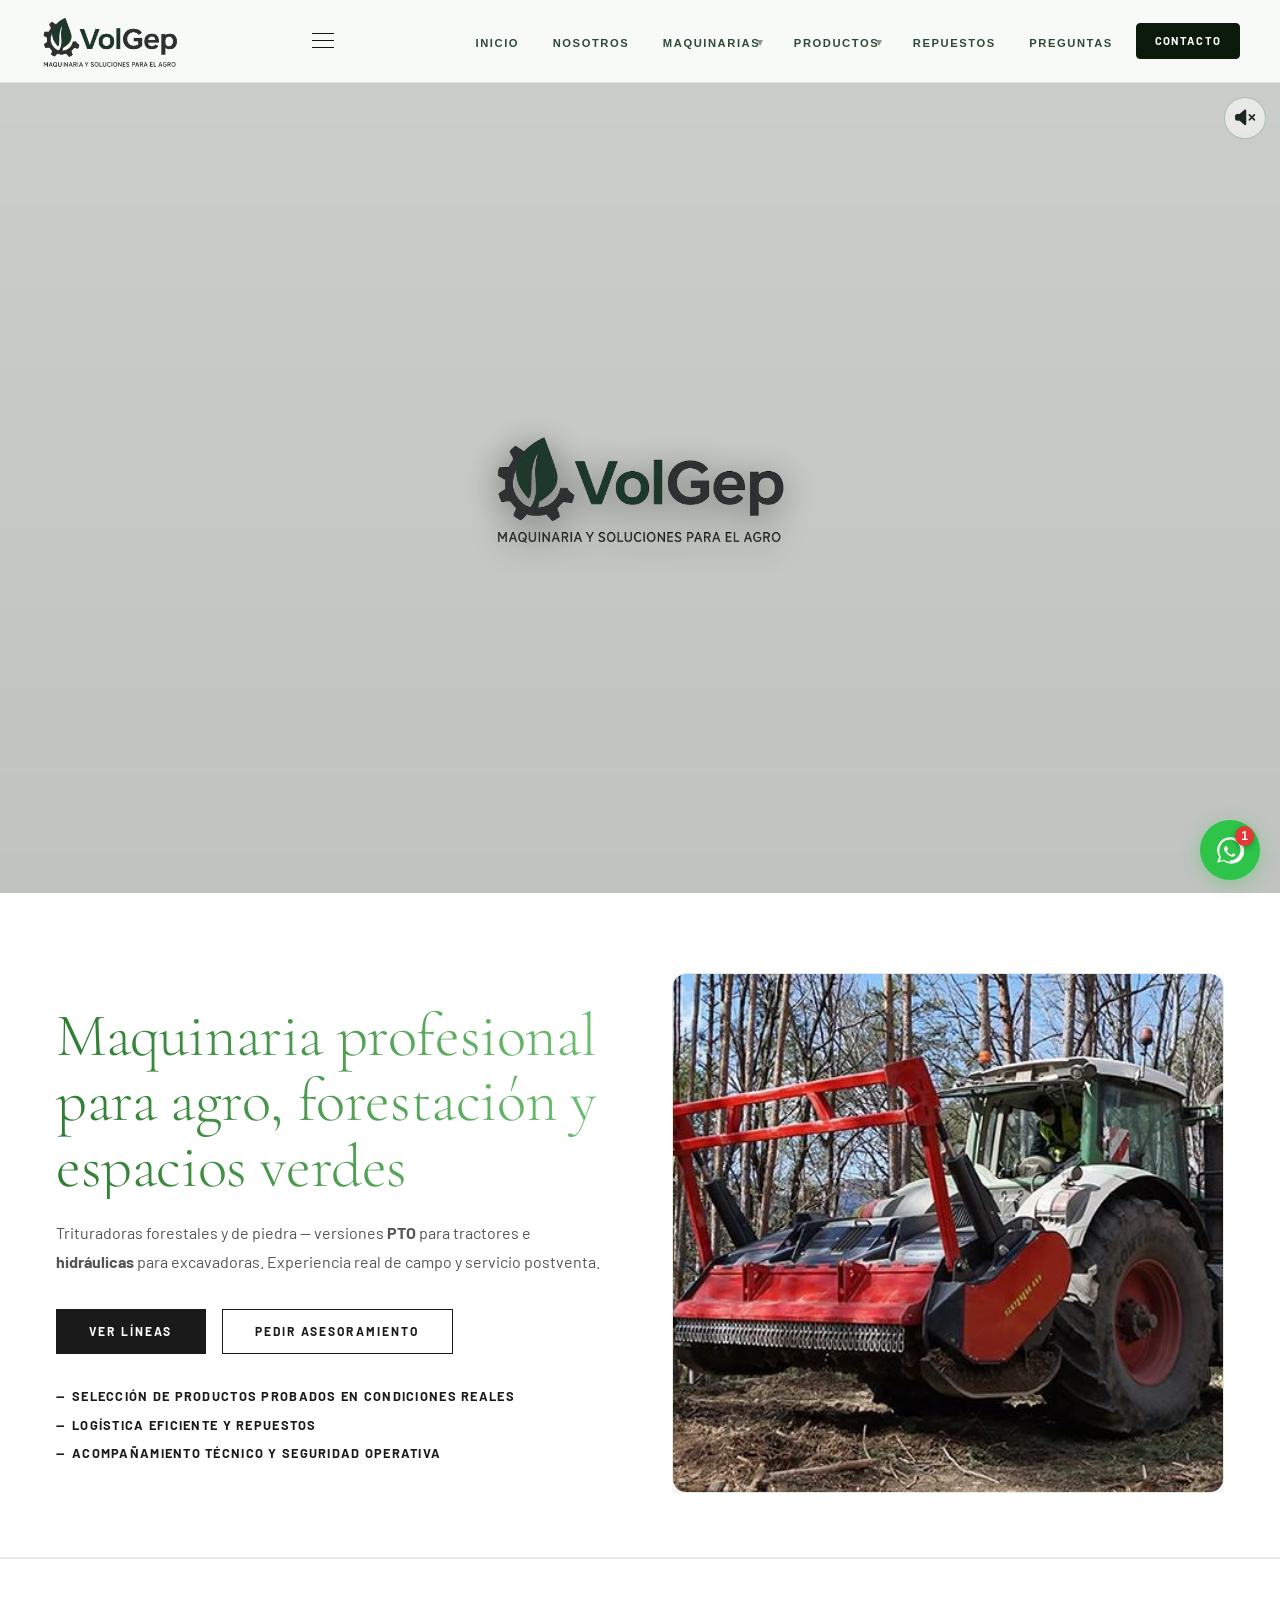
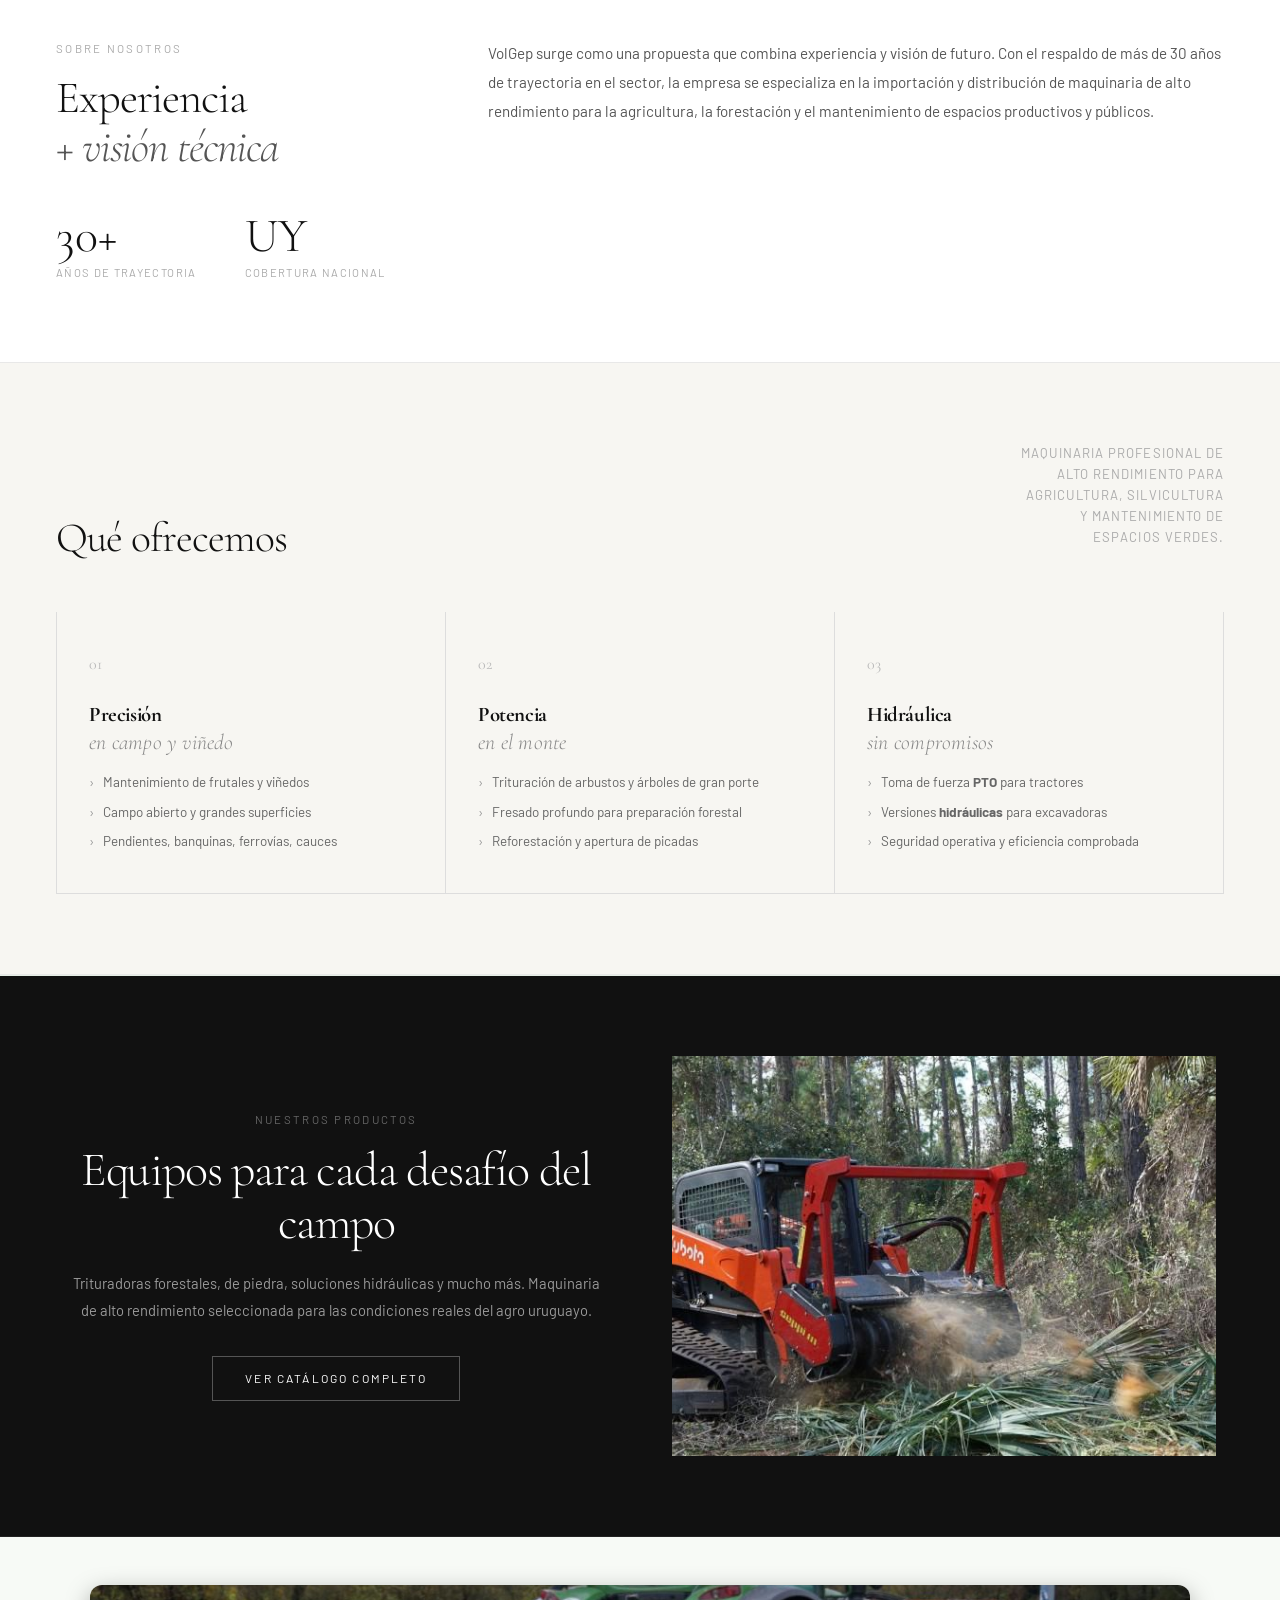
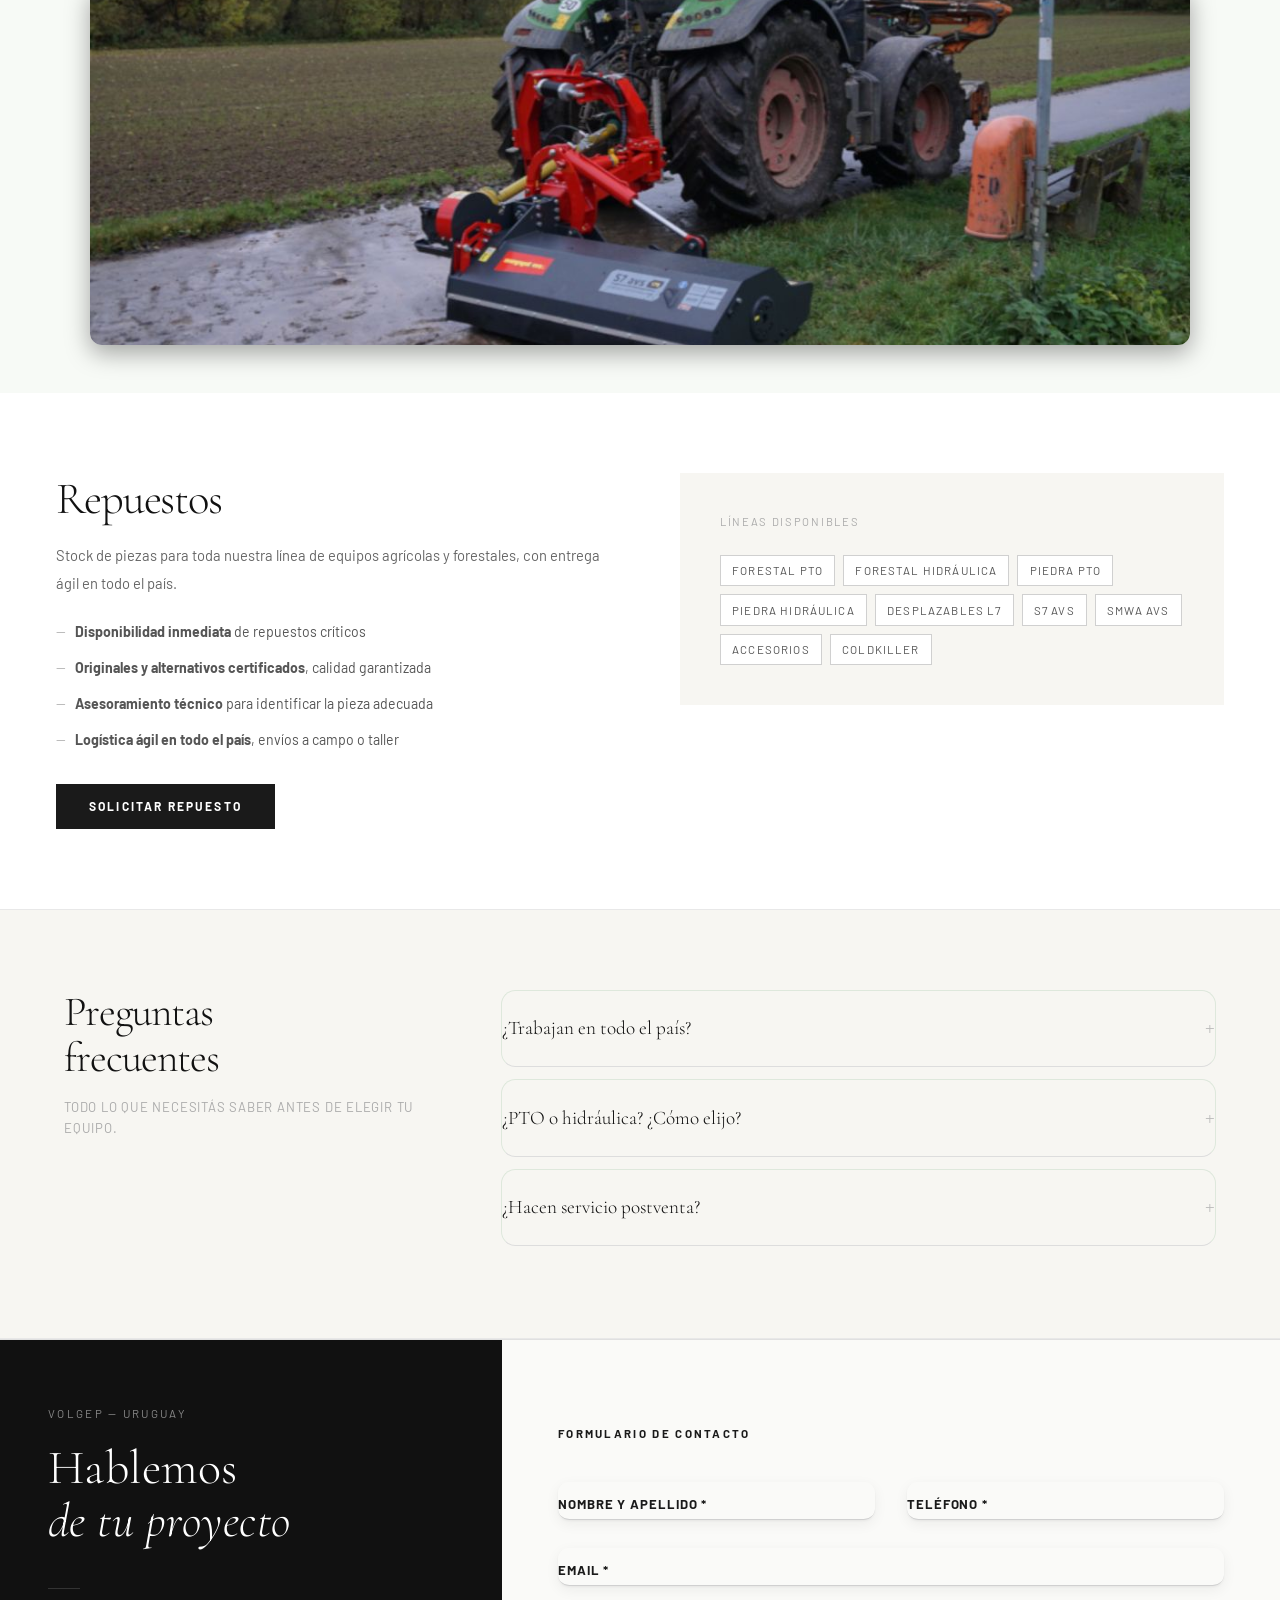
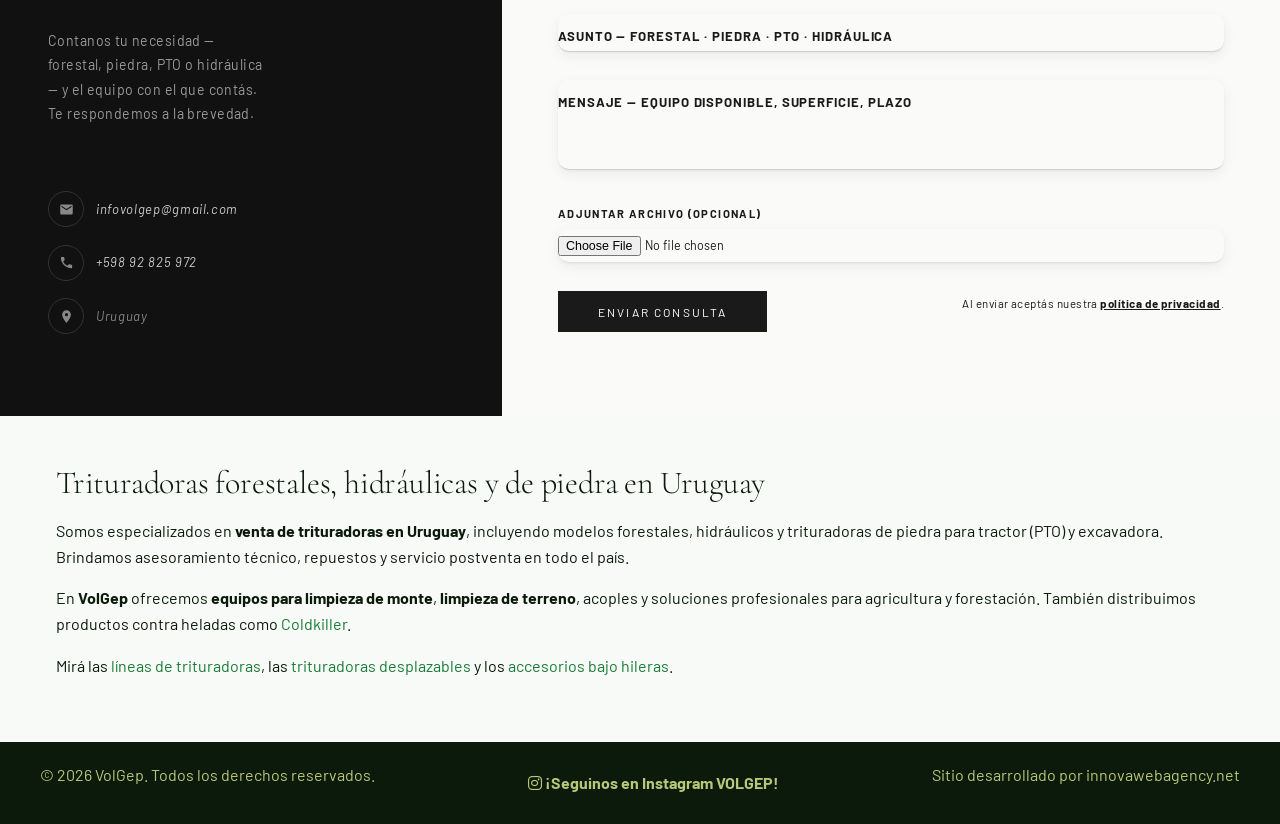
<file: index.html>
﻿<!DOCTYPE html>
<html lang="es-UY">
<head>
  <meta charset="utf-8" />
  <meta name="viewport" content="width=device-width, initial-scale=1" />

  <!-- Título con keywords principales pero humano -->
  <title>Venta de Trituradoras en Uruguay | Forestales y de Piedra | VolGep</title>


  <!-- Meta description orientada a intención de búsqueda -->
  <meta name="description" content="VolGep Uruguay: especialistas en trituradoras forestales y de piedra, trituradoras hidráulicas y PTO para tractor, acoples, limpieza de monte y terreno, accesorios y productos contra heladas (Coldkiller). Distribución, repuestos y servicio postventa." />

  <!-- (Opcional) Meta keywords: no rankean, pero ayudan a cobertura semántica -->
  <meta name="keywords" content="trituradoras forestales, trituradoras hidráulicas, trituradoras de piedra, trituradoras para tractor, PTO, acople para tractor, acople de maquinaria, limpieza de monte, limpieza de terreno, maquinaria forestal, trituradoras para excavadora, productos para heladas, Coldkiller, vivero, repuestos" />

  <!-- Indexación -->
  <meta name="robots" content="index,follow,max-image-preview:large" />

  <!-- Canonical único -->
  <link rel="canonical" href="https://volgep.com/" />

  <!-- Idioma/país -->
  <meta property="og:locale" content="es_UY" />
  <link rel="alternate" hreflang="es-UY" href="https://volgep.com/" />
  <link rel="alternate" hreflang="es" href="https://volgep.com/" />
  <link rel="alternate" hreflang="x-default" href="https://volgep.com/" />

  <!-- Tipografías -->
  <link rel="preconnect" href="https://fonts.googleapis.com">
  <link rel="preconnect" href="https://fonts.gstatic.com" crossorigin>
  <link href="https://fonts.googleapis.com/css2?family=Cormorant+Garamond:ital,wght@0,300;0,400;0,600;1,300;1,400&family=Barlow:wght@300;400;500;600&display=swap" rel="stylesheet">

  <!-- Open Graph / Twitter -->
  <meta property="og:title" content="VolGep – Maquinaria profesional para agro y forestación" />
  <meta property="og:description" content="Trituradoras forestales y de piedra (PTO e hidráulicas). Acoples para tractor, limpieza de monte y productos contra heladas. Repuestos y servicio postventa." />
  <meta property="og:type" content="website" />
  <meta property="og:url" content="https://volgep.com/" />
  <meta property="og:image" content="https://volgep.com/img/og-volgep.jpg" />
  <meta name="twitter:card" content="summary_large_image" />

  <!-- Favicons -->
  <link rel="icon" href="/favicon.ico" sizes="any">
  <link rel="icon" type="image/png" sizes="32x32" href="/favicon-32x32.png">
  <link rel="icon" type="image/png" sizes="16x16" href="/favicon-16x16.png">
  <link rel="apple-touch-icon" sizes="180x180" href="/apple-touch-icon.png">
  <link rel="manifest" href="/site.webmanifest">

  <!-- (Opcional) Sitemap: asegurate de tener /sitemap.xml en producción -->
  <link rel="sitemap" type="application/xml" href="/sitemap.xml" />

  <!-- CSS principal -->
  <link rel="stylesheet" href="estilos.css" />
  <link rel="stylesheet" href="https://cdnjs.cloudflare.com/ajax/libs/font-awesome/6.4.0/css/all.min.css">

  <!-- Schema.org: WebSite (con buscador), Organization, Product y Service -->
  <script type="application/ld+json">
  {
    "@context": "https://schema.org",
    "@graph": [
      {
        "@type": "WebSite",
        "name": "VolGep",
        "url": "https://volgep.com/",
        "inLanguage": "es-UY",
        "potentialAction": {
          "@type": "SearchAction",
          "target": "https://volgep.com/productos.html?q={search_term_string}",
          "query-input": "required name=search_term_string"
        }
      },
      {
        "@type": "Organization",
        "name": "VolGep",
        "url": "https://volgep.com/",
        "logo": "https://volgep.com/img/logo-volgep.svg",
        "areaServed": "UY",
        "sameAs": []
      },
      {
        "@type": "Product",
        "name": "Trituradoras forestales y de piedra",
        "brand": "VolGep",
        "category": "Maquinaria agrícola y forestal",
        "description": "Trituradoras forestales, hidráulicas y de piedra para tractor (PTO) y excavadora.",
        "url": "https://volgep.com/productos.html",
        "areaServed": "UY",
        "offers": {
          "@type": "Offer",
          "availability": "https://schema.org/InStock"
        }
      },
      {
  "@type": "Product",
  "name": "Trituradoras en Uruguay",
  "brand": "VolGep",
  "category": "Trituradoras agrícolas y forestales",
  "description": "Trituradoras en Uruguay para tractor: forestales, de piedra y desplazables. Modelos L7, S7 AVS y SMWA AVS con inclinación y desplazamiento hidráulico.",
  "url": "https://volgep.com/trituradoras-desplazables.html",
  "areaServed": "UY",
  "offers": {
    "@type": "Offer",
    "availability": "https://schema.org/InStock"
  }
},
{
  "@type": "Product",
  "name": "Trituradoras desplazables para tractor",
  "brand": "VolGep",
  "category": "Maquinaria agrícola",
  "description": "Trituradoras desplazables para tractor en Uruguay: líneas L7, S7 AVS y SMWA AVS para 40–160 CV. Trabajo en cunetas, taludes, bordes y viñedos.",
  "url": "https://volgep.com/trituradoras-desplazables.html",
  "areaServed": "UY",
  "offers": {
    "@type": "Offer",
    "availability": "https://schema.org/InStock"
  }
},

      {
        "@type": "Service",
        "name": "Limpieza de monte y preparación de terreno",
        "serviceType": "Maquinaria forestal y agrícola",
        "provider": { "@type": "Organization", "name": "VolGep" },
        "areaServed": "UY",
        "description": "Soluciones para limpieza de monte, limpieza de terreno y mantenimiento de caminos con trituradoras para tractor (PTO) y equipos hidráulicos."
      },
      {
        "@type": "Product",
        "name": "Productos contra heladas (Coldkiller)",
        "category": "Protección contra heladas",
        "description": "Sistemas y productos para mitigar heladas en cultivos.",
        "url": "https://volgep.com/coldkiller.html",
        "areaServed": "UY",
        "brand": "VolGep"
      }
    ]
  }
  </script>

  <style>
    /* ── Reset + Fuentes ── */
    *{box-sizing:border-box}
    body{font-family:'Barlow',sans-serif !important}
    h1,h2,h3,h4{font-family:'Cormorant Garamond',serif !important;font-weight:300 !important}

    /* ── Ocultar wave-seps ── */
    .wave-sep{display:none !important}

    /* ── Container a ancho completo en secciones fullbleed ── */
    .productos-intro .container,.faq-section .container{max-width:1200px;margin:0 auto;padding:0 1.5rem}

    /* ── HERO ── */
    .hero{padding:5rem 0 4rem !important;border-bottom:1px solid #e8e8e8 !important;background:#fff !important}
    .hero__inner{display:grid !important;grid-template-columns:1fr 1fr !important;gap:4rem !important;align-items:center !important}
    .hero__copy h1{font-size:3.8rem !important;line-height:1.08 !important;color:#111 !important;margin:0 0 1.25rem !important}
    .hero__copy .tagline{font-size:1rem !important;color:#555 !important;line-height:1.8 !important;margin-bottom:2rem !important;font-weight:400 !important}
    .hero__cta{display:flex !important;gap:1rem !important;flex-wrap:wrap !important;margin-bottom:2rem !important}
    .hero__bullets{list-style:none !important;padding:0 !important;margin:0 !important;display:flex !important;flex-direction:column !important;gap:.5rem !important}
    .hero__bullets li{font-size:.8rem !important;letter-spacing:.1em !important;text-transform:uppercase !important;color:#1a1a1a !important;font-weight:700 !important;padding-left:1rem !important;position:relative !important}
    .hero__bullets li::before{content:'—' !important;position:absolute !important;left:0 !important;color:#1a1a1a !important}
    .hero__media{overflow:hidden !important}
    .hero__media img{width:100% !important;height:520px !important;object-fit:cover !important;display:block !important}

    /* ── NOSOTROS ── */
    .nos-section{padding:5rem 0 !important;border-bottom:1px solid #e8e8e8 !important;background:#fff !important}
    .nos-inner{display:grid !important;grid-template-columns:1fr 2fr !important;gap:4rem !important;align-items:start !important}
    .nos-kicker{font-size:.72rem !important;letter-spacing:.2em !important;text-transform:uppercase !important;color:#aaa !important;margin-bottom:1rem !important;display:block !important;font-family:'Barlow',sans-serif !important}
    .nos-heading{font-size:2.8rem !important;font-weight:300 !important;line-height:1.1 !important;color:#111 !important;margin:0 0 1rem !important}
    .nos-heading em{color:#555 !important;font-style:italic !important}
    .nos-body{font-size:.95rem !important;color:#555 !important;line-height:1.9 !important}
    .nos-stat{margin-top:2.5rem !important;display:flex !important;gap:3rem !important}
    .nos-stat__n{font-family:'Cormorant Garamond',serif !important;font-size:3rem !important;font-weight:300 !important;color:#111 !important;line-height:1 !important;display:block}
    .nos-stat__label{font-size:.7rem !important;letter-spacing:.12em !important;text-transform:uppercase !important;color:#aaa !important;margin-top:.25rem !important;display:block}

    /* ── QUÉ OFRECEMOS ── */
    .oferta-section{padding:5rem 0 !important;background:#f7f6f2 !important;border-bottom:1px solid #e8e8e8 !important}
    .oferta-header{display:flex !important;justify-content:space-between !important;align-items:flex-end !important;margin-bottom:3rem !important;flex-wrap:wrap !important;gap:1rem !important}
    .oferta-header h2{font-size:2.6rem !important;color:#111 !important;margin:0 !important}
    .oferta-header p{font-size:.82rem !important;letter-spacing:.08em !important;text-transform:uppercase !important;color:#aaa !important;max-width:30ch !important;text-align:right !important;line-height:1.6 !important}
    .oferta-grid{display:grid !important;grid-template-columns:repeat(3,1fr) !important;border-left:1px solid #ddd !important}
    .oferta-card{padding:2.5rem 2rem !important;border-right:1px solid #ddd !important;border-bottom:1px solid #ddd !important;background:transparent !important;box-shadow:none !important;border-radius:0 !important}
    .oferta-card__num{font-family:'Cormorant Garamond',serif !important;font-size:1rem !important;color:#bbb !important;margin-bottom:1.5rem !important;display:block !important}
    .oferta-card h3{font-size:1.3rem !important;color:#111 !important;margin:0 0 1rem !important;line-height:1.25 !important}
    .oferta-card ul{list-style:none !important;padding:0 !important;margin:0 !important;display:flex !important;flex-direction:column !important;gap:.5rem !important}
    .oferta-card ul li{font-size:.84rem !important;color:#666 !important;line-height:1.6 !important;padding-left:.9rem !important;position:relative !important}
    .oferta-card ul li::before{content:'›' !important;position:absolute !important;left:0 !important;color:#999 !important}

    /* ── PRODUCTOS HOME ── */
    .productos-intro{padding:5rem 0 !important;background:#111 !important;border-bottom:1px solid #222 !important}
    .productos-intro__inner{display:grid !important;grid-template-columns:1fr 1fr !important;gap:4rem !important;align-items:center !important}
    .productos-intro__kicker{font-size:.72rem !important;letter-spacing:.2em !important;text-transform:uppercase !important;color:#666 !important;margin-bottom:1rem !important;display:block !important;font-family:'Barlow',sans-serif !important}
    .productos-intro__heading{font-size:3rem !important;font-weight:300 !important;color:#fff !important;margin:0 0 1.25rem !important;line-height:1.1 !important;font-family:'Cormorant Garamond',serif !important}
    .productos-intro__body{font-size:.92rem !important;color:#999 !important;line-height:1.85 !important;margin-bottom:2rem !important}
    .productos-intro__btn{display:inline-block !important;background:transparent !important;color:#fff !important;border:1px solid #555 !important;padding:.75rem 2rem !important;font-size:.75rem !important;letter-spacing:.18em !important;text-transform:uppercase !important;text-decoration:none !important;font-family:'Barlow',sans-serif !important;border-radius:0 !important}
    .productos-intro__btn:hover{background:#fff !important;color:#111 !important;border-color:#fff !important}
    .productos-intro__img{height:400px !important;object-fit:cover !important;width:100% !important}

    /* ── IMAGEN ── */
    .seccion-imagen{line-height:0 !important;display:block !important}
    .seccion-imagen img{width:100% !important;height:360px !important;object-fit:cover !important;display:block !important}

    /* ── REPUESTOS ── */
    .repuestos-section{padding:5rem 0 !important;background:#fff !important;border-bottom:1px solid #e8e8e8 !important}
    .repuestos__inner{display:grid !important;grid-template-columns:1fr 1fr !important;gap:5rem !important;align-items:start !important}
    .repuestos__content h2{font-size:2.8rem !important;color:#111 !important;margin:0 0 1rem !important}
    .repuestos__content p{font-size:.92rem !important;color:#666 !important;line-height:1.85 !important;margin-bottom:1.5rem !important}
    .repuestos__content ul{list-style:none !important;padding:0 !important;margin:0 0 2rem !important;display:flex !important;flex-direction:column !important;gap:.85rem !important}
    .repuestos__content ul li{font-size:.88rem !important;color:#555 !important;padding-left:1.2rem !important;position:relative !important;line-height:1.6 !important}
    .repuestos__content ul li::before{content:'—' !important;position:absolute !important;left:0 !important;color:#bbb !important}
    .repuestos__side{background:#f7f6f2 !important;padding:2.5rem !important;display:flex !important;flex-direction:column !important;justify-content:center !important}
    .repuestos__side-kicker{font-size:.7rem !important;letter-spacing:.15em !important;text-transform:uppercase !important;color:#aaa !important;margin-bottom:1.5rem !important;display:block !important}
    .repuestos__tags{display:flex !important;flex-wrap:wrap !important;gap:.5rem !important}
    .repuestos__tag{font-size:.72rem !important;letter-spacing:.1em !important;text-transform:uppercase !important;border:1px solid #d0d0d0 !important;padding:.35rem .7rem !important;color:#555 !important;background:#fff !important;border-radius:0 !important}

    /* ── VIVERO ── */
    .vivero-section{padding:5rem 0 !important;background:#f7f6f2 !important;border-bottom:1px solid #e8e8e8 !important}
    .vivero__inner{display:grid !important;grid-template-columns:1fr 1fr !important;gap:4rem !important;align-items:center !important}
    .vivero__content h2{font-size:2.8rem !important;color:#111 !important;margin:0 0 1rem !important}
    .vivero__content p,.vivero__content .section__lead{font-size:.92rem !important;color:#666 !important;line-height:1.85 !important;margin-bottom:2rem !important}
    .vivero__media img{width:100% !important;height:380px !important;object-fit:cover !important;display:block !important}

    /* ── FAQ ── */
    .faq-section{padding:5rem 0 !important;background:#f7f6f2 !important;border-bottom:1px solid #e8e8e8 !important}
    .faq-inner{display:grid !important;grid-template-columns:1fr 2fr !important;gap:5rem !important;align-items:start !important}
    .faq-left h2{font-size:2.6rem !important;color:#111 !important;margin:0 !important;line-height:1.1 !important}
    .faq-left p{font-size:.82rem !important;color:#aaa !important;letter-spacing:.06em !important;text-transform:uppercase !important;margin-top:1rem !important;line-height:1.6 !important}
    .faq-list{display:flex !important;flex-direction:column !important}
    details.faq-item{border-bottom:1px solid #ddd !important;padding:0 !important;background:transparent !important}
    details.faq-item summary{display:flex !important;justify-content:space-between !important;align-items:center !important;padding:1.4rem 0 !important;cursor:pointer !important;font-family:'Cormorant Garamond',serif !important;font-size:1.2rem !important;font-weight:300 !important;color:#111 !important;list-style:none !important;gap:1rem !important}
    details.faq-item summary::-webkit-details-marker{display:none !important}
    details.faq-item summary::after{content:'+';font-family:'Barlow',sans-serif;font-size:1.2rem;color:#bbb;flex-shrink:0}
    details.faq-item[open] summary::after{content:'−';color:#111}
    details.faq-item p{color:#666 !important;font-size:.9rem !important;line-height:1.85 !important;padding-bottom:1.5rem !important;margin:0 !important}

    /* ── BTNS globales override ── */
    .btn--primary{border-radius:0 !important;font-family:'Barlow',sans-serif !important;font-size:.75rem !important;letter-spacing:.18em !important;text-transform:uppercase !important;padding:.75rem 2rem !important;background:#1a1a1a !important;color:#fff !important;border-color:#1a1a1a !important}
    .btn--primary:hover{background:#333 !important;border-color:#333 !important}
    .btn--ghost{border-radius:0 !important;font-family:'Barlow',sans-serif !important;font-size:.75rem !important;letter-spacing:.18em !important;text-transform:uppercase !important;padding:.75rem 2rem !important;background:transparent !important;border:1px solid #555 !important;color:#eee !important}
    .btn--ghost:hover{background:#fff !important;color:#111 !important;border-color:#fff !important}

    /* ── RESPONSIVE ── */
    @media(max-width:860px){
      .hero__inner{grid-template-columns:1fr !important}
      .hero__copy h1{font-size:2.4rem !important}
      .hero__media img{height:300px !important}
      .nos-inner{grid-template-columns:1fr !important}
      .vivero__inner{grid-template-columns:1fr !important}
      .repuestos__inner{grid-template-columns:1fr !important}
      .faq-inner{grid-template-columns:1fr !important;gap:2.5rem !important}
      .productos-intro__inner{grid-template-columns:1fr !important}
      .productos-intro__img{height:240px !important}
    }
    @media(max-width:700px){
      .oferta-grid{grid-template-columns:1fr !important}
      .oferta-header p{text-align:left !important}
      .hero__copy h1{font-size:2rem !important}
      .nos-heading,.repuestos__content h2,.vivero__content h2,.faq-left h2{font-size:1.9rem !important}
      .productos-intro__heading{font-size:2rem !important}
      .seccion-imagen img{height:200px !important}
    }
    @media(max-width:480px){
      .hero{padding:2.5rem 0 2rem !important}
      .hero__copy h1{font-size:1.7rem !important}
      .nos-section,.oferta-section,.repuestos-section,.vivero-section,.faq-section,.productos-intro{padding:3rem 0 !important}
    }
  </style>
</head>

<body>
    <a class="skip-link" href="#contenido">Saltar al contenido</a>

    <header class="header" role="banner" aria-label="Encabezado">
        <div class="container header__inner">
            <a href="index.html" class="logo" aria-label="Volver al inicio">
                <img src="img/logo.png" alt="VolGep" width="140" height="40" />
            </a>

            <nav class="nav" aria-label="Navegación principal">
                <button class="nav__close" aria-label="Cerrar menú">✕</button>
                <ul>
                    <li><a href="index.html" aria-current="page">Inicio</a></li>

                    <li><a href="#nosotros">Nosotros</a></li>

                    <!-- Productos con submenú -->
                    <!-- Menú: Maquinarias -->
                    <li id="navMaquinarias" class="nav__item--haschild">
                        <a href="maquinaria.html" aria-haspopup="true" aria-expanded="false">Maquinarias</a>
                        <ul class="nav__dropdown" aria-label="Maquinarias">
                            <li><a href="productos.html"><span class="bullet">●</span> Trituradoras</a></li>
                            <li><a href="trituradoras-desplazables.html"><span class="bullet">●</span> Trituradoras desplazables</a></li>
                            <li><a href="accesorios.html"><span class="bullet">●</span> Accesorios bajo hileras</a></li>
                        </ul>
                    </li>


                    <!-- Menú: Productos -->
                    <li class="nav__item--haschild">
                        <a href="coldkiller.html" aria-haspopup="true" aria-expanded="false">Productos</a>
                        <ul class="nav__dropdown" aria-label="Productos">
                            <li><a href="coldkiller.html"><span class="bullet">●</span> Coldkiller</a></li>
                        </ul>
                    </li>

                    <li><a href="#repuestos">Repuestos</a></li>
                    <!-- VIVERO-OFF: para reactivar, borrar esta linea y la linea de cierre VIVERO-OFF de abajo
                    <li>
                        <a href="#vivero">
                            Vivero y servicios
                        </a>
                    </li>
                    VIVERO-OFF -->
                    <li><a href="#faq">Preguntas</a></li>
                    <li><a class="btn btn--primary" href="#contacto">Contacto</a></li>





                </ul>
                          
            </nav>

        </div>
    </header>

    <!-- VIDEO INTRO -->
    <!-- VIDEO INTRO (compacto con control arriba derecha) -->
    <section class="video-intro">
        <video id="introVideo" autoplay muted loop playsinline class="video-intro__bg">
            <source src="img/video1.mp4" type="video/mp4">
            Tu navegador no soporta videos HTML5.
        </video>

        <div class="video-intro__overlay"></div>

        <div class="video-intro__content">
            <img src="img/logo.png" alt="VolGep" class="video-intro__logo">
        </div>

        <!-- Icono de sonido (solo icono, arriba a la derecha) -->
        <button id="soundToggle" class="sound-toggle" aria-label="Activar sonido" title="Activar sonido">
            <i class="fa-solid fa-volume-xmark"></i>
        </button>

        <script>
            (function () {
                const video = document.getElementById('introVideo');
                const btn = document.getElementById('soundToggle');
                const ico = btn.querySelector('i');

                const ensurePlay = () => {
                    const p = video.play();
                    if (p && typeof p.then === 'function') p.catch(() => { });
                };
                ensurePlay();

                function updateIcon() {
                    // si está muteado, mostramos "xmark" (para invitar a activar)
                    ico.className = video.muted ? 'fa-solid fa-volume-xmark' : 'fa-solid fa-volume-high';
                    btn.title = video.muted ? 'Activar sonido' : 'Silenciar';
                    btn.setAttribute('aria-label', btn.title);
                }
                updateIcon();

                btn.addEventListener('click', () => {
                    video.muted = !video.muted;
                    ensurePlay();
                    updateIcon();
                });
            })();
        </script>
    </section>



    <main id="contenido">
        <!-- HERO -->
        <section class="hero" aria-labelledby="hero-title">
            <div class="container hero__inner">
                <div class="hero__copy">
                    <h1 id="hero-title">Maquinaria profesional para agro, forestación y espacios verdes</h1>
                    <p class="tagline">Trituradoras forestales y de piedra — versiones <strong>PTO</strong> para tractores e <strong>hidráulicas</strong> para excavadoras. Experiencia real de campo y servicio postventa.</p>
                    <div class="hero__cta">
                        <a class="btn btn--primary" href="#" id="openProductos">Ver líneas</a>
                        <a class="btn btn--ghost" href="#contacto">Pedir asesoramiento</a>
                    </div>
                    <ul class="hero__bullets" aria-label="Diferenciales">
                        <li>Selección de productos probados en condiciones reales</li>
                        <li>Logística eficiente y repuestos</li>
                        <li>Acompañamiento técnico y seguridad operativa</li>
                    </ul>
                </div>
                <div class="hero__media">
                    <img src="img/maquina1.jpeg" alt="Trituradora trabajando en el campo" loading="lazy">
                </div>
            </div>
        </section>

        <!-- NOSOTROS -->
        <section id="nosotros" class="section--light nos-section" aria-labelledby="nos-title">
            <div class="container nos-inner">
                <div>
                    <span class="nos-kicker">Sobre nosotros</span>
                    <h2 class="nos-heading" id="nos-title">Experiencia<br><em>+ visión técnica</em></h2>
                    <div class="nos-stat">
                        <div class="nos-stat__item">
                            <div class="nos-stat__n">30+</div>
                            <div class="nos-stat__label">Años de trayectoria</div>
                        </div>
                        <div class="nos-stat__item">
                            <div class="nos-stat__n">UY</div>
                            <div class="nos-stat__label">Cobertura nacional</div>
                        </div>
                    </div>
                </div>
                <div>
                    <p class="nos-body">VolGep surge como una propuesta que combina experiencia y visión de futuro. Con el respaldo de más de 30 años de trayectoria en el sector, la empresa se especializa en la importación y distribución de maquinaria de alto rendimiento para la agricultura, la forestación y el mantenimiento de espacios productivos y públicos.</p>
                </div>
            </div>
        </section>

        <!-- QUÉ OFRECEMOS -->
        <section id="oferta" class="oferta-section" aria-labelledby="off-title">
            <div class="container">
                <div class="oferta-header">
                    <h2 id="off-title">Qué ofrecemos</h2>
                    <p>Maquinaria profesional de alto rendimiento para agricultura, silvicultura y mantenimiento de espacios verdes.</p>
                </div>
                <div class="oferta-grid">
                    <div class="oferta-card">
                        <span class="oferta-card__num">01</span>
                        <h3>Precisión<br><em>en campo y viñedo</em></h3>
                        <ul>
                            <li>Mantenimiento de frutales y viñedos</li>
                            <li>Campo abierto y grandes superficies</li>
                            <li>Pendientes, banquinas, ferrovías, cauces</li>
                        </ul>
                    </div>
                    <div class="oferta-card">
                        <span class="oferta-card__num">02</span>
                        <h3>Potencia<br><em>en el monte</em></h3>
                        <ul>
                            <li>Trituración de arbustos y árboles de gran porte</li>
                            <li>Fresado profundo para preparación forestal</li>
                            <li>Reforestación y apertura de picadas</li>
                        </ul>
                    </div>
                    <div class="oferta-card">
                        <span class="oferta-card__num">03</span>
                        <h3>Hidráulica<br><em>sin compromisos</em></h3>
                        <ul>
                            <li>Toma de fuerza <strong>PTO</strong> para tractores</li>
                            <li>Versiones <strong>hidráulicas</strong> para excavadoras</li>
                            <li>Seguridad operativa y eficiencia comprobada</li>
                        </ul>
                    </div>
                </div>
            </div>
        </section>


        <!-- LÍNEAS DE PRODUCTO -->
        <section id="productos-home" class="productos-intro">
            <div class="container productos-intro__inner">
                <div class="productos-intro__text">
                    <span class="productos-intro__kicker">Nuestros productos</span>
                    <h2 class="productos-intro__heading">Equipos para cada desafío del campo</h2>
                    <p class="productos-intro__body">Trituradoras forestales, de piedra, soluciones hidráulicas y mucho más. Maquinaria de alto rendimiento seleccionada para las condiciones reales del agro uruguayo.</p>
                    <a href="productos.html" class="productos-intro__btn">Ver catálogo completo</a>
                </div>
                <img src="img/trituradora.jpeg" alt="Trituradora agrícola VolGep" class="productos-intro__img" loading="lazy">
            </div>
        </section>

        <!-- FOTO INTERMEDIA -->
        <section class="seccion-imagen" aria-hidden="true">
            <img src="img/video8_poster.jpeg" alt="Trabajo en campo con maquinaria VolGep">
        </section>

        <!-- REPUESTOS -->
        <section id="repuestos" class="repuestos-section" aria-labelledby="rep-title">
            <div class="container repuestos__inner">
                <div class="repuestos__content">
                    <h2 id="rep-title">Repuestos</h2>
                    <p>Stock de piezas para toda nuestra línea de equipos agrícolas y forestales, con entrega ágil en todo el país.</p>
                    <ul>
                        <li><strong>Disponibilidad inmediata</strong> de repuestos críticos</li>
                        <li><strong>Originales y alternativos certificados</strong>, calidad garantizada</li>
                        <li><strong>Asesoramiento técnico</strong> para identificar la pieza adecuada</li>
                        <li><strong>Logística ágil en todo el país</strong>, envíos a campo o taller</li>
                    </ul>
                    <a class="btn btn--primary" href="#contacto">Solicitar repuesto</a>
                </div>
                <div class="repuestos__side">
                    <span class="repuestos__side-kicker">Líneas disponibles</span>
                    <div class="repuestos__tags">
                        <span class="repuestos__tag">Forestal PTO</span>
                        <span class="repuestos__tag">Forestal Hidráulica</span>
                        <span class="repuestos__tag">Piedra PTO</span>
                        <span class="repuestos__tag">Piedra Hidráulica</span>
                        <span class="repuestos__tag">Desplazables L7</span>
                        <span class="repuestos__tag">S7 AVS</span>
                        <span class="repuestos__tag">SMWA AVS</span>
                        <span class="repuestos__tag">Accesorios</span>
                        <span class="repuestos__tag">Coldkiller</span>
                    </div>
                </div>
            </div>
        </section>
<!-- VIVERO Y SERVICIOS -->
<!-- VIVERO-OFF: para reactivar, borrar esta linea y la linea de cierre VIVERO-OFF de abajo
        <section id="vivero" class="vivero-section" aria-labelledby="viv-title">
            <div class="container vivero__inner">
                <div class="vivero__content">
                    <h2 id="viv-title">Vivero<br><em>y servicios</em></h2>
                    <p class="section__lead">Para soluciones integrales en forestación y servicios complementarios, visitá nuestro sitio aliado.</p>
                    <a class="btn btn--primary" href="#" target="_blank" rel="noopener noreferrer">Ir al sitio</a>
                </div>
                <div class="vivero__media">
                    <img src="img/vivero.jpg" alt="Vivero y servicios forestales" loading="lazy">
                </div>
            </div>
        </section>
VIVERO-OFF -->
<!-- FAQ -->
        <section id="faq" class="faq-section" aria-labelledby="faq-title">
            <div class="container faq-inner">
                <div class="faq-left">
                    <h2 id="faq-title">Preguntas<br>frecuentes</h2>
                    <p>Todo lo que necesitás saber antes de elegir tu equipo.</p>
                </div>
                <div class="faq-list">
                    <details class="faq-item">
                        <summary>¿Trabajan en todo el país?</summary>
                        <p>Sí, coordinamos entregas e instalaciones a nivel nacional con logística eficiente.</p>
                    </details>
                    <details class="faq-item">
                        <summary>¿PTO o hidráulica? ¿Cómo elijo?</summary>
                        <p>Depende del equipo disponible (tractor/excavadora), el tipo de trabajo (piedra vs forestal) y la profundidad/caudal requeridos. Te asesoramos según tu caso.</p>
                    </details>
                    <details class="faq-item">
                        <summary>¿Hacen servicio postventa?</summary>
                        <p>Sí. Repuestos, ajustes y soporte técnico. Nuestro enfoque es que el equipo produzca, seguro y con tiempos de parada mínimos.</p>
                    </details>
                </div>
            </div>
        </section>

        <!-- CONTACTO -->
        <section id="contacto" aria-labelledby="contact-title">
        <style>
          .cz{display:grid;grid-template-columns:1fr 1.55fr;min-height:560px;border-top:1px solid #e0e0e0}
          .cz__left{background:#111;color:#fff;padding:4rem 3rem;display:flex;flex-direction:column;justify-content:space-between}
          .cz__kicker{font-family:'Barlow',sans-serif;font-size:.72rem;letter-spacing:.2em;text-transform:uppercase;color:#888 !important;margin-bottom:1.2rem;display:block}
          .cz__heading{font-family:'Cormorant Garamond','Plus Jakarta Sans',serif;font-size:3rem;font-weight:300;line-height:1.1;letter-spacing:.01em;margin:0 0 1.5rem;color:#fff !important}
          .cz__heading em{font-style:italic;color:#ccc !important}
          .cz__left *{color:inherit}
          .cz__left h2,.cz__left h2 *{color:#fff !important}
          .cz__left p{color:#999 !important}
          .cz__lead{font-family:'Barlow','Plus Jakarta Sans',sans-serif;font-size:.88rem;color:#999 !important;line-height:1.75;letter-spacing:.03em;max-width:28ch}
          .cz__info{margin-top:3rem}
          .cz__info-line{display:flex;align-items:center;gap:.75rem;margin-bottom:1.1rem}
          .cz__info-icon{width:36px;height:36px;border:1px solid #333;border-radius:50%;display:flex;align-items:center;justify-content:center;flex-shrink:0}
          .cz__info-icon svg{width:15px;height:15px;fill:#888 !important}
          .cz__info-text{font-family:'Barlow',sans-serif;font-size:.82rem;color:#888 !important;letter-spacing:.05em}
          .cz__info-text a{color:#ccc !important;text-decoration:none}
          .cz__info-text a:hover{color:#fff !important}
          .cz__divider{width:32px;height:1px;background:#333;margin:2.5rem 0}
          .cz__right{background:#fafaf8;padding:4rem 3.5rem;display:flex;flex-direction:column;justify-content:center}
          .cz__form-title{font-family:'Barlow',sans-serif;font-size:.72rem;letter-spacing:.2em;text-transform:uppercase;color:#1a1a1a;font-weight:700;margin-bottom:2.5rem;display:block}
          .cz-field{position:relative;margin-bottom:1.75rem}
          .cz-field input,.cz-field textarea{width:100%;background:transparent;border:none;border-bottom:1px solid #d0d0d0;padding:.75rem 0 .5rem;font-family:'Barlow','Plus Jakarta Sans',sans-serif;font-size:.9rem;color:#1a1a1a;outline:none;transition:border-color .2s;resize:none;appearance:none}
          .cz-field textarea{min-height:90px}
          .cz-field label{position:absolute;top:.75rem;left:0;font-family:'Barlow',sans-serif;font-size:.82rem;letter-spacing:.07em;text-transform:uppercase;color:#1a1a1a;font-weight:700;pointer-events:none;transition:all .18s;transform-origin:left}
          .cz-field input:focus,.cz-field textarea:focus{border-bottom-color:#1a1a1a}
          .cz-field input:focus~label,.cz-field input:not(:placeholder-shown)~label,.cz-field textarea:focus~label,.cz-field textarea:not(:placeholder-shown)~label{top:-0.5rem;font-size:.65rem;color:#1a1a1a;letter-spacing:.12em}
          .cz-field--file label{position:static;font-size:.7rem;letter-spacing:.12em;text-transform:uppercase;color:#1a1a1a;font-weight:700;display:block;margin-bottom:.4rem}
          .cz-field--file input[type="file"]{border-bottom:1px solid #e0e0e0;padding:.4rem 0;font-size:.78rem;color:#1a1a1a;cursor:pointer}
          .cz-row{display:grid;grid-template-columns:1fr 1fr;gap:0 2rem}
          .cz__submit{display:flex;align-items:center;justify-content:space-between;margin-top:.5rem;flex-wrap:wrap;gap:1rem}
          .cz__btn{background:#1a1a1a;color:#fff;border:none;padding:.85rem 2.5rem;font-family:'Barlow','Plus Jakarta Sans',sans-serif;font-size:.75rem;letter-spacing:.18em;text-transform:uppercase;cursor:pointer;transition:background .2s}
          .cz__btn:hover{background:#333}
          .cz__disclaimer{font-family:'Barlow',sans-serif;font-size:.72rem;color:#1a1a1a;letter-spacing:.04em}
          .cz__disclaimer a{color:#1a1a1a;font-weight:700;text-decoration:underline}
          @media(max-width:860px){.cz{grid-template-columns:1fr}.cz__left{padding:3rem 1.75rem 2.5rem}.cz__heading{font-size:2.2rem}.cz__right{padding:2.5rem 1.75rem 3rem}.cz-row{grid-template-columns:1fr}}
          @media(max-width:480px){.cz__left{padding:2.5rem 1.25rem 2rem}.cz__right{padding:2rem 1.25rem 2.5rem}.cz__heading{font-size:1.9rem}.cz__submit{flex-direction:column;align-items:stretch}.cz__btn{text-align:center}}
        </style>
          <div class="cz">
            <div class="cz__left">
              <div>
                <span class="cz__kicker">VolGep — Uruguay</span>
                <h2 class="cz__heading" id="contact-title">Hablemos<br><em>de tu proyecto</em></h2>
                <div class="cz__divider"></div>
                <p class="cz__lead">Contanos tu necesidad — forestal, piedra, PTO o hidráulica — y el equipo con el que contás. Te respondemos a la brevedad.</p>
              </div>
              <address class="cz__info" aria-label="Datos de contacto">
                <div class="cz__info-line">
                  <div class="cz__info-icon"><svg viewBox="0 0 24 24"><path d="M20 4H4c-1.1 0-2 .9-2 2v12c0 1.1.9 2 2 2h16c1.1 0 2-.9 2-2V6c0-1.1-.9-2-2-2zm0 4-8 5-8-5V6l8 5 8-5v2z"/></svg></div>
                  <span class="cz__info-text"><a href="mailto:infovolgep@gmail.com">infovolgep@gmail.com</a></span>
                </div>
                <div class="cz__info-line">
                  <div class="cz__info-icon"><svg viewBox="0 0 24 24"><path d="M6.62 10.79a15.05 15.05 0 0 0 6.59 6.59l2.2-2.2a1 1 0 0 1 1.01-.24c1.12.37 2.33.57 3.58.57a1 1 0 0 1 1 1V20a1 1 0 0 1-1 1C10.61 21 3 13.39 3 4a1 1 0 0 1 1-1h3.5a1 1 0 0 1 1 1c0 1.25.2 2.45.57 3.58a1 1 0 0 1-.25 1.01l-2.2 2.2z"/></svg></div>
                  <span class="cz__info-text"><a href="https://wa.me/59892825972">+598 92 825 972</a></span>
                </div>
                <div class="cz__info-line">
                  <div class="cz__info-icon"><svg viewBox="0 0 24 24"><path d="M12 2C8.13 2 5 5.13 5 9c0 5.25 7 13 7 13s7-7.75 7-13c0-3.87-3.13-7-7-7zm0 9.5A2.5 2.5 0 1 1 12 6.5a2.5 2.5 0 0 1 0 5z"/></svg></div>
                  <span class="cz__info-text">Uruguay</span>
                </div>
              </address>
            </div>
            <div class="cz__right">
              <span class="cz__form-title">Formulario de contacto</span>
              <form action="https://formsubmit.co/infovolgep@gmail.com" method="POST" enctype="multipart/form-data" aria-label="Formulario de contacto">
                <div class="cz-row">
                  <div class="cz-field"><input id="nombre" name="nombre" type="text" required autocomplete="name" placeholder=" "><label for="nombre">Nombre y apellido *</label></div>
                  <div class="cz-field"><input id="telefono" name="telefono" type="tel" required autocomplete="tel" placeholder=" "><label for="telefono">Teléfono *</label></div>
                </div>
                <div class="cz-field"><input id="email" name="email" type="email" required autocomplete="email" placeholder=" "><label for="email">Email *</label></div>
                <div class="cz-field"><input id="asunto" name="asunto" type="text" placeholder=" "><label for="asunto">Asunto — Forestal · Piedra · PTO · Hidráulica</label></div>
                <div class="cz-field"><textarea id="mensaje" name="mensaje" rows="4" placeholder=" "></textarea><label for="mensaje">Mensaje — equipo disponible, superficie, plazo</label></div>
                <div class="cz-field cz-field--file">
                  <label for="archivo">Adjuntar archivo (opcional)</label>
                  <input id="archivo" name="archivo" type="file" accept=".jpg,.png,.pdf,.doc,.docx,.xlsx,.xls">
                </div>
                <input type="hidden" name="_captcha" value="false">
                <input type="hidden" name="_subject" value="Nuevo mensaje desde la web VolGep">
                <input type="hidden" name="_template" value="table">
                <div class="cz__submit">
                  <button type="submit" class="cz__btn">Enviar consulta</button>
                  <p class="cz__disclaimer">Al enviar aceptás nuestra <a href="/politica-privacidad.html">política de privacidad</a>.</p>
                </div>
              </form>
            </div>
          </div>
        </section>





    </main>
    <!-- BLOQUE SEO (visible y natural) -->
<section class="section" id="seo">
  <div class="container">
    <h2>Trituradoras forestales, hidráulicas y de piedra en Uruguay</h2>

    <p>
      Somos  especializados en <strong>venta de trituradoras en Uruguay</strong>, 
      incluyendo modelos forestales, hidráulicos y trituradoras de piedra para tractor (PTO) 
      y excavadora. Brindamos asesoramiento técnico, repuestos y servicio postventa en todo el país.
    </p>

    <p>
      En <strong>VolGep</strong> ofrecemos <strong>equipos para limpieza de monte</strong>, 
      <strong>limpieza de terreno</strong>, acoples y soluciones profesionales para agricultura 
      y forestación. También distribuimos productos contra heladas como 
      <a href="coldkiller.html">Coldkiller</a>.
    </p>

    <p>
      Mirá las <a href="productos.html">líneas de trituradoras</a>, 
      las <a href="trituradoras-desplazables.html">trituradoras desplazables</a> 
      y los <a href="accesorios.html">accesorios bajo hileras</a>.
    </p>
  </div>
</section>


    <footer class="footer" role="contentinfo">
        <div class="container footer__inner">
            <p>© <span id="year"></span> VolGep. Todos los derechos reservados.</p>

            <!-- Instagram simple -->
            <a href="https://www.instagram.com/volgep.uy?utm_source=ig_web_button_share_sheet&igsh=ZDNlZDc0MzIxNw=="
               target="_blank" rel="noopener" aria-label="Instagram Volgep" class="footer-ig">
                <i class="fa-brands fa-instagram" aria-hidden="true"></i>
                <strong> <span>¡Seguinos en Instagram VOLGEP!</span></strong>
            </a>

           <p class="credito">
  Sitio desarrollado por
  <a href="https://innovawebagency.net" target="_blank" rel="noopener noreferrer">
    innovawebagency.net
  </a>
</p>
        </div>
    </footer>

    <noscript>
        <p>Algunas funcionalidades del sitio pueden requerir JavaScript. Por favor, activalo para la mejor experiencia.</p>
    </noscript>

    <script src="script.js" defer></script>
    <script>
        document.addEventListener('DOMContentLoaded', function () {
            const y = document.getElementById('year');
            if (y) y.textContent = new Date().getFullYear();
        });

        const els = [...document.querySelectorAll('.reveal')];
        const io = new IntersectionObserver(entries => {
            entries.forEach(e => { if (e.isIntersecting) { e.target.classList.add('in'); io.unobserve(e.target); } });
        }, { threshold: .12 });
        els.forEach(el => io.observe(el));
    </script>


    <!-- ========== FAB WhatsApp ========== -->
    <div class="whatsapp-fab" id="whatsappFab" aria-live="polite">
        <div class="whatsapp-fab__panel" id="whPanel" role="dialog" aria-modal="false" aria-labelledby="whPanelTitle">
            <div class="whatsapp-fab__title" id="whPanelTitle">Comunicate con el equipo VOLGEP</div>

            <a class="whatsapp-fab__item"
               href="https://wa.me/59892825972?text=Hola%2C%20te%20escribo%20desde%20VolGep.%20Estoy%20interesado%2Fa%20en%20recibir%20m%C3%A1s%20informaci%C3%B3n%20sobre%20sus%20productos.%20%C2%BFPodr%C3%ADan%20asesorarme%3F"
               target="_blank"
               rel="noopener">
                <!-- icono -->
                <svg xmlns="http://www.w3.org/2000/svg" fill="currentColor" viewBox="0 0 24 24" aria-hidden="true">
                    <path d="M20 4A10.94 10.94 0 0 0 12 1 11 11 0 0 0 2.64 17.72L1 23l5.28-1.58A11 11 0 1 0 20 4Zm-8 18a8.94 8.94 0 0 1-4.72-1.34l-.36-.21-3.24.97.97-3.15-.24-.37A8.94 8.94 0 1 1 12 22Zm4.72-6.25c-.26-.13-1.52-.75-1.76-.83s-.41-.13-.58.13-.67.83-.82 1-.3.19-.56.06-1.09-.4-2.07-1.28c-.77-.68-1.28-1.52-1.43-1.78s-.02-.4.12-.53c.12-.12.26-.3.39-.45s.17-.26.26-.43.04-.32-.02-.45-.58-1.4-.8-1.92-.42-.43-.58-.44h-.5c-.15 0-.41.07-.62.33s-.82.8-.82 1.95.84 2.26.96 2.42 1.65 2.52 4 3.54c.56.24 1 .39 1.34.49.56.18 1.07.15 1.48.09.45-.07 1.39-.57 1.58-1.12.19-.55.19-1.02.13-1.12s-.24-.15-.5-.28Z" />
                </svg>
                <span>+598 92 825 972</span>
            </a>

        </div>

        <button class="whatsapp-fab__btn attn" id="whToggle" aria-expanded="false" aria-controls="whPanel" aria-label="Abrir WhatsApp">
            <!-- Ícono WhatsApp blanco -->
            <svg xmlns="http://www.w3.org/2000/svg" viewBox="0 0 24 24" aria-hidden="true">
                <path fill="white" d="M20 3.999A10.939 10.939 0 0 0 12 1a11 11 0 0 0-9.362 16.715L1 23l5.463-1.637A11 11 0 1 0 20 4Zm-8 18c-1.789 0-3.53-.464-5.07-1.344l-.362-.209-3.237.97.97-3.152-.236-.375A8.932 8.932 0 0 1 3 12C3 7.037 7.038 3 12 3c4.962 0 9 4.037 9 9s-4.038 9-9 9Zm4.724-6.249c-.258-.129-1.524-.75-1.76-.834s-.409-.129-.581.129c-.173.258-.667.834-.818 1.003-.151.172-.301.194-.559.065-.258-.129-1.089-.401-2.074-1.278-.766-.683-1.281-1.525-1.432-1.783-.151-.258-.016-.397.113-.526.116-.115.258-.301.387-.451.129-.151.172-.259.258-.431.086-.173.043-.323-.021-.452-.064-.129-.58-1.397-.795-1.914-.209-.502-.42-.433-.58-.441h-.495c-.151 0-.409.065-.624.323s-.818.8-.818 1.95.838 2.263.956 2.418c.129.151 1.652 2.525 4.004 3.541.56.242.997.387 1.338.496.562.18 1.074.155 1.478.094.451-.065 1.389-.568 1.585-1.118.194-.55.194-1.022.136-1.118-.057-.097-.236-.151-.495-.28Z" />
            </svg>
            <!-- Burbuja de notificación -->
            <span class="whatsapp-fab__badge">1</span>
        </button>
    </div>



    </div>


</body>
</html>
</file>
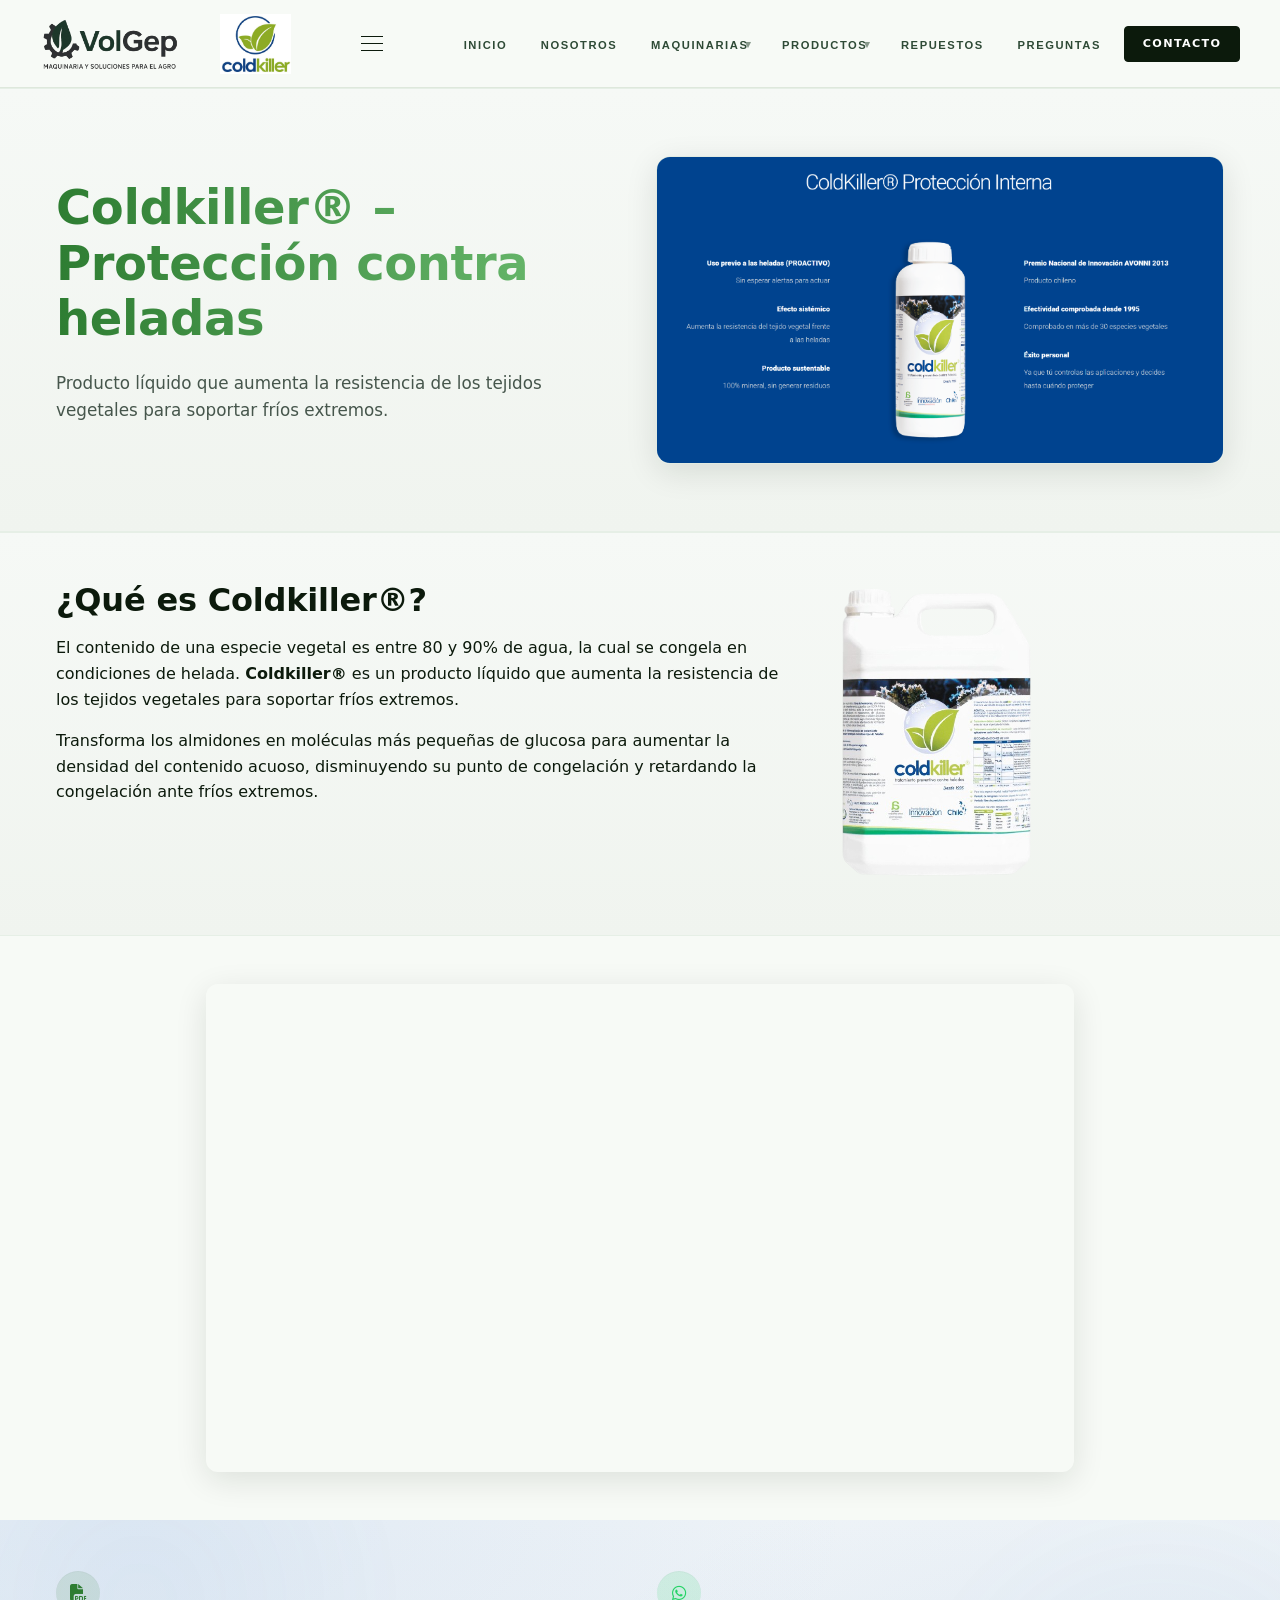
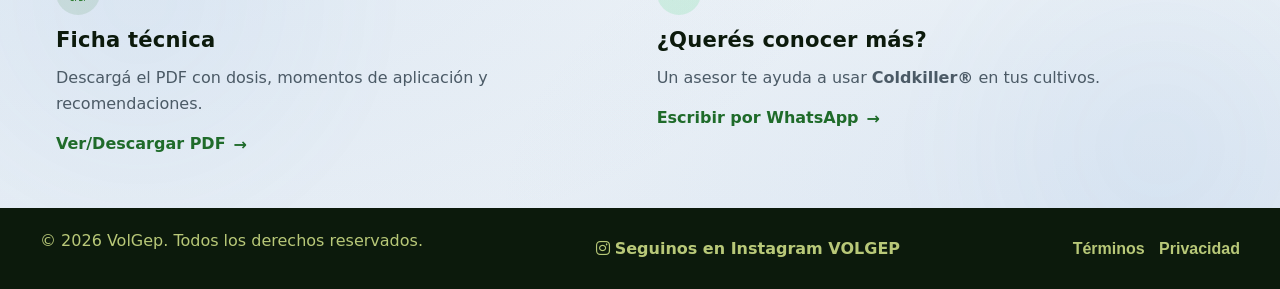
<file: coldkiller.html>
﻿<!DOCTYPE html>
<html lang="es-UY">
<head>
    <meta charset="utf-8" />
    <meta name="viewport" content="width=device-width, initial-scale=1" />
    <title>Coldkiller® – Protección contra heladas | VolGep</title>
    <meta name="description" content="Coldkiller® aumenta la resistencia de los cultivos frente a fríos extremos y heladas. Información, ficha técnica y contacto con asesores." />
    <link rel="stylesheet" href="estilos.css" />
    <link rel="stylesheet" href="https://cdnjs.cloudflare.com/ajax/libs/font-awesome/6.4.0/css/all.min.css">
    <link rel="canonical" href="https://volgep.com/coldkiller.html" />
    <!-- Favicons -->
    <!-- Favicons -->
    <!-- Favicons correctos -->
    <link rel="icon" href="/favicon.ico" sizes="any">
    <link rel="icon" type="image/png" sizes="32x32" href="/favicon-32x32.png">
    <link rel="icon" type="image/png" sizes="16x16" href="/favicon-16x16.png">
    <link rel="apple-touch-icon" sizes="180x180" href="/apple-touch-icon.png">
    <link rel="manifest" href="/site.webmanifest">



    <meta property="og:title" content="Coldkiller® – Protección contra heladas | VolGep" />
    <meta property="og:description" content="Producto líquido que aumenta la resistencia de los tejidos vegetales para soportar fríos extremos." />
    <meta property="og:type" content="product" />
    <meta property="og:url" content="https://volgep.com/coldkiller.html" />
    <meta property="og:image" content="https://volgep.com/img/og-volgep.jpg" />
    <meta name="twitter:card" content="summary_large_image" />

    <script type="application/ld+json">
        {
          "@context": "https://schema.org/",
          "@type": "Product",
          "name": "Coldkiller® – Protección contra heladas",
          "image": "https://volgep.com/img/productocold.png",
          "description": "Producto líquido que aumenta la resistencia de los tejidos vegetales para soportar fríos extremos y heladas.",
          "brand": { "@type": "Brand", "name": "VolGep" },
          "url": "https://volgep.com/coldkiller.html"
        }
    </script>

</head>
<body>
    <a class="skip-link" href="#contenido">Saltar al contenido</a>

    <!-- HEADER -->
    <header class="header" role="banner">
        <div class="container header__inner">
            <div class="logo-group" style="display:flex;align-items:center;gap:40px">
                <a href="index.html" class="logo" aria-label="Volver al inicio">
                    <img src="img/logo.png" alt="VolGep" width="140" height="40" />
                </a>
                <a href="coldkiller.html" class="logo" aria-label="Ir a Coldkiller">
                    <img src="img/logocold.jpeg" alt="Coldkiller® – Logo" style="height:60px;width:auto;" />
                </a>
            </div>


            <nav class="nav" aria-label="Navegación principal">
                <button class="nav__close" aria-label="Cerrar menú">✕</button>
                <ul>
                    <li><a href="index.html">Inicio</a></li>
                    <li><a href="index.html#nosotros">Nosotros</a></li>

                    <!-- Menú: Maquinarias -->
                    <li class="nav__item--haschild">
                        <a href="productos.html" aria-haspopup="true" aria-expanded="false">Maquinarias</a>
                        <ul class="nav__dropdown" aria-label="Maquinarias">
                            <li><a href="productos.html"><span class="bullet">●</span> Trituradoras</a></li>
                            <li><a href="trituradoras-desplazables.html"><span class="bullet">●</span> Trituradoras desplazables</a></li>
                            <li><a href="accesorios.html"><span class="bullet">●</span> Accesorios bajo hileras</a></li>
                        </ul>
                    </li>

                    <!-- Menú: Productos -->
                    <li class="nav__item--haschild">
                        <a href="coldkiller.html" aria-haspopup="true" aria-expanded="false">Productos</a>
                        <ul class="nav__dropdown" aria-label="Productos">
                            <li><a href="coldkiller.html"><span class="bullet">●</span> Coldkiller</a></li>
                        </ul>
                    </li>

                    <li><a href="index.html#repuestos">Repuestos</a></li>
                    <!-- VIVERO-OFF <li><a href="index.html#vivero">Vivero y servicios</a></li> VIVERO-OFF -->
                    <li><a href="index.html#faq">Preguntas</a></li>
                    <li><a class="btn btn--primary" href="index.html#contacto">Contacto</a></li>
                </ul>
            </nav>

        </div>
    </header>

    <main id="contenido">
        <!-- HERO -->
        <section class="hero section--light">
            <div class="container hero__inner">
                <div class="hero__copy reveal-up">

                    <h1>Coldkiller® – Protección contra heladas</h1>
                    <p class="tagline">
                        Producto líquido que aumenta la resistencia de los tejidos vegetales para soportar fríos extremos.
                    </p>
                </div>
                <div class="hero__media reveal-up">
                    <img src="img/botellacold.png" alt="Coldkiller® – Botella del producto">
                </div>
            </div>
        </section>
        <!-- BLOQUE BOTELLA + TEXTO -->
        <section class="section section--light">
            <div class="container coldkiller__inner">

                <!-- Texto descriptivo -->
                <div class="coldkiller__content">
                    <h2>¿Qué es Coldkiller®?</h2>
                    <p>
                        El contenido de una especie vegetal es entre 80 y 90% de agua, la cual se congela en condiciones de helada.
                        <strong>Coldkiller®</strong> es un producto líquido que aumenta la resistencia de los tejidos vegetales para soportar fríos extremos.
                    </p>
                    <p>
                        Transforma los almidones en moléculas más pequeñas de glucosa para aumentar la densidad del contenido acuoso,
                        disminuyendo su punto de congelación y retardando la congelación ante fríos extremos.
                    </p>
                </div>

                <!-- Imagen de la botella -->
                <div class="coldkiller__media">
                     <img src="img/productocold.png" alt="Coldkiller® – Botella" />
                </div>

            </div>
        </section>
        <!-- VIDEO -->
        <section class="section">
            <div class="container reveal-up" style="max-width:900px">
                <div class="video-wrapper" style="position:relative;padding-bottom:56.25%;height:0;overflow:hidden;border-radius:12px;box-shadow:var(--shadow-2);">
                    <iframe src="https://www.youtube.com/embed/DVs9-ib2INs?start=25"
                            title="Video Coldkiller®"
                            frameborder="0"
                            allowfullscreen
                            style="position:absolute;top:0;left:0;width:100%;height:100%;">
                    </iframe>
                </div>
            </div>
        </section>


        <!-- BLOQUE FINAL minimal + aesthetic -->
        <section class="section ck-aesthetic">
            <div class="container ck-a__grid">

                <!-- Ficha técnica -->
                <article class="ck-a__item">
                    <div class="ck-a__icon" aria-hidden="true">
                        <i class="fa-solid fa-file-pdf"></i>
                    </div>
                    <h3 class="ck-a__title">Ficha técnica</h3>
                    <p class="ck-a__text">
                        Descargá el PDF con dosis, momentos de aplicación y recomendaciones.
                    </p>
                    <a class="ck-a__link" href="docs/fichacold.pdf" target="_blank" rel="noopener">
                        Ver/Descargar PDF <span aria-hidden="true">→</span>
                    </a>
                </article>

                <!-- WhatsApp -->
                <article class="ck-a__item">
                    <div class="ck-a__icon ck-a__icon--wa" aria-hidden="true">
                        <i class="fa-brands fa-whatsapp"></i>
                    </div>
                    <h3 class="ck-a__title">¿Querés conocer más?</h3>
                    <p class="ck-a__text">
                        Un asesor te ayuda a usar <strong>Coldkiller®</strong> en tus cultivos.
                    </p>
                    <a class="ck-a__link" href="https://wa.me/59891000006?text=Hola%20quiero%20m%C3%A1s%20info%20sobre%20Coldkiller"
                       target="_blank" rel="noopener">
                        Escribir por WhatsApp <span aria-hidden="true">→</span>
                    </a>
                </article>

            </div>
        </section>

        <style>
            /* ====== Aesthetic minimal CTA ====== */
            .ck-aesthetic {
                position: relative;
                padding: clamp(2.6rem, 4vw, 4rem) 0;
                /* gris-azul claro con leve degradé */
                background: radial-gradient(1200px 600px at 10% 0%, rgba(121,164,220,.12), transparent 60%), radial-gradient(1100px 600px at 90% 100%, rgba(121,164,220,.10), transparent 60%), linear-gradient(180deg, #eef3f7 0%, #e7eef5 100%);
                overflow: hidden;
                isolation: isolate;
            }

                /* motas suaves/“decorado” */
                .ck-aesthetic::before,
                .ck-aesthetic::after {
                    content: "";
                    position: absolute;
                    inset: auto;
                    width: 520px;
                    height: 520px;
                    border-radius: 50%;
                    filter: blur(40px);
                    opacity: .25;
                    z-index: 0;
                    animation: floaty 18s ease-in-out infinite;
                    background: radial-gradient(closest-side, rgba(83,143,204,.22), rgba(83,143,204,0));
                }

                .ck-aesthetic::before {
                    top: -180px;
                    left: -120px;
                    animation-delay: -6s;
                }

                .ck-aesthetic::after {
                    right: -140px;
                    bottom: -200px;
                    animation-delay: -12s;
                }

            @keyframes floaty {
                0%,100% {
                    transform: translate3d(0,0,0) scale(1);
                }

                50% {
                    transform: translate3d(12px,10px,0) scale(1.03);
                }
            }

            .ck-a__grid {
                position: relative;
                z-index: 1;
                display: grid;
                grid-template-columns: repeat(2, minmax(0,1fr));
                gap: clamp(1.4rem, 2.6vw, 3rem);
                align-items: start;
            }

            @media (max-width: 860px) {
                .ck-a__grid {
                    grid-template-columns: 1fr;
                }
            }

            .ck-a__item {
                display: grid;
                gap: .55rem;
                align-content: start;
                opacity: 0;
                transform: translateY(10px);
                animation: fadeSlide .8s ease forwards;
            }

                .ck-a__item:nth-child(2) {
                    animation-delay: .12s;
                }

            @keyframes fadeSlide {
                to {
                    opacity: 1;
                    transform: none;
                }
            }

            .ck-a__icon {
                width: 44px;
                height: 44px;
                display: grid;
                place-items: center;
                font-size: 1.05rem;
                color: #2e7d32;
                border-radius: 999px;
                background: rgba(46,125,50,.12);
                box-shadow: 0 1px 0 rgba(0,0,0,.03) inset;
                transform: translateZ(0);
                animation: popIn .7s cubic-bezier(.2,.65,.2,1) .1s both;
            }

            .ck-a__icon--wa {
                color: #25D366;
                background: rgba(37,211,102,.14);
            }

            @keyframes popIn {
                from {
                    opacity: 0;
                    transform: scale(.92);
                }

                to {
                    opacity: 1;
                    transform: none;
                }
            }

            .ck-a__title {
                margin: .2rem 0 0;
                font-size: clamp(1.08rem, 1rem + .45vw, 1.32rem);
                letter-spacing: .2px;
            }

            .ck-a__text {
                margin: .25rem 0 .35rem;
                color: #4b5a66;
                line-height: 1.6;
                max-width: 58ch;
            }

            .ck-a__link {
                display: inline-flex;
                align-items: baseline;
                gap: .5rem;
                text-decoration: none;
                font-weight: 600;
                color: #1f6b2a; /* verde sobrio */
                /* subrayado animado */
                background: linear-gradient(currentColor,currentColor) 0 100%/0 1px no-repeat;
                transition: background-size .3s ease, transform .2s ease, opacity .2s ease;
            }

                .ck-a__link:hover {
                    background-size: 100% 1px;
                    transform: translateY(-1px);
                    opacity: .95;
                }

                .ck-a__link span {
                    transform: translateY(1px);
                }

            /* Respeta accesibilidad de movimiento reducido */
            @media (prefers-reduced-motion: reduce) {
                .ck-aesthetic::before, .ck-aesthetic::after {
                    animation: none;
                }

                .ck-a__item {
                    animation: none;
                    opacity: 1;
                    transform: none;
                }

                .ck-a__icon {
                    animation: none;
                }
            }
        </style>




    </main>

    <footer class="footer" role="contentinfo">
        <div class="container footer__inner">
            <p>© <span id="year"></span> VolGep. Todos los derechos reservados.</p>

            <!-- Instagram simple -->
            <a href="https://www.instagram.com/volgep.uy?utm_source=ig_web_button_share_sheet&igsh=ZDNlZDc0MzIxNw=="
               target="_blank" rel="noopener" aria-label="Instagram Volgep" class="footer-ig">
                <i class="fa-brands fa-instagram" aria-hidden="true"></i>
                <strong> <span>Seguinos en Instagram VOLGEP</span></strong>
            </a>

            <nav aria-label="Legal">
                <a href="/terminos.html">Términos</a>
                <a href="/politica-privacidad.html">Privacidad</a>
            </nav>
        </div>
    </footer>

    <script src="script.js" defer></script>
    <script>
        document.addEventListener('DOMContentLoaded', () => {
            const y = document.getElementById('year');
            if (y) y.textContent = new Date().getFullYear();
        });
    </script>
</body>
</html>
</file>
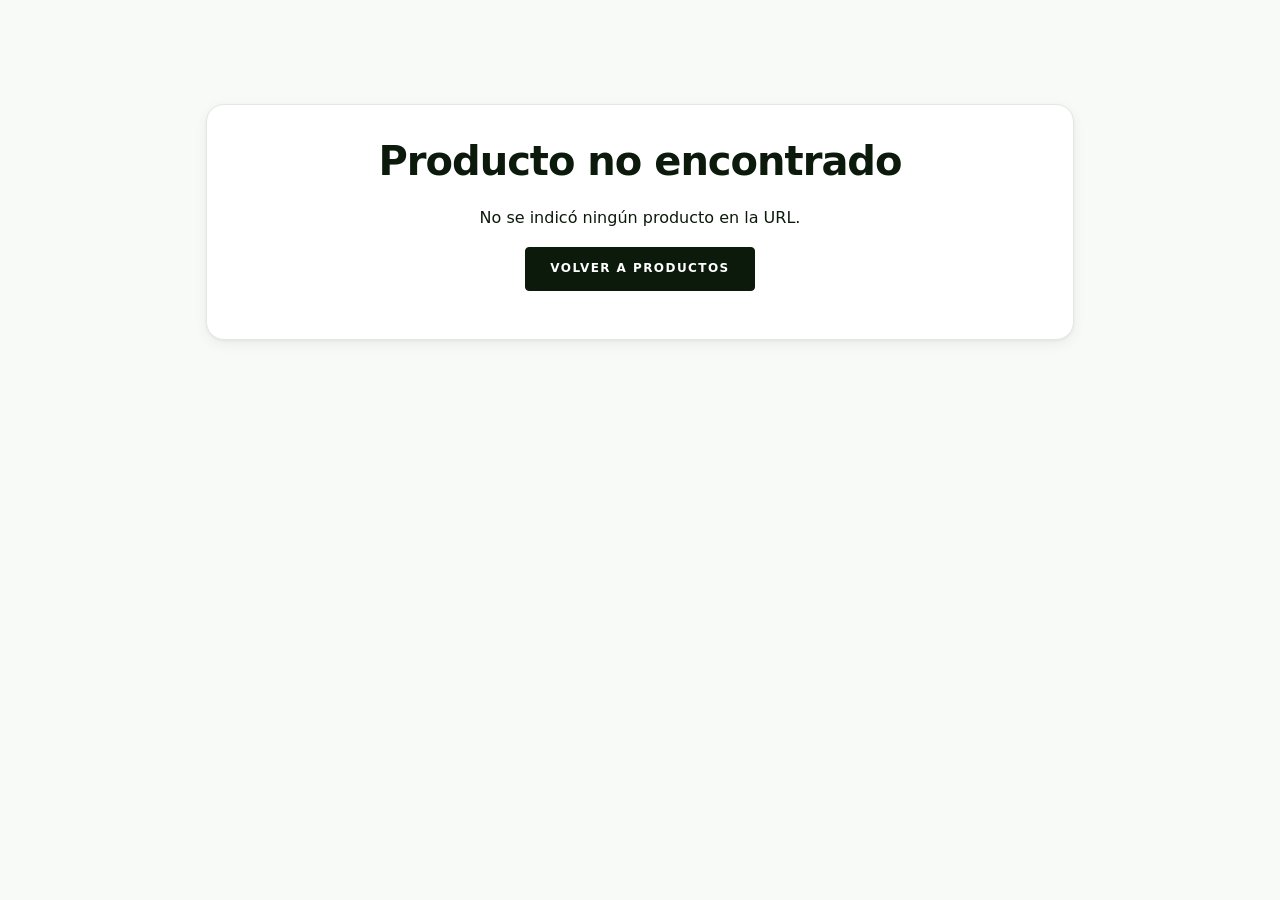
<file: producto.html>
<!DOCTYPE html>
<html lang="es">
<head>
  <meta charset="UTF-8" />
  <meta name="viewport" content="width=device-width, initial-scale=1.0" />
  <title>Producto | VolGep</title>
  <link rel="stylesheet" href="estilos.css" />
  <link rel="preconnect" href="https://fonts.googleapis.com">
  <link rel="preconnect" href="https://fonts.gstatic.com" crossorigin>

  <style>
    .product-page {
      padding: 2.5rem 0 4rem;
      min-height: 100vh;
    }

    .product-wrap {
      width: 100%;
      max-width: 1200px;
      margin: 0 auto;
      padding: 0 1rem;
    }

    .product-back {
      display: inline-flex;
      align-items: center;
      gap: .45rem;
      margin-bottom: 1.25rem;
      color: var(--accent);
      font-weight: 600;
      text-decoration: none;
    }

    .product-back:hover {
      text-decoration: underline;
    }

    .product-shell {
      background: var(--paper);
      border: 1px solid #e1e9e1;
      border-radius: 18px;
      box-shadow: var(--shadow-1);
      overflow: hidden;
    }

    .product-grid {
      display: grid;
      grid-template-columns: 1.05fr 1fr;
      gap: 0;
    }

    .product-gallery {
      background: linear-gradient(180deg, #f8fbf7 0%, #f2f7f1 100%);
      border-right: 1px solid #e6eee6;
      padding: 2rem;
      display: flex;
      align-items: center;
      justify-content: center;
      min-height: 480px;
    }

    .product-gallery img {
      max-width: 100%;
      max-height: 420px;
      object-fit: contain;
    }

    .product-info {
      padding: 2rem;
    }

    .product-kicker {
      display: inline-block;
      margin-bottom: .85rem;
      padding: .42rem .7rem;
      border-radius: 999px;
      background: #eef6ee;
      border: 1px solid #d7e7d7;
      color: #2f5d35;
      font-size: .85rem;
      font-weight: 700;
    }

    .product-title {
      margin: 0 0 .75rem 0;
      color: var(--text);
      line-height: 1.15;
    }

    .product-meta {
      color: var(--muted);
      font-size: .98rem;
      margin-bottom: 1rem;
    }

    .product-tags {
      display: flex;
      flex-wrap: wrap;
      gap: .55rem;
      margin-bottom: 1.25rem;
    }

    .product-tag {
      display: inline-flex;
      align-items: center;
      padding: .42rem .7rem;
      border-radius: 999px;
      background: #f2f7f2;
      border: 1px solid #d9e7d8;
      color: #2c4a36;
      font-size: .86rem;
      font-weight: 600;
    }

    .product-description {
      color: var(--text);
      line-height: 1.75;
      margin-bottom: 1.4rem;
    }

    .product-card-block {
      background: #fbfcfa;
      border: 1px solid #e4ece4;
      border-radius: 14px;
      padding: 1rem 1rem .85rem;
      margin-bottom: 1.2rem;
    }

    .product-card-block h3 {
      margin-bottom: .7rem;
      color: var(--text);
    }

    /* Tabla de especificaciones técnicas */
    .specs-table {
      width: 100%;
      border-collapse: collapse;
      font-size: .9rem;
      margin-top: .25rem;
    }

    .specs-table th,
    .specs-table td {
      padding: .55rem .75rem;
      text-align: left;
      border-top: 1px solid #e4ece4;
      vertical-align: top;
      line-height: 1.5;
    }

    .specs-table th {
      width: 42%;
      color: #2f5d35;
      font-weight: 600;
      white-space: nowrap;
    }

    .specs-table td {
      color: #4a5b50;
    }

    .specs-table__full td {
      color: #4a5b50;
      display: flex;
      gap: .5rem;
      align-items: flex-start;
    }

    .specs-table__full td::before {
      content: '›';
      color: #2e7d32;
      font-weight: 700;
      font-size: 1.05rem;
      flex-shrink: 0;
      line-height: 1.4;
    }

    .specs-table tbody tr:nth-child(even) {
      background: #fafdf9;
    }

    .specs-table tbody tr:hover {
      background: #f2f8f1;
    }

    .product-actions {
      display: flex;
      flex-wrap: wrap;
      gap: .75rem;
      margin-top: 1.25rem;
    }

    .product-loading,
    .product-error {
      max-width: 900px;
      margin: 4rem auto;
      padding: 0 1rem;
      text-align: center;
    }

    .product-error-box {
      background: var(--paper);
      border: 1px solid #e1e9e1;
      border-radius: 18px;
      box-shadow: var(--shadow-1);
      padding: 2rem;
    }

    @media (max-width: 900px) {
      .product-grid {
        grid-template-columns: 1fr;
      }

      .product-gallery {
        border-right: 0;
        border-bottom: 1px solid #e6eee6;
        min-height: 280px;
        padding: 1.5rem;
      }

      .product-gallery img {
        max-height: 240px;
      }

      .product-info {
        padding: 1.35rem;
      }

      .product-actions .btn {
        width: 100%;
      }
    }

    @media (max-width: 600px) {
      .product-page {
        padding: 1.25rem 0 2.5rem;
      }

      .product-wrap {
        padding: 0 .75rem;
      }

      .product-shell {
        border-radius: 12px;
      }

      .product-gallery {
        min-height: 220px;
        padding: 1.25rem;
      }

      .product-gallery img {
        max-height: 200px;
      }

      .product-info {
        padding: 1rem;
      }

      .product-title {
        font-size: 1.4rem;
      }

      .product-card-block {
        padding: .85rem .85rem .7rem;
        border-radius: 10px;
      }

      .product-card-block h3 {
        font-size: .95rem;
      }

      .product-back {
        margin-bottom: .85rem;
        font-size: .88rem;
      }
    }

    @media (max-width: 400px) {
      .product-gallery {
        min-height: 180px;
        padding: 1rem;
      }

      .product-gallery img {
        max-height: 170px;
      }

      .product-title {
        font-size: 1.2rem;
      }

      .product-info {
        padding: .85rem;
      }
    }
  </style>
</head>
<body>
  <main class="product-page">
    <div id="product-content" class="product-loading">
      <p>Cargando producto...</p>
    </div>
  </main>

  <script src="producto.js"></script>
</body>
</html>
</file>
<file: estilos.css>
﻿/* ==============
   VOLGEP – BASE
   ============== */
:root {
    --bg: #0f1115;
    --paper: #141821;
    --paper-2: #1a2030;
    --text: #e9edf3;
    --muted: #a7b0c0;
    --accent: #2e7d32; /* Verde profesional */
    --accent-2: #5dbb63; /* Verde claro */
    --danger: #e53935;
    --warning: #ffb300;
    --ring: rgba(93,187,99,.45);
    --radius: 16px;
    --max-w: 1200px;
    --shadow-1: 0 8px 24px rgba(0,0,0,.25);
    --shadow-2: 0 12px 32px rgba(0,0,0,.35);
    --sp-0: .25rem;
    --sp-1: .5rem;
    --sp-2: .75rem;
    --sp-3: 1rem;
    --sp-4: 1.5rem;
    --sp-5: 2rem;
    --sp-6: 3rem;
}

/* Reseteo suave y tipografía */
* {
    box-sizing: border-box
}

html {
    scroll-behavior: smooth
}
/* Sección del video */
/* Tamaño más bajo para que no se recorte */
.video-intro {
    position: relative;
    width: 100%;
    height: 90vh; /* antes 100vh */
    min-height: 380px;
    overflow: hidden;
}

@media (max-width: 768px) {
    .video-intro {
        height: 50vh;
        min-height: 260px;
    }
}

.video-intro__bg {
    position: absolute;
    inset: 0;
    width: 100%;
    height: 100%;
    object-fit: cover; /* llena sin deformar */
    object-position: center; /* podés ajustar a 'center 40%' si querés subir el encuadre */
    z-index: 0;
}

/* Oscurecer un poco para que el logo resalte */
.video-intro__overlay {
    position: absolute;
    inset: 0;
    background: rgba(0,0,0,.35);
    z-index: 1;
}

/* Logo centrado */
.video-intro__content {
    position: relative;
    z-index: 2;
    display: flex;
    align-items: center;
    justify-content: center;
    height: 100%;
}

.video-intro__logo {
    max-width: 300px;
    width: 70%;
    height: auto;
    filter: drop-shadow(0 6px 18px rgba(0,0,0,.45));
}

/* Icono de sonido arriba a la derecha - sin texto */
.sound-toggle {
    position: absolute;
    top: 14px;
    right: 14px;
    z-index: 3;
    display: inline-flex;
    align-items: center;
    justify-content: center;
    width: 42px;
    height: 42px;
    border-radius: 50%;
    border: 1px solid rgba(255,255,255,.35);
    background: rgba(0,0,0,.35);
    color: #fff;
    cursor: pointer;
    backdrop-filter: blur(6px);
    transition: transform .15s ease, background .2s ease, border-color .2s ease;
}

    .sound-toggle:hover {
        transform: scale(1.06);
        background: rgba(0,0,0,.5);
        border-color: rgba(255,255,255,.55);
    }

    .sound-toggle i {
        font-size: 18px;
        line-height: 1;
    }


body {
    margin: 0;
    font-family: system-ui, -apple-system, Segoe UI, Roboto, Ubuntu, Cantarell, "Noto Sans", "Helvetica Neue", Arial, "Apple Color Emoji", "Segoe UI Emoji";
    color: var(--text);
    background: linear-gradient(180deg, #0b0d11, #0f1115 40%, #0f1115 100%);
    line-height: 1.6;
    -webkit-font-smoothing: antialiased;
    text-rendering: optimizeLegibility;
}

img {
    max-width: 100%;
    height: auto;
    display: block;
}

a {
    color: var(--accent);
    text-decoration: none;
}

    a:hover {
        text-decoration: underline;
    }

p {
    margin: 0 0 var(--sp-3) 0;
    color: var(--text);
}

ul {
    padding-left: 1.25rem;
    margin: 0 0 var(--sp-3) 0;
}

h1, h2, h3 {
    line-height: 1.2;
    margin: 0 0 .5em 0;
}

h1 {
    font-size: clamp(1.8rem, 3vw + .5rem, 2.5rem);
}

h2 {
    font-size: clamp(1.4rem, 2vw + .6rem, 1.8rem);
}

h3 {
    font-size: clamp(1.05rem, 1.2vw + .5rem, 1.25rem);
}

/* Accesibilidad */
.skip-link {
    position: absolute;
    left: -999px;
    top: auto;
    width: 1px;
    height: 1px;
    overflow: hidden;
}

    .skip-link:focus {
        position: fixed;
        left: 1rem;
        top: 1rem;
        width: auto;
        height: auto;
        background: var(--paper-2);
        color: var(--text);
        padding: .6rem .9rem;
        border-radius: .5rem;
        z-index: 9999;
        outline: 2px solid var(--accent);
    }

/* Contenedor base */
.container {
    width: 100%;
    max-width: var(--max-w);
    margin: 0 auto;
    padding: 0 var(--sp-3);
}

/* Botones */
.btn {
    display: inline-flex;
    align-items: center;
    justify-content: center;
    gap: .5rem;
    padding: .75rem 1rem;
    border-radius: 999px;
    font-weight: 600;
    border: 1px solid transparent;
    transition: transform .12s ease, box-shadow .2s ease, background .2s ease, border-color .2s ease;
    box-shadow: var(--shadow-1);
}

    .btn:hover {
        transform: translateY(-1px);
        text-decoration: none;
    }

    .btn:focus {
        outline: 2px solid var(--ring);
        outline-offset: 2px;
    }

.btn--primary {
    background: SeaGreen;
    
    color: #08130a;
    border-color: #1f5a22;
}

    .btn--primary:hover {
        filter: brightness(1.05);
    }

.btn--secondary {
    background: #19212f;
    border-color: #2a3448;
    color: var(--text);
}

    .btn--secondary:hover {
        background: #20283a;
    }

.btn--ghost {
    background: transparent;
    border-color: #2a3448;
    color: var(--text);
}

    .btn--ghost:hover {
        background: #171c26;
    }

/* Header fijo */
.header {
    position: sticky;
    top: 0;
    z-index: 50;
    background: rgba(10, 14, 20, .65);
    backdrop-filter: saturate(180%) blur(10px);
    border-bottom: 1px solid #1d2433;
}

.header__inner {
    display: flex;
    align-items: center;
    justify-content: space-between;
    gap: var(--sp-3);
    padding: .8rem 0;
}

.logo img {
    filter: drop-shadow(0 2px 4px rgba(0,0,0,.3));
}

/* Nav */
.nav ul {
    display: flex;
    align-items: center;
    gap: .8rem;
    list-style: none;
    margin: 0;
    padding: 0;
}

.nav a {
    padding: .5rem .75rem;
    border-radius: .5rem;
}

    .nav a:hover {
        background: #171d2a;
        text-decoration: none;
    }

/* Botón hamburguesa (se inyecta por JS) */
.header__burger {
    display: none;
    inline-size: 44px;
    block-size: 44px;
    border-radius: 10px;
    border: 1px solid #2a3448;
    background: #141a26;
}

    .header__burger:focus {
        outline: 2px solid var(--ring);
    }

@media (max-width: 980px) {
    .header__burger {
        display: inline-grid;
        place-content: center;
    }

    .nav {
        position: fixed;
        inset: 64px 0 auto 0;
        background: rgba(11, 15, 22, .95);
        border-bottom: 1px solid #1d2636;
        transform: translateY(-120%);
        transition: transform .25s ease;
        box-shadow: var(--shadow-2);
    }

        .nav ul {
            flex-direction: column;
            align-items: stretch;
            gap: 0;
            padding: .5rem;
        }

        .nav li a {
            display: block;
            padding: .9rem 1rem;
            border-radius: .6rem;
            font-size: 1.05rem;
        }

    .nav--open {
        transform: translateY(0);
    }
}

/* Hero */
.hero {
    padding: clamp(2rem, 4vw + 1rem, 5rem) 0;
    background: radial-gradient(60rem 30rem at 10% -10%, rgba(93,187,99,.10), transparent 60%), radial-gradient(50rem 30rem at 90% -20%, rgba(46,125,50,.25), transparent 60%), linear-gradient(180deg, rgba(46,125,50,.09), transparent 35%);
}

.hero__inner {
    display: grid;
    gap: var(--sp-5);
    align-items: center;
}

.hero__copy p {
    color: var(--muted);
    font-size: 1.05rem;
}

.hero__bullets {
    color: var(--muted);
    margin-top: var(--sp-3);
}

.hero__media img {
    border-radius: var(--radius);
    border: 1px solid #1d2636;
    box-shadow: var(--shadow-2);
}

/* Secciones */
.section {
    padding: var(--sp-6) 0;
}

.section--light {
    background: linear-gradient(180deg, #111521, #0f1115);
}

.section__lead {
    color: var(--muted);
}

/* Grids */
.grid {
    display: grid;
    gap: var(--sp-4);
}

.cards {
    grid-template-columns: repeat(auto-fit, minmax(260px, 1fr));
}

/* Cards de productos */
.card {
    background: var(--paper);
    border: 1px solid #1d2433;
    border-radius: var(--radius);
    overflow: hidden;
    transition: transform .15s ease, box-shadow .2s ease, border-color .2s ease;
}

    .card:hover {
        transform: translateY(-3px);
        border-color: #2a3448;
        box-shadow: var(--shadow-2);
    }

.card__media img {
    aspect-ratio: 3 / 2;
    object-fit: cover;
}

.card__body {
    padding: 1rem 1rem 0 1rem;
}

    .card__body p {
        color: var(--muted);
    }

.card__bullets {
    color: var(--muted);
    margin: .5rem 0 0 1rem;
}

.card__footer {
    padding: 1rem;
    display: flex;
    justify-content: flex-end;
}

/* Features / servicios */
.features {
    grid-template-columns: repeat(auto-fit, minmax(240px, 1fr));
}

.feature {
    background: var(--paper);
    border: 1px solid #1d2433;
    border-radius: var(--radius);
    padding: var(--sp-4);
}

    .feature p {
        color: var(--muted);
    }

/* Cinta CTA */
.cta-strip {
    margin-top: var(--sp-5);
    padding: 1rem;
    background: linear-gradient(180deg, #16202d, #131b28);
    border: 1px solid #233047;
    border-radius: var(--radius);
    display: flex;
    align-items: center;
    justify-content: space-between;
    gap: var(--sp-3);
    flex-wrap: wrap;
}

    .cta-strip p {
        margin: 0;
        color: var(--text);
    }

/* Marcas – tira deslizante simple */
.brand-strip {
    display: flex;
    gap: clamp(1.25rem, 2vw, 2rem);
    align-items: center;
    overflow: hidden;
    padding: .5rem 0;
    mask-image: linear-gradient(90deg, transparent, #000 8%, #000 92%, transparent);
}

    .brand-strip img {
        inline-size: 140px;
        block-size: 60px;
        object-fit: contain;
        filter: saturate(1.05);
        opacity: .95;
        transform: translateX(0);
        animation: brands-marquee 24s linear infinite;
    }

        .brand-strip img:nth-child(odd) {
            animation-delay: -12s;
        }

@keyframes brands-marquee {
    0% {
        transform: translateX(0);
    }

    100% {
        transform: translateX(-120%);
    }
}

/* Testimonios */
.testimonials {
    grid-template-columns: repeat(auto-fit, minmax(260px, 1fr));
}

.testimonial {
    background: var(--paper);
    border: 1px solid #1d2433;
    border-radius: var(--radius);
    padding: var(--sp-4);
}

    .testimonial footer {
        color: var(--muted);
        margin-top: .5rem;
    }

/* FAQ */
details {
    background: var(--paper);
    border: 1px solid #1d2433;
    border-radius: .9rem;
    padding: .75rem 1rem;
    margin-bottom: .75rem;
}

summary {
    cursor: pointer;
    font-weight: 600;
}

details p {
    margin-top: .5rem;
    color: var(--muted);
}

/* Formulario */
.form {
    display: grid;
    gap: var(--sp-3);
    max-width: 760px;
}

.form__row {
    display: grid;
    gap: .4rem;
}

label {
    font-weight: 600;
}

input, textarea {
    
    background: #0d121a;
    border: 1px solid #242f44;
    color: var(--text);
    padding: .8rem 1rem;
    border-radius: .7rem;
}

    input:focus, textarea:focus {
        outline: 2px solid var(--ring);
        border-color: #2a3850;
    }

.form__actions {
    display: flex;
    align-items: center;
    gap: 1rem;
    flex-wrap: wrap;
}

.form__disclaimer {
    color: var(--muted);
    margin: 0;
}

/* Address */
.contact-data ul {
    list-style: none;
    padding: 0;
    margin: var(--sp-3) 0 0 0;
}

.contact-data li {
    margin: .25rem 0;
}

.contact-data a {
    color: #cfe8d2;
}

/* Footer */
.footer {
    border-top: 1px solid #1d2433;
    background: #0c0f15;
}

.footer__inner {
    display: flex;
    align-items: center;
    justify-content: space-between;
    gap: var(--sp-3);
    padding: 1.25rem 0;
}

.footer nav {
    display: flex;
    gap: .9rem;
}

.footer a {
    color: var(--muted);
}

    .footer a:hover {
        color: var(--text);
    }

/* Utilidades */
.reveal {
    opacity: 0;
    transform: translateY(12px);
    transition: opacity .5s ease, transform .5s ease;
}

    .reveal.is-in {
        opacity: 1;
        transform: none;
    }

/* Preferencias de movimiento reducido */
@media (prefers-reduced-motion: reduce) {
    * {
        animation: none !important;
        transition: none !important;
        scroll-behavior: auto !important;
    }
}
/* ===== VOLGEP: chapitas y leyendas de líneas ===== */
.badge {
    display: inline-block;
    font-weight: 700;
    font-size: .78rem;
    letter-spacing: .02em;
    padding: .25rem .55rem;
    border-radius: .5rem;
    border: 1px solid rgba(255,255,255,.18);
    margin-left: .35rem
}

.badge--red {
    background: #2a1111;
    border-color: #6d2424
}

.badge--yellow {
    background: #2a2411;
    border-color: #6d5f24
}

.badge--blue {
    background: #111b2a;
    border-color: #244b6d
}

.legend {
    display: flex;
    gap: .6rem;
    flex-wrap: wrap
}

    .legend span {
        background: #141a26;
        border: 1px solid #26324a;
        border-radius: .5rem;
        padding: .25rem .5rem;
        font-size: .82rem;
        color: #a7b0c0
    }

.grid.cols-3 {
    display: grid;
    gap: var(--sp-4);
    grid-template-columns: repeat(auto-fit,minmax(280px,1fr))
}

.section--accent {
    background: linear-gradient(180deg,#111521,#0f1115)
}

.tagline {
    color: var(--muted)
}

/* ===== VOLGEP: tablas de ficha técnica ===== */
.specs {
    width: 100%;
    border-collapse: collapse;
    margin-top: .75rem;
    font-size: .95rem;
    border: 1px solid #1d2433;
    border-radius: .6rem;
    overflow: hidden;
}

    .specs thead th {
        text-align: left;
        background: #151b28;
        color: #cfd6e4;
        padding: .55rem .65rem;
        font-weight: 700;
        border-bottom: 1px solid #232d43;
    }

    .specs tbody td {
        padding: .5rem .65rem;
        border-top: 1px solid #1d2433;
        color: var(--muted);
    }

    .specs tbody tr:nth-child(odd) {
        background: #121826;
    }

    .specs tbody tr:hover {
        background: #182033;
        color: var(--text);
    }

    .specs .u-num {
        font-variant-numeric: tabular-nums;
        white-space: nowrap;
    }

/* Responsive: tabla apilada en móvil chico */
@media (max-width:560px) {
    .specs thead {
        display: none;
    }

    .specs tr {
        display: grid;
        grid-template-columns: 1fr 1fr;
        gap: .4rem;
        padding: .5rem;
    }

    .specs td {
        border: none !important;
        padding: .2rem 0;
    }

        .specs td[data-label] {
        }

        .specs td::before {
            content: attr(data-label) " ";
            display: inline-block;
            font-weight: 600;
            color: #cfd6e4;
            margin-right: .35rem;
        }
}






/* ========== VOLGEP — Botón flotante WhatsApp ========== */
.whatsapp-fab {
    position: fixed;
    inset: auto 20px 20px auto;
    z-index: 70;
    display: grid;
    gap: .5rem;
    place-items: end;
}

.whatsapp-fab__btn {
    display: inline-grid;
    place-items: center;
    width: 60px;
    height: 60px;
    border-radius: 50%;
    background: #25D366;
    color: #08240f;
    box-shadow: 0 10px 24px rgba(0,0,0,.35);
    border: none;
    cursor: pointer;
    transition: transform .15s ease, box-shadow .2s ease, filter .2s ease;
}

    .whatsapp-fab__btn:hover {
        transform: translateY(-2px);
        filter: brightness(1.05);
    }

    .whatsapp-fab__btn:focus {
        outline: 2px solid rgba(37,211,102,.5);
        outline-offset: 2px;
    }

    .whatsapp-fab__btn svg {
        width: 28px;
        height: 28px;
    }

.whatsapp-fab__panel {
    background: #0f141d;
    border: 1px solid #253148;
    border-radius: 14px;
    padding: .6rem;
    min-width: 230px;
    box-shadow: 0 14px 34px rgba(0,0,0,.45);
    transform-origin: bottom right;
    transform: scale(.95);
    opacity: 0;
    pointer-events: none;
    transition: transform .15s ease, opacity .15s ease;
}

.whatsapp-fab--open .whatsapp-fab__panel {
    transform: scale(1);
    opacity: 1;
    pointer-events: auto;
}

.whatsapp-fab__title {
    margin: .2rem .25rem .5rem;
    font-weight: 700;
    font-size: .95rem;
    color: #e5f4e8;
}

.whatsapp-fab__item {
    display: flex;
    align-items: center;
    gap: .5rem;
    padding: .5rem .6rem;
    border-radius: .6rem;
    text-decoration: none;
    background: #13202b;
    border: 1px solid #233447;
    color: #cfe8d2;
}

    .whatsapp-fab__item:hover {
        background: #172835;
        color: #fff;
    }

    .whatsapp-fab__item svg {
        width: 18px;
        height: 18px;
        flex: 0 0 18px;
    }

@media (max-width: 480px) {
    .whatsapp-fab {
        inset: auto 14px 14px auto;
    }

    .whatsapp-fab__btn {
        width: 56px;
        height: 56px;
    }
}

/* Animación sutil de atención (opcional) */
@keyframes wshake {
    0%,100% {
        transform: rotate(0deg);
    }

    20% {
        transform: rotate(-8deg);
    }

    40% {
        transform: rotate(8deg);
    }

    60% {
        transform: rotate(-5deg);
    }

    80% {
        transform: rotate(5deg);
    }
}

.whatsapp-fab__btn.attn {
    animation: wshake .9s ease both 2;
}



/* Notificación roja en FAB WhatsApp */
.whatsapp-fab__btn {
    position: relative;
    background: #25D366; /* verde WhatsApp */
}

    .whatsapp-fab__btn svg {
        width: 28px;
        height: 28px;
    }

.whatsapp-fab__badge {
    position: absolute;
    top: 6px;
    right: 6px;
    background: #e53935; /* rojo notificación */
    color: #fff;
    font-weight: 700;
    font-size: .75rem;
    line-height: 1;
    padding: 4px 6px;
    border-radius: 50%;
    box-shadow: 0 2px 6px rgba(0,0,0,.3);
}
































/* Nav: submenú bajo "Productos" */
.nav__item--haschild {
    position: relative;
}

    .nav__item--haschild > .nav__dropdown {
        position: absolute;
        left: 0;
        top: calc(100% + 6px);
        background: #0f141d;
        border: 1px solid #233047;
        border-radius: .6rem;
        box-shadow: var(--shadow-2);
        padding: .4rem;
        list-style: none;
        margin: 0;
        min-width: 220px;
        display: none;
        z-index: 60;
    }

    .nav__item--haschild:hover > .nav__dropdown,
    .nav__item--haschild:focus-within > .nav__dropdown {
        display: block;
    }

.nav__dropdown a {
    display: block;
    padding: .55rem .7rem;
    border-radius: .45rem;
}

    .nav__dropdown a:hover {
        background: #172033;
        text-decoration: none;
    }

/* En mobile (menú hamburguesa), que ocupe ancho */
@media (max-width: 980px) {
    .nav__item--haschild > .nav__dropdown {
        position: static;
        display: none;
        box-shadow: none;
        border: none;
        padding: .25rem 0;
    }

    .nav__item--haschild.nav--open-sub > .nav__dropdown {
        display: block;
    }
}








.vivero__inner {
    display: flex;
    align-items: center;
    justify-content: space-between;
    gap: 2rem;
    flex-wrap: wrap;
}

.vivero__content {
    flex: 1 1 45%; /* texto ocupa 45% */
}

.vivero__media {
    flex: 1 1 55%; /* imagen ocupa 55% */
    text-align: right;
}

    .vivero__media img {
        width: 100%;
        max-width: 750px; /* podés ajustar 700 → 750 para hacerla un poco más grande */
        height: auto;
        border-radius: 8px; /* opcional */
    }

.vivero__inner {
    display: flex;
    align-items: center;
    justify-content: space-between;
    gap: 2rem;
    flex-wrap: wrap; /* en móvil puede apilar */
}

@media (min-width: 768px) {
    .vivero__inner {
        flex-wrap: nowrap; /* en escritorio queda lado a lado */
    }
}

.repuestos__inner {
    display: flex;
    align-items: center;
    justify-content: space-between;
    gap: 2rem;
    flex-wrap: wrap;
}

.repuestos__content {
    flex: 1 1 50%;
}

.repuestos__media {
    flex: 1 1 45%;
    text-align: right;
}

    .repuestos__media img {
        width: 100%;
        max-width: 500px;
        border-radius: 8px;
        height: auto;
    }
/* Estilo base */
.repuestos__inner {
    display: flex;
    align-items: center;
    justify-content: space-between;
    gap: 2rem;
    flex-wrap: wrap;
}

.repuestos__content {
    flex: 1 1 50%;
}

.repuestos__media {
    flex: 1 1 45%;
    text-align: right;
}

    .repuestos__media img {
        width: 100%;
        max-width: 500px;
        border-radius: 8px;
        height: auto;
    }

/* Bloque de imagen entre secciones */
.seccion-imagen {
    width: 100%;
    max-width: 1100px;
    margin: 3rem auto; /* separación con otras secciones */
    text-align: center;
}

    .seccion-imagen img {
        width: 100%;
        height: auto;
        border-radius: 12px;
        box-shadow: 0 8px 24px rgba(0,0,0,0.35);
        /* Animación */
        opacity: 0;
        transform: translateY(40px) scale(0.97);
        animation: revealUp 1s ease forwards;
    }

/* Keyframes */
@keyframes revealUp {
    to {
        opacity: 1;
        transform: translateY(0) scale(1);
    }
}

.more-info__content {
    max-height: 0 !important;
    overflow: hidden !important;
    opacity: 0 !important;
    transition: max-height .28s ease, opacity .25s ease !important;
}

details.more-info[open] .more-info__content {
    opacity: 1 !important;
    max-height: 1200px !important;
}











































/* Que las tarjetas NO se estiren a la altura de la fila */
.grid.products {
    align-items: start !important; /* en lugar de stretch */
}

    /* Cada card a su propia altura */
    .grid.products > .card {
        align-self: start !important;
        height: auto !important; /* por si había height:100% en algún lado */
    }

/* Asegurar que el contenido interno no fuerce alturas raras */
.card {
    display: flex !important;
    flex-direction: column !important;
    height: auto !important;
}

/* El bloque colapsable sigue igual */
.more-info__content {
    max-height: 0 !important;
    overflow: hidden !important;
    opacity: 0 !important;
    transition: max-height .28s ease, opacity .25s ease !important;
}

details.more-info[open] .more-info__content {
    opacity: 1 !important;
    max-height: 1200px !important;
}
/* Oculta las cards filtradas, sin pelearse con otros estilos */
.is-hidden {
    display: none !important;
}

/* OCULTAR TARJETAS FILTRADAS (debe ir al FINAL) */
.card.is-hidden {
    display: none !important;
}


.card.is-hidden,
.grid.products > .card.is-hidden {
    display: none !important;
}
.card[hidden],
.card.hide {
    display: none !important;
}
















































/* =======================================================
   VOLGEP – TEMA CLARO "AGRO" (override, pegar al FINAL)
   ======================================================= */

/* Paleta clara con verdes y tierra */
:root {
    --bg: #f5f7f4; /* fondo general claro */
    --paper: #ffffff; /* tarjetas/controles */
    --paper-2: #f0f4ee; /* paneles suaves */
    --text: #243228; /* gris verdoso oscuro (legible) */
    --muted: #5f6f64; /* texto secundario */
    --accent: #2e7d32; /* verde principal */
    --accent-2: #6fbf73; /* verde claro */
    --ring: rgba(46,125,50,.35);
    /* bordes/sombras suaves */
    --border: #d7e1d6;
    --shadow-1: 0 6px 14px rgba(38, 55, 41, .06);
    --shadow-2: 0 14px 28px rgba(38, 55, 41, .08);
}

/* Fondo general (luz natural) */
body {
    background: radial-gradient(1200px 600px at 10% -10%, #eaf3e9, transparent 60%), radial-gradient(1000px 560px at 90% -20%, #eef6eb, transparent 60%), linear-gradient(180deg, #f7faf6, #f4f7f3 45%, #f5f7f4 100%);
    color: var(--text);
}

/* Header translúcido claro */
.header {
    background: rgba(255,255,255,.75);
    border-bottom: 1px solid var(--border);
    backdrop-filter: saturate(160%) blur(10px);
}

.nav a:hover {
    background: rgba(110, 173, 118, .10);
}

/* Dropdown claro */
.nav_item--haschild > .nav_dropdown {
    background: #fff;
    border: 1px solid var(--border);
    box-shadow: var(--shadow-2);
}

.nav__dropdown a:hover {
    background: #f1f6f1;
}

/* Secciones */
.section {
    background: transparent;
}

.section--light {
    background: linear-gradient(180deg, #f3f8f2, #f6faf5);
}

/* Hero con luz y sutiles verdes */
.hero {
    background: radial-gradient(60rem 30rem at 12% -10%, rgba(111,191,115,.16), transparent 60%), radial-gradient(50rem 30rem at 88% -20%, rgba(46,125,50,.12), transparent 60%), linear-gradient(180deg, rgba(111,191,115,.10), transparent 35%);
}

.hero__copy p,
.hero__bullets {
    color: #435248;
}

/* Video: overlay más leve para no oscurecer */
.video-intro__overlay {
    background: linear-gradient(180deg, rgba(0,0,0,.18), rgba(0,0,0,.12));
}
/* Botón sonido: aro claro */
.sound-toggle {
    background: rgba(255,255,255,.55);
    color: #1c291e;
    border-color: rgba(46,125,50,.35);
}

    .sound-toggle:hover {
        background: rgba(255,255,255,.8);
    }

/* Sidebar / filtros tienda */
.shop__sidebar {
    background: var(--paper);
    border: 1px solid var(--border);
    box-shadow: var(--shadow-1);
}

.cat-list a {
    border: 1px solid var(--border);
    background: #f7faf7;
    color: var(--text);
}

    .cat-list a[aria-current="true"], .cat-list a:hover {
        background: #eef6ee;
        border-color: #cfe1d0;
    }

/* Herramientas/buscador */
.shop_tools input[type="search"], .shop_tools select {
    background: #fff;
    border: 1px solid var(--border);
    color: var(--text);
    box-shadow: var(--shadow-1);
}

/* Chips claras */
.chip {
    background: #f3f7f2;
    border: 1px solid var(--border);
    color: #2e4635;
}

    .chip[aria-pressed="true"] {
        background: #e6f2e6;
        border-color: #c7dec9;
    }

/* Cards de producto claras */
.card {
    background: var(--paper);
    border: 1px solid var(--border);
    box-shadow: var(--shadow-1);
}

    .card:hover {
        border-color: #cfe0d1;
        box-shadow: var(--shadow-2);
    }

.card__body p {
    color: #4b5b51;
}

.card .tag {
    font-size: .78rem;
    padding: .18rem .45rem;
    border-radius: .45rem;
    border: 1px solid #d9e7d8;
    color: #2c4a36;
    background: #eef6ee;
}

/* Botones */
.btn--primary {
    background: #2e7d32;
    color: #fff;
    border-color: #2e7d32;
}

    .btn--primary:hover {
        filter: brightness(1.06);
    }

.btn--secondary {
    background: #eef6ee;
    border-color: #d1e2d1;
    color: #2b3f31;
}

.btn--ghost {
    background: transparent;
    border-color: #cddccd;
    color: #2b3f31;
}

    .btn--ghost:hover {
        background: #f1f6f1;
    }

/* Cinta CTA */
.cta-strip {
    background: linear-gradient(180deg, #e9f2e9, #e6efe6);
    border: 1px solid var(--border);
}

    .cta-strip p {
        color: #324436;
    }

/* Badges/leyenda */
.legend span {
    background: #f3f8f3;
    border: 1px solid var(--border);
    color: #4a5b50;
}

.badge {
    border-color: #d8e6d8;
}

.badge--red {
    background: #fdebea;
    border-color: #f5c7c5;
    color: #8a2d2b;
}

.badge--yellow {
    background: #fff6dc;
    border-color: #f2e0a6;
    color: #6e5a1a;
}

.badge--blue {
    background: #e9f2ff;
    border-color: #c9dcf6;
    color: #1b4a86;
}

/* Tablas técnicas */
.specs {
    border-color: var(--border);
    background: #fff;
}

    .specs thead th {
        background: #eff6ef;
        color: #34463a;
        border-bottom: 1px solid var(--border);
    }

    .specs tbody td {
        color: #4a5b50;
        border-top: 1px solid var(--border);
    }

    .specs tbody tr:nth-child(odd) {
        background: #fafdf9;
    }

    .specs tbody tr:hover {
        background: #f2f8f1;
        color: #213225;
    }

/* Detalles "Más información" botón transparente gris */
.more-info {
    border: 1px solid var(--border);
    background: #fff;
}

    .more-info > summary {
        color: #2f4235;
        background: #f6faf6;
    }

        .more-info > summary:hover {
            background: #eef6ee;
        }

/* Formulario claro */
input, textarea {
    background: #fff;
    border: 1px solid var(--border);
    color: var(--text);
    box-shadow: var(--shadow-1);
}

    input:focus, textarea:focus {
        outline: 2px solid rgba(46,125,50,.25);
        border-color: #cfe1d2;
    }

/* WhatsApp panel claro (mantengo el botón verde oficial) */
.whatsapp-fab__panel {
    background: #ffffff;
    border: 1px solid var(--border);
    box-shadow: var(--shadow-2);
}

.whatsapp-fab__title {
    color: #294430;
}

.whatsapp-fab__item {
    background: #f2f8f2;
    border: 1px solid var(--border);
    color: #284335;
}

    .whatsapp-fab__item:hover {
        background: #e9f4e9;
        color: #1f362a;
    }

/* Footer tipo “verde bosque” */
.footer {
    background: #2f3e2c; /* verde bosque profundo */
    border-top: 1px solid #2b3a28;
    color: #eaf2ea;
}

    .footer a {
        color: #d8e7d8;
    }

        .footer a:hover {
            color: #ffffff;
        }

/* Bordes oscuros heredados → aclararlos en varios bloques */
.card, .feature, .testimonial, details {
    border-color: var(--border) !important;
    background: var(--paper) !important;
}


















/* =============================
   VOLGEP – PULIDOS VISUALES
   (pegar al FINAL de estilos.css)
   ============================= */

/* 1) Paleta más clara (campo) */
:root {
    --bg: #f7f8f6; /* fondo global claro */
    --paper: #ffffff; /* tarjetas/boxes */
    --paper-2: #f0f3ef; /* superficies secundarias */
    --text: #223029; /* texto principal más “natural” */
    --muted: #5a6a61; /* texto secundario */
    --accent: #2e7d32; /* verde principal */
    --accent-2: #6fbf73; /* verde claro */
    --ring: rgba(46,125,50,.35);
    --shadow-1: 0 10px 18px rgba(26,47,34,.08);
    --shadow-2: 0 18px 32px rgba(26,47,34,.12);
}

/* Fondo general claro */
body {
    color: var(--text);
    background: radial-gradient(60rem 30rem at 10% -10%, rgba(111,191,115,.10), transparent 60%), linear-gradient(180deg,#f7f8f6 0%, #f3f6f2 60%, #eef3ee 100%);
}

/* Header con vidrio claro */
.header {
    background: rgba(255,255,255,.78);
    backdrop-filter: saturate(160%) blur(10px);
    border-bottom: 1px solid #e3ebe3;
}

.nav a:hover {
    background: #eaf3ea;
}

/* 2) Dropdown de “Productos” menos oscuro */
.nav_item--haschild > .nav_dropdown {
    background: #ffffff;
    border: 1px solid #dfe7df;
    box-shadow: 0 18px 36px rgba(26,47,34,.14);
}

.nav__dropdown a {
    color: #204329;
}

    .nav__dropdown a:hover {
        background: #eaf3ea;
        color: #15331f;
    }

/* 3) Hero sobre fondo claro (verde muy sutil) */
.hero {
    background: radial-gradient(60rem 30rem at 10% -10%, rgba(111,191,115,.12), transparent 60%), radial-gradient(50rem 30rem at 90% -20%, rgba(46,125,50,.12), transparent 60%), linear-gradient(180deg, rgba(111,191,115,.06), transparent 35%);
}

.hero__copy p {
    color: #46564c;
}

.hero__media img {
    border: 1px solid #e2ebe2;
}

/* 4) Separadores ondulados VISIBLES */
.wave-sep svg path {
    /* verde suave visible en fondo claro */
    fill: rgba(46,125,50,.14) !important;
    filter: drop-shadow(0 6px 14px rgba(26,47,34,.08));
}

/* 5) Secciones alternadas para leer mejor */
.section {
    background: transparent;
}

.section--light {
    background: linear-gradient(180deg,#f6f9f6 0%, #f0f4ef 100%);
    border-top: 1px solid #e6efe6;
    border-bottom: 1px solid #e6efe6;
}

/* 6) Chips/filtros en productos */
.chip {
    background: #f3f7f2;
    border: 1px solid #dfe8df;
    color: #224532;
}

    .chip[aria-pressed="true"] {
        background: #e7f2e6;
        border-color: #cfe4d0;
    }

/* 7) Sidebar de filtros (productos) */
.shop__sidebar {
    background: #ffffff;
    border: 1px solid #e0e9e0;
    box-shadow: var(--shadow-1);
}

.cat-list a {
    background: #f7fbf7;
    border: 1px solid #e1e9e1;
    color: #213c2b;
}

    .cat-list a:hover,
    .cat-list a[aria-current="true"] {
        background: #e9f3e9;
        border-color: #cfe3d0;
    }

/* 8) Tarjetas de producto + botón “Más información” */
.card {
    background: #ffffff;
    border: 1px solid #e1e9e1;
    box-shadow: var(--shadow-1);
}

    .card:hover {
        border-color: #cfe3d0;
        box-shadow: var(--shadow-2);
    }

.card__body p {
    color: #5a6a61;
}

/* Botón/summary minimal */
.more-info {
    margin: .5rem 0 0 0;
    background: #f6faf6;
    border: 1px solid #e0e9e0;
    border-radius: 12px;
    overflow: hidden;
}

    .more-info > summary {
        list-style: none;
        cursor: pointer;
        padding: .65rem .8rem;
        color: #2a4635;
        background: linear-gradient(180deg,#f9fcf9,#f4f8f4);
        display: flex;
        align-items: center;
        gap: .5rem;
    }

        .more-info > summary::-webkit-details-marker {
            display: none;
        }

        .more-info > summary::before {
            content: "\25BC"; /* flecha */
            font-size: .8rem;
            transform: rotate(-90deg);
            transition: transform .18s ease;
            color: #2e7d32;
        }

    .more-info[open] > summary::before {
        transform: rotate(0deg);
    }

/* Contenido colapsable */
.more-info__content {
    padding: .1rem .9rem .85rem;
    border-top: 1px solid #e6eee6;
    background: #ffffff;
}

    /* Tabla/ul dentro del desplegable */
    .specs, .more-info__content ul {
        margin: .5rem 0 0 0;
    }

    .more-info__content ul {
        padding-left: 1.1rem;
        color: #46564c;
    }

/* 9) Inputs/buscador claros */
.shop__tools input[type="search"],
.shop__tools select {
    background: #ffffff;
    border: 1px solid #dfe8df;
    color: #223029;
}

/* 10) Botones (verde campo) */
.btn--primary {
    background: #2e7d32;
    border-color: #256729;
    color: #fff;
}

    .btn--primary:hover {
        filter: brightness(1.06);
    }

/* 11) Video intro: overlay más suave en modo claro */
.video-intro__overlay {
    background: linear-gradient(180deg, rgba(0,0,0,.18), rgba(0,0,0,.22));
}

/* 12) Footer claro */
.footer {
    background: #f2f5f1;
    border-top: 1px solid #dfe8df;
}

    .footer a {
        color: #4c5e54;
    }

        .footer a:hover {
            color: #223029;
        }



/* ====== MENÚ DESPLEGABLE ====== */
nav ul ul {
    background: #f9f9f9 !important; /* fondo claro */
    border: 1px solid #ddd; /* borde sutil */
    box-shadow: 0 4px 10px rgba(0,0,0,0.08);
}

    nav ul ul li a {
        color: #333 !important; /* texto oscuro */
        padding: 8px 14px;
        display: block;
    }

        nav ul ul li a:hover {
            background: #eee; /* efecto hover */
        }

/* ====== SIDEBAR FILTROS ====== */
.shop__sidebar .cat-list li a {
    background: #f4f4f4 !important; /* gris claro */
    color: #333 !important; /* texto oscuro */
    border-radius: 6px;
    padding: 6px 10px;
    display: block;
}

    .shop__sidebar .cat-list li a:hover {
        background: #e6e6e6; /* un poco más oscuro al pasar */
    }

/* ====== Productos – UI clara / estilo campo ====== */

/* Buscador y selects (claros) */
.shop__tools input[type="search"],
.shop__tools select {
    background: #f7f9f6 !important;
    border: 1px solid #d8e6db !important;
    color: #2a3a2f !important;
    border-radius: 12px;
    padding: .6rem .8rem;
    box-shadow: 0 1px 0 #fff inset, 0 2px 10px rgba(66,90,60,.06);
}

.shop__tools input::placeholder {
    color: #8aa193
}

.shop__tools input:focus,
.shop__tools select:focus {
    outline: 2px solid rgba(46,125,50,.25);
    border-color: #9fceb0 !important;
    background: #fff !important;
}

/* Chips de filtros */
.chips .chip {
    background: #eef5f0 !important;
    border: 1px solid #cfe3d6 !important;
    color: #2c3f32 !important;
    border-radius: 999px;
    padding: .55rem .9rem;
    font-weight: 700;
    box-shadow: 0 1px 0 #fff inset;
    transition: filter .15s ease, background .15s ease;
}

    .chips .chip:hover {
        background: #e6f0e9
    }

    .chips .chip[aria-pressed="true"] {
        background: #2e7d32 !important;
        border-color: #2e7d32 !important;
        color: #fff !important;
        box-shadow: 0 4px 12px rgba(46,125,50,.25);
    }

/* Contador de resultados */
#resCount {
    background: #eef5f0;
    color: #2c3f32;
    border: 1px solid #cfe3d6;
    padding: .35rem .6rem;
    border-radius: 999px;
}

/* Sidebar (categorías/sistema) */
.shop__sidebar {
    background: #fbfcfa !important;
    border: 1px solid #e3ece5 !important;
}

    .shop__sidebar h2,
    .shop__sidebar h3 {
        color: #2a3a2f
    }

.cat-list a {
    background: #f6faf7 !important;
    border: 1px solid #dce9df !important;
    color: #2a3a2f !important;
    border-radius: 10px;
    padding: .55rem .65rem;
    display: block;
    transition: background .15s ease, border-color .15s ease, transform .12s ease;
}

    .cat-list a:hover {
        background: #eef6f0;
        border-color: #c6e0ce;
        transform: translateX(2px)
    }

    .cat-list a[aria-current="true"] {
        background: #e9f6ec !important;
        border-color: #2e7d32 !important;
        box-shadow: 0 0 0 2px rgba(46,125,50,.12) inset;
    }

/* Menú desplegable "Productos" claro */
.nav_item--haschild > .nav_dropdown {
    background: #ffffff !important;
    border: 1px solid #e2e8e4 !important;
    box-shadow: 0 10px 30px rgba(29,54,38,.12);
}

.nav__dropdown a {
    color: #2a3a2f !important;
}

    .nav__dropdown a:hover {
        background: #f1f6f3;
    }

/* Tarjetas más limpias */
.card {
    background: #ffffff !important;
    border: 1px solid #e7ede7 !important;
    box-shadow: 0 8px 24px rgba(33,56,41,.06);
}

    .card .meta {
        color: #55665a;
    }

    .card .tag {
        background: #eef5f0;
        border: 1px solid #cfe3d6;
        color: #2a3a2f;
    }


.nav_dropdown a.nav_disabled {
    opacity: .65;
    cursor: not-allowed;
}

    .nav_dropdown a.nav_disabled:hover {
        opacity: .8;
        text-decoration: none;
    }

/* ======= Estilos específicos: Trituradoras desplazables ======= */
body.trituradoras-desplazables main {
    padding-top: 2rem;
}

.trituradoras-desplazables .shop__title {
    text-align: center;
    margin-bottom: 1rem;
}

.trituradoras-desplazables .card h3 {
    color: #2e7d32; /* verde corporativo */
}

.trituradoras-desplazables .card .tag {
    background: #eef6ee;
    border-color: #cfe3d6;
    color: #2a3a2f;
}






/* ===== MODAL DE ESPECIFICACIONES (catálogo) ===== */
.pmodal-overlay {
    position: fixed;
    inset: 0;
    background: rgba(8, 12, 16, .72);
    backdrop-filter: blur(6px);
    -webkit-backdrop-filter: blur(6px);
    z-index: 9000;
    display: flex;
    align-items: center;
    justify-content: center;
    padding: 1rem;
    opacity: 0;
    pointer-events: none;
    transition: opacity .22s ease;
}

.pmodal-overlay.is-open {
    opacity: 1;
    pointer-events: auto;
}

.pmodal {
    position: relative;
    background: #ffffff;
    border: 1px solid #e1e9e1;
    border-radius: 1.5rem;
    width: 100%;
    max-width: 860px;
    max-height: 88dvh;
    overflow: hidden;
    display: flex;
    flex-direction: column;
    box-shadow: 0 32px 80px rgba(0, 0, 0, .35);
    transform: translateY(20px) scale(.97);
    transition: transform .22s ease;
}

.pmodal-overlay.is-open .pmodal {
    transform: none;
}

.pmodal__header {
    padding: 1.25rem 3.5rem 1rem 1.5rem;
    border-bottom: 1px solid #e6eee6;
    flex-shrink: 0;
    background: linear-gradient(180deg, #f8fbf7 0%, #f4f8f3 100%);
}

.pmodal__kicker {
    display: inline-block;
    margin-bottom: .45rem;
    padding: .22rem .6rem;
    border-radius: 999px;
    background: #eef6ee;
    border: 1px solid #cde0ce;
    color: #2a5430;
    font-size: .75rem;
    font-weight: 700;
    text-transform: uppercase;
    letter-spacing: .04em;
}

.pmodal__title {
    margin: 0 0 .5rem;
    font-size: clamp(1.2rem, 1rem + 1vw, 1.5rem);
    line-height: 1.2;
    color: #1a2e20;
}

.pmodal__tags {
    display: flex;
    gap: .4rem;
    flex-wrap: wrap;
    margin-top: .35rem;
}

.pmodal__tags .tag {
    font-size: .78rem;
    padding: .22rem .55rem;
    border-radius: .45rem;
    border: 1px solid #cde0ce;
    color: #2a5430;
    background: #eef6ee;
    font-weight: 600;
}

.pmodal__close {
    position: absolute;
    top: 1rem;
    right: 1rem;
    width: 2.25rem;
    height: 2.25rem;
    border-radius: 50%;
    border: 1px solid #e1e9e1;
    background: #fff;
    cursor: pointer;
    display: flex;
    align-items: center;
    justify-content: center;
    color: #5a6a61;
    font-size: 1.05rem;
    z-index: 1;
    transition: background .15s, color .15s, border-color .15s;
    line-height: 1;
}

.pmodal__close:hover {
    background: #fef2f2;
    border-color: #fca5a5;
    color: #dc2626;
}

.pmodal__body {
    display: grid;
    grid-template-columns: 1fr 1.1fr;
    overflow: hidden;
    flex: 1;
    min-height: 0;
}

.pmodal__gallery {
    background: linear-gradient(160deg, #f4f9f3 0%, #edf5eb 100%);
    border-right: 1px solid #e6eee6;
    padding: 2rem;
    display: flex;
    align-items: center;
    justify-content: center;
}

.pmodal__gallery img {
    max-width: 100%;
    max-height: 280px;
    object-fit: contain;
    filter: drop-shadow(0 8px 24px rgba(0, 0, 0, .12));
}

.pmodal__info {
    padding: 1.5rem;
    overflow-y: auto;
    overscroll-behavior: contain;
    display: flex;
    flex-direction: column;
}

.pmodal__meta {
    margin: 0 0 1.1rem;
    color: #5a6a61;
    font-size: .95rem;
    line-height: 1.6;
}

.pmodal__specs-heading {
    font-size: .75rem;
    font-weight: 700;
    text-transform: uppercase;
    letter-spacing: .06em;
    color: #2e7d32;
    margin: 0 0 .55rem;
}

.pmodal__specs {
    list-style: none;
    padding: 0;
    margin: 0 0 1.25rem;
}

.pmodal__specs li {
    display: flex;
    gap: .55rem;
    align-items: flex-start;
    padding: .4rem 0;
    border-bottom: 1px solid #eef3ee;
    font-size: .9rem;
    color: #3a4d41;
    line-height: 1.55;
}

.pmodal__specs li:last-child {
    border-bottom: none;
}

.pmodal__specs li::before {
    content: '›';
    color: #2e7d32;
    font-size: 1.1rem;
    font-weight: 700;
    flex-shrink: 0;
    line-height: 1.4;
}

.pmodal__actions {
    display: flex;
    flex-wrap: wrap;
    gap: .65rem;
    padding-top: 1rem;
    border-top: 1px solid #e6eee6;
    margin-top: auto;
}

/* Botón "Más información" en las tarjetas */
.card__info-btn {
    display: inline-flex;
    align-items: center;
    justify-content: center;
    gap: .4rem;
    width: 100%;
    margin-top: .75rem;
    padding: .6rem .85rem;
    border-radius: .65rem;
    border: 1px solid #d4e6d6;
    background: #f4faf4;
    color: #2a5430;
    font-size: .875rem;
    font-weight: 600;
    cursor: pointer;
    transition: background .15s, border-color .15s, color .15s;
    font-family: inherit;
}

.card__info-btn:hover {
    background: #eaf6ea;
    border-color: #b8d9ba;
    color: #1e4323;
}

.card__info-btn::before {
    content: '≡';
    font-size: 1rem;
    line-height: 1;
}

/* ============================================================
   RESPONSIVE MOBILE — modal bottom-sheet + grid + tabla specs
   ============================================================ */


/* Modal: bottom sheet en móvil */
@media (max-width: 640px) {
    /* Overlay: alinear al fondo */
    .pmodal-overlay {
        align-items: flex-end;
        padding: 0;
    }

    /* Panel desliza desde abajo */
    .pmodal {
        border-radius: 1.35rem 1.35rem 0 0;
        max-width: 100%;
        max-height: 92dvh;
        transform: translateY(100%);
        overflow-y: auto; /* el panel completo scrollea en mobile */
        display: block;   /* sin flex column para que el scroll funcione */
    }

    .pmodal-overlay.is-open .pmodal {
        transform: translateY(0);
    }

    /* Drag handle visual */
    .pmodal__header::before {
        content: '';
        display: block;
        width: 2.5rem;
        height: .28rem;
        border-radius: 999px;
        background: #c9d8ca;
        margin: 0 auto .65rem;
    }

    .pmodal__header {
        padding-top: .9rem;
        position: sticky;
        top: 0;
        z-index: 2;
        background: linear-gradient(180deg, #f8fbf7 0%, #f4f8f3 100%);
    }

    /* Body: una sola columna */
    .pmodal__body {
        display: block;
        overflow: visible;
    }

    .pmodal__gallery {
        border-right: none;
        border-bottom: 1px solid #e6eee6;
        padding: 1.25rem;
        background: linear-gradient(160deg, #f4f9f3 0%, #edf5eb 100%);
    }

    .pmodal__gallery img {
        max-height: 220px;
        display: block;
        margin: auto;
    }

    .pmodal__info {
        padding: 1.1rem 1.1rem 2rem;
        overflow-y: visible;
    }

    /* Botones en columna */
    .pmodal__actions {
        display: grid;
        grid-template-columns: 1fr;
        gap: .55rem;
        margin-top: 1rem;
    }

    .pmodal__actions .btn {
        width: 100%;
        text-align: center;
    }

    /* Botón cerrar: más grande para touch */
    .pmodal__close {
        width: 2.5rem;
        height: 2.5rem;
        font-size: 1.1rem;
    }
}

/* Tabla de specs: apilada en móviles muy chicos */
@media (max-width: 520px) {
    .specs-table th,
    .specs-table td {
        display: block;
        width: 100%;
        box-sizing: border-box;
    }

    .specs-table th {
        padding: .55rem .75rem .15rem;
        border-top: 1px solid #e4ece4;
        white-space: normal;
        color: #2e7d32;
    }

    .specs-table td {
        padding: .1rem .75rem .55rem;
        border-top: none;
    }

    .specs-table tbody tr:nth-child(even) {
        background: none;
    }

    .specs-table tbody tr:hover {
        background: none;
    }

    .specs-table__full td {
        padding: .4rem .75rem;
        border-top: 1px solid #e4ece4;
        display: flex;
    }
}

/* Página de detalle: padding reducido en mobile */
@media (max-width: 480px) {
    .product-page {
        padding: 1.25rem 0 2.5rem;
    }

    .product-shell {
        border-radius: .75rem;
    }

    .product-wrap {
        padding: 0 .75rem;
    }

    .product-back {
        font-size: .9rem;
    }
}

/* ===== CARDS: estética premium ===== */
.grid.products {
    gap: 1.5rem;
    grid-template-columns: repeat(auto-fit, minmax(240px, 1fr));
}

/* ===== TARJETAS DE PRODUCTO (desktop sin cambios) ===== */
.card[data-name] {
    cursor: pointer;
    overflow: hidden;
    transition: box-shadow .22s ease, transform .22s ease, border-color .22s ease;
}

.card[data-name]:hover {
    transform: translateY(-4px);
    box-shadow: 0 16px 40px rgba(33, 56, 41, .14) !important;
    border-color: #4caf50 !important;
}

.card[data-name] .card__media {
    overflow: hidden;
}

.card[data-name] .card__media img {
    transition: transform .35s ease;
    aspect-ratio: 1 / 1;
    object-fit: contain;
    width: 100%;
}

.card[data-name]:hover .card__media img {
    transform: scale(1.06);
}

.card[data-name] .card__body {
    padding: 1rem 1rem 1.1rem;
}

.card[data-name] h3 {
    font-size: 1.05rem;
    font-weight: 700;
    margin: 0 0 .3rem;
    color: #1a2e20;
    letter-spacing: -.01em;
}

.card[data-name] .meta {
    font-size: .88rem;
    color: #5a6a61;
    margin: 0;
    line-height: 1.5;
}

.card[data-name] .tags {
    display: none;
}

/* ===== SOLO CELULAR: 2 columnas, fotos más chicas ===== */
@media (max-width: 640px) {
    .grid.products {
        grid-template-columns: repeat(2, 1fr) !important;
        gap: .5rem !important;
    }

    .card[data-name] .card__media img {
        aspect-ratio: 4 / 3;
    }

    .card[data-name] .card__body {
        padding: .5rem .5rem .65rem;
    }

    .card[data-name] h3 {
        font-size: .8rem;
        line-height: 1.2;
    }

    .card[data-name] .meta {
        font-size: .71rem;
    }

    .card[data-name] .card__footer {
        display: none !important;
    }
}

/* Procards y port-cards también clickeables */
.procard[data-name],
.port-card[data-name] {
    cursor: pointer;
    transition: box-shadow .22s ease, transform .22s ease;
}

.procard[data-name]:hover,
.port-card[data-name]:hover {
    transform: translateY(-4px);
    box-shadow: 0 16px 40px rgba(33, 56, 41, .14);
}

/* Modal: foto más grande en pantallas anchas */
@media (min-width: 700px) {
    .pmodal__body {
        grid-template-columns: 1.2fr 1fr;
    }
}

/* === VOLGEP: tipografías y jerarquía (home) === */
:root {
    --h1: clamp(2rem, 4vw + .5rem, 3rem);
    --h2: clamp(1.4rem, 2.4vw + .6rem, 2rem);
    --h3: clamp(1.1rem, 1.4vw + .5rem, 1.35rem);
}

body {
    font-family: "Libre Franklin", system-ui, sans-serif;
}

h1, h2, h3, .btn, .nav a {
    font-family: "Plus Jakarta Sans", sans-serif;
}

.hero__copy h1 {
    font-size: var(--h1);
    line-height: 1.15;
    letter-spacing: -0.4px;
    background: linear-gradient(90deg, #2e7d32, #6fbf73);
    -webkit-background-clip: text;
    -webkit-text-fill-color: transparent;
}

.section h2 {
    font-size: var(--h2);
    letter-spacing: -.2px;
}

.feature h3, .card h3 {
    font-size: var(--h3);
}
















body {
    
    font-family: "Libre Franklin", system-ui, -apple-system, Segoe UI, Roboto, Ubuntu, Cantarell, "Noto Sans", "Helvetica Neue", Arial, sans-serif;
    color: var(--text);
   
}

h1, h2, h3, .btn, nav a {
    font-family: "Plus Jakarta Sans", "Libre Franklin", sans-serif;
    font-weight: 600;
}





/* === VOLGEP: Productos intro (home) === */
.productos-intro {
    padding: clamp(2.5rem, 5vw, 4rem) 0;
    background: linear-gradient(180deg,#f6f9f6 0%, #f0f4ef 100%);
    border-top: 1px solid #e6efe6;
    border-bottom: 1px solid #e6efe6;
}

    .productos-intro .container {
        max-width: 980px;
        text-align: center;
    }

    .productos-intro h2 {
        margin-bottom: .5rem;
    }

    .productos-intro p {
        color: var(--muted);
        margin-bottom: 1.25rem;
    }

    .productos-intro .btn {
        margin-top: .25rem;
    }


.hero__inner {
    grid-template-columns: repeat(auto-fit, minmax(280px,1fr));
}

.hero__copy .hero__cta {
    display: flex;
    flex-wrap: wrap;
    gap: .6rem;
    margin: 1rem 0 .25rem;
}

.hero__media img {
    border-radius: 14px;
    border: 1px solid #e2ebe2;
    box-shadow: var(--shadow-2);
    transform: translateZ(0);
    transition: transform .25s ease;
}

    .hero__media img:hover {
        transform: scale(1.01);
    }


/* ====== NAV: Dropdown PRO (desktop) ====== */
@media (min-width: 981px) {
    .nav__item--haschild > .nav__dropdown {
        position: absolute;
        top: calc(100% + 10px);
        left: 0;
        min-width: 280px;
        padding: 8px 0;
        background: #ffffff;
        border: 1px solid #e2e8e4;
        border-radius: 0; /* Puntas rectas */
        box-shadow: 0 24px 48px rgba(29,54,38,.12);
        /* Animación contenedor */
        opacity: 0;
        transform: translateY(8px);
        visibility: hidden;
        pointer-events: none;
        transition: opacity .18s ease, transform .18s ease, visibility 0s linear .18s;
        display: block; /* permitir animación (sin display:none) */
        z-index: 60;
    }

    .nav__item--haschild:hover > .nav__dropdown,
    .nav__item--haschild:focus-within > .nav__dropdown {
        opacity: 1;
        transform: translateY(0);
        visibility: visible;
        pointer-events: auto;
        transition: opacity .22s ease, transform .22s ease, visibility 0s;
    }

    /* Ítems: animación en cascada */
    .nav__dropdown li {
        opacity: 0;
        transform: translateY(6px);
        animation: dd-item .35s ease forwards;
    }

    .nav__item--haschild:hover > .nav__dropdown li,
    .nav__item--haschild:focus-within > .nav__dropdown li {
        /* se activan las animaciones definidas abajo con nth-child */
    }

    /* Delays escalonados (ajustá si tenés más/menos items) */
    .nav__dropdown li:nth-child(1) {
        animation-delay: .02s;
    }

    .nav__dropdown li:nth-child(2) {
        animation-delay: .06s;
    }

    .nav__dropdown li:nth-child(3) {
        animation-delay: .10s;
    }

    .nav__dropdown li:nth-child(4) {
        animation-delay: .14s;
    }

    .nav__dropdown li:nth-child(5) {
        animation-delay: .18s;
    }

    @keyframes dd-item {
        to {
            opacity: 1;
            transform: translateY(0);
        }
    }

    /* Enlaces del dropdown: look limpio (sin bloque oscuro) */
    .nav__dropdown a {
        display: block;
        padding: 10px 16px;
        line-height: 1.25;
        border-radius: 0; /* recto */
        color: #2a3a2f !important;
        background: transparent;
        transition: background .15s ease, color .15s ease;
    }

        .nav__dropdown a:hover,
        .nav__dropdown a:focus {
            background: #f1f6f3; /* hover suave, profesional */
            color: #173b23 !important;
            text-decoration: none;
        }
}

/* (Mobile sigue con tu comportamiento actual: menú hamburguesa + submenú expandible) */


/* === NAV: Dropdown PRO v2 (hover claro + cascada + separadores) === */
@media (min-width: 981px) {
    .nav__item--haschild > .nav__dropdown {
        position: absolute;
        top: calc(100% + 10px);
        left: 0;
        min-width: 300px;
        padding: 6px 0;
        background: #ffffff;
        border: 1px solid #e2e8e4;
        border-radius: 0; /* puntas rectas */
        box-shadow: 0 24px 48px rgba(29,54,38,.12);
        opacity: 0;
        transform: translateY(8px);
        visibility: hidden;
        pointer-events: none;
        transition: opacity .18s ease, transform .18s ease, visibility 0s linear .18s;
        display: block;
        z-index: 60;
    }

    .nav__item--haschild:hover > .nav__dropdown,
    .nav__item--haschild:focus-within > .nav__dropdown {
        opacity: 1;
        transform: translateY(0);
        visibility: visible;
        pointer-events: auto;
        transition: opacity .22s ease, transform .22s ease, visibility 0s;
    }

    /* Separadores entre ítems */
    .nav__dropdown li + li {
        border-top: 1px solid #eef3ee;
    }

    /* Reset de estilos previos oscuros */
    .nav__dropdown a {
        display: block;
        padding: 12px 16px;
        line-height: 1.25;
        border-radius: 0;
        color: #223029 !important;
        background: transparent !important; /* <-- evita bloques negros */
        transition: background .15s ease, color .15s ease, box-shadow .15s ease;
    }

        /* Hover/focus claro y profesional */
        .nav__dropdown a:hover,
        .nav__dropdown a:focus,
        .nav__dropdown a:focus-visible {
            background: #f1f6f3 !important; /* <-- hover suave, NO negro */
            color: #173b23 !important;
            text-decoration: none;
            box-shadow: inset 3px 0 0 #2e7d32; /* barrita verde a la izquierda */
            outline: none;
        }

    /* Por si el primer item arrastraba un fondo oscuro de antes */
    .nav__dropdown li:first-child a {
        background: transparent !important;
    }

    /* Animación en cascada (stagger) */
    .nav__dropdown li {
        opacity: 0;
        transform: translateY(6px);
    }

    .nav__item--haschild:hover > .nav__dropdown li,
    .nav__item--haschild:focus-within > .nav__dropdown li {
        animation: dd-item .32s ease forwards;
    }

    .nav__dropdown li:nth-child(1) {
        animation-delay: .02s;
    }

    .nav__dropdown li:nth-child(2) {
        animation-delay: .07s;
    }

    .nav__dropdown li:nth-child(3) {
        animation-delay: .12s;
    }

    .nav__dropdown li:nth-child(4) {
        animation-delay: .17s;
    }

    .nav__dropdown li:nth-child(5) {
        animation-delay: .22s;
    }

    @keyframes dd-item {
        to {
            opacity: 1;
            transform: translateY(0);
        }
    }
}


/* Animación título del video */
.titulo-video {
    text-align: center;
    margin: 0 0 .6rem;
    font-size: clamp(1.6rem, 2.8vw, 2.2rem);
    font-weight: 700;
    opacity: 0;
    transform: translateY(20px) scale(0.97);
    animation: fadeUpZoom 1s ease forwards;
    animation-delay: .3s; /* arranca un poquito después de cargar */
}

@keyframes fadeUpZoom {
    to {
        opacity: 1;
        transform: translateY(0) scale(1);
    }
}


/* Abre el dropdown por clase (igual que :hover) */
@media (min-width: 981px) {
    .nav__item--haschild.force-open > .nav__dropdown {
        opacity: 1;
        transform: translateY(0);
        visibility: visible;
        pointer-events: auto;
        transition: opacity .22s ease, transform .22s ease, visibility 0s;
    }

    .nav__item--haschild.force-open > a[aria-expanded] {
        /* opcional: marca como abierto */
    }
}


.nav__item--haschild.open > .nav__dropdown {
    display: block;
}


/* Abrir dropdown por clase (click) */
@media (min-width: 981px) {
    .nav__item--haschild.open > .nav__dropdown,
    .nav__item--haschild.force-open > .nav__dropdown {
        opacity: 1;
        transform: translateY(0);
        visibility: visible;
        pointer-events: auto;
    }
}


/* Título con animación */
.titulo-video {
    text-align: center;
    font-size: clamp(1.4rem, 2.6vw, 1.8rem);
    font-weight: 700;
    margin: 0 0 .8rem;
    opacity: 0;
    transform: translateY(20px) scale(.97);
    animation: fadeUpZoom .9s ease forwards .15s;
}

@keyframes fadeUpZoom {
    to {
        opacity: 1;
        transform: translateY(0) scale(1);
    }
}

/* Video sin contenedores extras */
.video-solo {
    display: block;
    width: 100%;
    max-width: 900px; /* límite para que no se estire demasiado */
    margin: 0 auto;
    border-radius: 12px;
    box-shadow: 0 8px 24px rgba(0,0,0,.25);
    object-fit: cover;
    background: #000; /* fallback si no hay poster */
}

/* Pie de video */
.video-caption {
    text-align: center;
    margin: .75rem 0 0;
    font-size: .95rem;
    color: #5d6b62;
}


/* ===== Bloques de video (mismo tamaño, look pro) ===== */
.video-block {
    width: min(900px, 100%); /* mismos 900px máx para ambos */
    margin: 1rem auto 2rem; /* centrado */
}

/* Títulos más chicos + animación */
.video-title {
    text-align: center;
    margin: 0 0 .6rem;
    font-size: clamp(1.1rem, 2.1vw, 1.35rem);
    font-weight: 700;
    letter-spacing: .2px;
    opacity: 0;
    transform: translateY(14px) scale(.98);
    animation: vt-fadeUp .6s ease forwards .1s;
}

/* Colores diferenciados (sutil) para cada video */
.video-title--v8 {
    color: #174d2b;
}

.video-title--v9 {
    color: #6a2a13;
}

@keyframes vt-fadeUp {
    to {
        opacity: 1;
        transform: translateY(0) scale(1);
    }
}

/* Marco fijo 16:9 para que ambos queden IGUALES de tamaño */
.video-framewrap {
    position: relative;
    padding-top: 56.25%; /* 16:9 */
    border-radius: 12px;
    overflow: hidden;
    box-shadow: 0 10px 28px rgba(0,0,0,.22);
    background: #000; /* fondo neutro si no hay poster aún */
}

/* Video ocupa todo el marco (sin bandas) */
.video-el {
    position: absolute;
    inset: 0;
    width: 100%;
    height: 100%;
    object-fit: cover; /* evita barras negras */
    display: block;
    border: 0;
    opacity: 0; /* fade-in al cargar */
    transition: opacity .35s ease;
}

    /* Se muestra cuando está listo (lo activa el JS) */
    .video-el.is-ready {
        opacity: 1;
    }

/* Pie */
.video-caption {
    margin: .6rem 0 0;
    text-align: center;
    font-size: .92rem;
    color: #5d6b62;
}

/* ===== Título exclusivo para video v9 ===== */
.video-title--v9 {
    font-family: 'Playfair Display', Georgia, serif; /* elegante y diferenciada */
    font-size: clamp(1.2rem, 2vw, 1.6rem);
    font-weight: 700;
    color: #222; /* negro clarito */
    letter-spacing: 0.5px;
    text-align: center;
    opacity: 0;
    transform: translateY(18px);
    animation: fadeUpV9 0.9s ease forwards;
}

@keyframes fadeUpV9 {
    to {
        opacity: 1;
        transform: translateY(0);
    }
}
/* === Logo VolGep sin efectos === */
.logo img {
    filter: none !important;
    opacity: 1 !important;
    mix-blend-mode: normal !important;
}



@media (max-width: 980px) {
    .nav {
        background: rgba(255,255,255,.95); /* igual que desktop, claro */
        border-bottom: 1px solid #dfe8df;
    }

        .nav ul {
            flex-direction: column;
            padding: .75rem 1rem;
            gap: .2rem;
        }

        .nav li a {
            font-size: 1.05rem;
            color: #223029;
        }

    .nav__item--haschild > .nav__dropdown {
        background: transparent;
        padding-left: 1rem;
    }

    .nav__item--haschild.nav--open-sub > .nav__dropdown {
        display: block;
    }
}

@media (min-width: 981px) {
    .nav__item--haschild > .nav__dropdown {
        opacity: 0;
        transform: translateY(8px);
        visibility: hidden;
        pointer-events: none;
        transition: opacity .18s ease, transform .18s ease;
    }

    .nav__item--haschild:hover > .nav__dropdown,
    .nav__item--haschild.force-open > .nav__dropdown {
        opacity: 1;
        transform: translateY(0);
        visibility: visible;
        pointer-events: auto;
    }
}

/* =====================================================
   VOLGEP — PATCH MOBILE-ONLY (no toca escritorio)
   Pegar al FINAL de estilos.css
   ===================================================== */
@media (max-width: 980px) {

    /* ---------- Base de lectura y espaciados ---------- */
    html {
        font-size: 16px;
    }

    body {
        line-height: 1.55;
    }

    h1 {
        font-size: clamp(1.6rem, 4.5vw, 2rem);
    }

    h2 {
        font-size: clamp(1.2rem, 4vw, 1.5rem);
    }

    h3 {
        font-size: clamp(1rem, 3.6vw, 1.2rem);
    }

    .container {
        padding-inline: 14px;
    }

    /* Secciones con menos “aire” en mobile */
    .section {
        padding: 1.75rem 0;
    }

    .section--light {
        padding: 1.75rem 0;
    }

    /* ---------- Header + Menú hamburguesa (CLARO) ---------- */
    .header__inner {
        padding-block: .6rem;
    }

    .header__burger {
        display: inline-grid;
        place-content: center;
        width: 44px;
        height: 44px;
        border-radius: 10px;
        border: 1px solid #e2e8e4; /* borde claro */
        background: #ffffff; /* sin negro */
        color: #2a3a2f;
        box-shadow: 0 8px 18px rgba(26,47,34,.10);
    }

        .header__burger:focus-visible {
            outline: 2px solid var(--ring);
            outline-offset: 2px;
        }

    /* Panel del menú móvil: claro, mismo tono que desktop */
    .nav {
        position: fixed;
        inset: 60px 0 auto 0;
        transform: translateY(-120%);
        transition: transform .34s cubic-bezier(.22,.68,0,1.08);
        background: #ffffff; /* CLARO */
        border-bottom: 1px solid #e2e8e4; /* mismo borde que desktop */
        box-shadow: 0 18px 36px rgba(29,54,38,.12);
        z-index: 60;
    }

    .nav--open {
        transform: translateY(0);
    }

    .nav ul {
        flex-direction: column;
        align-items: stretch;
        gap: 0;
        padding: .5rem;
    }

    .nav li a {
        display: block;
        padding: .9rem 1rem;
        border-radius: .6rem;
        color: #223029; /* texto oscuro legible */
        background: transparent;
    }

        .nav li a:hover,
        .nav li a:focus-visible {
            background: #f1f6f3; /* hover verde claro */
            text-decoration: none;
            outline: none;
        }

    /* Submenú "Productos" en móvil (mismo look claro) */
    .nav__item--haschild > .nav__dropdown {
        position: static;
        display: none;
        min-width: 100%;
        margin-top: .25rem;
        padding: .25rem 0;
        background: #ffffff;
        border: 1px solid #e2e8e4;
        border-radius: .6rem;
        box-shadow: 0 10px 24px rgba(29,54,38,.10);
    }

    .nav__item--haschild.nav--open-sub > .nav__dropdown {
        display: block;
    }

    .nav__dropdown a {
        padding: .7rem .9rem;
        color: #223029 !important;
        background: transparent !important;
    }

        .nav__dropdown a:hover,
        .nav__dropdown a:focus-visible {
            background: #f1f6f3 !important;
        }

    /* ---------- Listas de productos / filtros ---------- */
    /* Sidebar baja arriba y separa del grid */
    .shop {
        grid-template-columns: 1fr;
        gap: 1rem;
    }

    .shop__sidebar {
        position: static;
        margin-bottom: .5rem;
    }

    .shop__filters {
        gap: .6rem;
    }

    .chips {
        gap: .4rem;
    }

    .chip {
        padding: .5rem .8rem;
        border-radius: 999px;
        font-weight: 700;
    }

    .shop__tools {
        gap: .4rem;
    }

        .shop__tools input[type="search"],
        .shop__tools select {
            width: 100%;
            padding: .6rem .75rem;
            font-size: .95rem;
        }
    /* contador de resultados que no empuje la UI */
    .results-meta {
        font-size: .9rem;
    }

    /* Grilla a 1 columna y tarjetas sueltas */
    .grid.products {
        grid-template-columns: 1fr !important;
        gap: 14px;
        align-items: start;
    }

    .card {
        border-radius: 14px;
        overflow: hidden;
    }

    .card__media img {
        aspect-ratio: 16 / 9; /* imagen consistente en alto */
        object-fit: cover;
    }

    .card__body {
        padding: .9rem .9rem 0 .9rem;
    }

    .card__footer {
        padding: .85rem .9rem;
    }

    .card .meta {
        font-size: .95rem;
    }

    /* ---------- Acordeones “Más información” ---------- */
    details.more-info {
        border-radius: 12px;
        margin-top: .5rem;
    }

        details.more-info > summary {
            padding: .6rem .75rem;
        }

    .more-info__content {
        padding: .35rem .75rem .8rem;
    }

    /* ---------- Video blocks (v8 / v9) ---------- */
    .video-block {
        width: 100%;
        margin: .6rem auto 1.2rem;
    }

    .video-title {
        font-size: clamp(1rem, 4vw, 1.25rem);
        margin-bottom: .45rem;
    }

    .video-framewrap {
        padding-top: 56.25%;
        border-radius: 12px;
        box-shadow: 0 10px 28px rgba(0,0,0,.12);
    }

    .video-el {
        object-fit: cover;
    }

    .video-caption {
        font-size: .9rem;
        color: #5d6b62;
        margin-top: .5rem;
    }

    /* ---------- Hero / Productos intro ---------- */
    .hero {
        padding: 2rem 0;
    }

    .hero__inner {
        grid-template-columns: 1fr;
        gap: 1.25rem;
    }

    .hero__copy p {
        font-size: 1rem;
    }

    .hero__copy .hero__cta {
        gap: .5rem;
    }

    .hero__media img {
        border-radius: 12px;
    }

    .productos-intro {
        padding: 2rem 0;
    }

        .productos-intro .container {
            max-width: 100%;
        }

        .productos-intro p {
            margin-bottom: .9rem;
        }

    /* ---------- Cintas / CTA ---------- */
    .cta-strip {
        gap: .6rem;
        padding: .8rem;
        flex-direction: column;
        align-items: stretch;
    }

        .cta-strip .btn {
            width: 100%;
        }

    /* ---------- Formularios ---------- */
    .form {
        gap: .8rem;
    }

    input, textarea {
        padding: .7rem .85rem;
        font-size: 1rem;
        border-radius: .6rem;
    }

    /* ---------- Vivero / Repuestos (media + texto apilados) ---------- */
    .vivero__inner, .repuestos__inner {
        flex-wrap: wrap;
        gap: 1rem;
    }

    .vivero__content, .repuestos__content,
    .vivero__media, .repuestos__media {
        flex: 1 1 100%;
    }

        .vivero__media img, .repuestos__media img {
            max-width: 100%;
        }

    /* ---------- Tabla técnica legible en móvil ---------- */
    .specs {
        font-size: .95rem;
    }

    @media (max-width:560px) {
        .specs tr {
            gap: .35rem;
            padding: .45rem;
        }

        .specs td {
            padding: .15rem 0;
        }
    }

    /* ---------- Footer ---------- */
    .footer__inner {
        flex-direction: column;
        gap: .5rem;
        text-align: center;
    }

    .footer nav {
        gap: .75rem;
        flex-wrap: wrap;
        justify-content: center;
    }

    /* ---------- FAB WhatsApp ---------- */
    .whatsapp-fab {
        inset: auto 14px 14px auto;
        gap: .4rem;
    }

    .whatsapp-fab__btn {
        width: 56px;
        height: 56px;
    }

    .whatsapp-fab__badge {
        top: 6px;
        right: 6px;
        font-size: .72rem;
    }

    /* ---------- Accesibilidad táctil ---------- */
    .nav a:focus-visible,
    .nav__dropdown a:focus-visible,
    .btn:focus-visible,
    .more-info > summary:focus-visible {
        outline: 2px solid var(--ring);
        outline-offset: 2px;
    }

    /* ---------- Páginas específicas ---------- */
    /* Trituradoras desplazables: títulos centrados y tags legibles */
    body.trituradoras-desplazables main {
        padding-top: 1.4rem;
    }

    .trituradoras-desplazables .shop__title {
        margin-bottom: .6rem;
    }

    .trituradoras-desplazables .card h3 {
        font-size: 1.05rem;
    }

    .tag {
        font-size: .8rem;
        padding: .18rem .45rem;
    }
}






















/* ======= MOBILE (≤980px): Drawer IZQUIERDO del menú – FIX ======= */
@media (max-width: 980px) {
    :root {
        --drawer-w: min(70vw, 360px);
    }

    /* Cuando el drawer está abierto bloqueo scroll */
    body.nav--drawer-open {
        overflow: hidden;
        touch-action: none;
    }

    /* Scrim claro (no negro) – ahora depende del body */
    .nav__scrim {
        position: fixed;
        inset: 0;
        background: rgba(46,125,50,.10); /* velo verdoso suave */
        backdrop-filter: blur(2px);
        opacity: 0;
        pointer-events: none;
        transition: opacity .18s ease;
        z-index: 59;
    }

    body.nav--drawer-open .nav__scrim {
        opacity: 1;
        pointer-events: auto;
    }

    /* Drawer lateral IZQUIERDO */
    .nav {
        position: fixed;
        top: 0;
        left: 0;
        height: 100dvh;
        width: var(--drawer-w);
        background: rgba(247,250,246,.98);
        border-right: 1px solid var(--border, #dee8dc);
        box-shadow: 4px 0 40px rgba(12,26,12,.13);
        transform: translateX(-100%);
        transition: transform .34s cubic-bezier(.22,.68,0,1.08);
        z-index: 60;
    }

        .nav.nav--open {
            transform: translateX(0);
        }

        .nav ul {
            flex-direction: column;
            align-items: stretch;
            gap: .25rem;
            padding: .9rem .9rem 1.25rem;
            margin: 0;
        }

        .nav li a {
            display: block;
            padding: .95rem 1rem;
            border-radius: .75rem;
            font-size: 1.05rem;
            color: #223029;
            background: transparent;
        }

            .nav li a:hover {
                background: #eef6ee;
                text-decoration: none;
            }

    /* Padre con submenú (Productos) */
    .nav__item--haschild > a {
        position: relative;
        padding-right: 2rem;
    }

        .nav__item--haschild > a::after {
            content: "▾";
            position: absolute;
            right: .9rem;
            top: 50%;
            translate: 0 -50%;
            font-size: .95rem;
            color: #2e7d32;
            transform: rotate(-90deg);
            transition: transform .18s ease;
        }

    .nav__item--haschild.nav--open-sub > a::after {
        transform: rotate(0deg);
    }

    /* Submenú dentro del drawer */
    .nav__item--haschild > .nav__dropdown {
        position: static !important;
        display: none;
        margin: .25rem 0 0;
        padding: .25rem 0 .25rem .35rem;
        background: transparent !important;
        border: none !important;
        box-shadow: none !important;
    }

    .nav__item--haschild.nav--open-sub > .nav__dropdown {
        display: block;
    }

    .nav__dropdown a {
        padding: .75rem .9rem .75rem 1.25rem;
        border-radius: .6rem;
    }

        .nav__dropdown a:hover {
            background: #f1f6f3 !important;
        }

    /* Botón hamburguesa */
    .header__burger {
        display: inline-grid;
        place-content: center;
        inline-size: 44px;
        block-size: 44px;
        border-radius: 10px;
        border: 1px solid #dfe8df;
        background: #ffffff;
        color: #2a3a2f;
        box-shadow: 0 4px 12px rgba(26,47,34,.08);
    }

        .header__burger:focus {
            outline: 2px solid rgba(46,125,50,.35);
        }
}
/* ================================================================
   VOLGEP — ZARA FORESTAL THEME
   Paleta: #0C1A0C · #1A7A38 · #2EC44A · #B8C878 · #4A6228
   ================================================================ */

/* 1 — Variables actualizadas */
:root {
    --ink:       #0C1A0C;
    --ink-mid:   #2E4A36;
    --muted:     #6B8070;
    --accent:    #1A7A38;
    --accent-h:  #166830;
    --vivid:     #2EC44A;
    --sage:      #B8C878;
    --army:      #4A6228;
    --bg:        #F7FAF6;
    --paper:     #FFFFFF;
    --border:    #DEE8DC;
    --border-s:  #ECF3EC;
    --text:      #0C1A0C;
    --shadow-1:  0 1px 3px rgba(12,26,12,.05), 0 4px 14px rgba(12,26,12,.06);
    --shadow-2:  0 8px 32px rgba(12,26,12,.11);
    --radius:    5px;
    --ring:      #1A7A38;
}

/* 2 — Fondo y tipografía base */
body {
    background: var(--bg) !important;
    color: var(--ink) !important;
    -webkit-font-smoothing: antialiased;
}

h1, h2, h3, h4, h5 {
    font-family: 'Plus Jakarta Sans', system-ui, sans-serif !important;
    color: var(--ink) !important;
    letter-spacing: -.025em;
}

/* 3 — Header: fondo claro, look editorial */
.header {
    background: rgba(247,250,246,.97) !important;
    backdrop-filter: blur(18px) saturate(160%) !important;
    border-bottom: 1px solid var(--border) !important;
    box-shadow: none !important;
}

.header__inner {
    padding: .85rem 0 !important;
}

/* 4 — Nav links: uppercase minimalista */
.nav a:not(.btn) {
    font-size: .7rem !important;
    font-weight: 700 !important;
    letter-spacing: .14em !important;
    text-transform: uppercase !important;
    color: var(--ink-mid) !important;
    padding: .45rem .65rem !important;
    border-radius: 4px !important;
    transition: color .15s, background .15s !important;
}

.nav a:not(.btn):hover {
    color: var(--accent) !important;
    background: var(--border-s) !important;
    text-decoration: none !important;
}

/* Botón CTA del nav */
.nav a.btn--primary,
.header .btn--primary {
    background: var(--ink) !important;
    color: #fff !important;
    border-color: var(--ink) !important;
    font-size: .7rem !important;
    letter-spacing: .12em !important;
    text-transform: uppercase !important;
    padding: .5rem 1.1rem !important;
    border-radius: 4px !important;
}

.nav a.btn--primary:hover,
.header .btn--primary:hover {
    background: var(--accent) !important;
    border-color: var(--accent) !important;
    filter: none !important;
    transform: none !important;
}

/* Dropdown del nav */
.nav__dropdown {
    background: var(--paper) !important;
    border: 1px solid var(--border) !important;
    border-radius: 8px !important;
    box-shadow: var(--shadow-2) !important;
}

.nav__dropdown a {
    color: var(--ink) !important;
    font-size: .8rem !important;
    font-weight: 600 !important;
    letter-spacing: .02em !important;
}

.nav__dropdown a:hover {
    background: var(--border-s) !important;
    color: var(--accent) !important;
}

/* Hamburguesa mobile — sin caja, anima a X */
.header__burger {
    background: none !important;
    border: none !important;
    box-shadow: none !important;
    border-radius: 0 !important;
    width: 44px !important;
    height: 44px !important;
    padding: 0 !important;
    display: inline-flex !important;
    align-items: center !important;
    justify-content: center !important;
    position: relative !important;
    color: var(--ink) !important;
    cursor: pointer !important;
    outline: none !important;
}

/* Ocultar el SVG interno (usamos pseudo-elementos en su lugar) */
.header__burger svg {
    display: none !important;
}

/* Barras con ::before (top + middle vía box-shadow) y ::after (bottom) */
.header__burger::before,
.header__burger::after {
    content: '';
    position: absolute;
    left: 50%;
    translate: -50% 0;
    width: 20px;
    height: 1.5px;
    background: var(--ink);
    border-radius: 2px;
    transition:
        top .28s cubic-bezier(.4,0,.2,1),
        transform .28s cubic-bezier(.4,0,.2,1),
        box-shadow .18s ease,
        opacity .18s ease;
}

.header__burger::before {
    top: 14px;
    /* barra del medio como sombra */
    box-shadow: 0 6px 0 var(--ink);
}

.header__burger::after {
    top: 26px;
}

/* Estado abierto → X */
.header__burger[aria-expanded="true"]::before {
    top: 20px;
    transform: rotate(45deg);
    box-shadow: none;
}

.header__burger[aria-expanded="true"]::after {
    top: 20px;
    transform: rotate(-45deg);
}

/* 5 — Botones globales */
.btn {
    font-family: 'Plus Jakarta Sans', system-ui, sans-serif !important;
    font-size: .75rem !important;
    font-weight: 700 !important;
    letter-spacing: .12em !important;
    text-transform: uppercase !important;
    padding: .72rem 1.5rem !important;
    border-radius: 4px !important;
    transition: background .18s, border-color .18s, color .18s !important;
    box-shadow: none !important;
}

.btn:hover { transform: none !important; }

.btn--primary {
    background: var(--ink) !important;
    color: #fff !important;
    border-color: var(--ink) !important;
}

.btn--primary:hover {
    background: var(--accent) !important;
    border-color: var(--accent) !important;
    filter: none !important;
}

.btn--secondary {
    background: transparent !important;
    color: var(--ink) !important;
    border: 1.5px solid var(--ink) !important;
}

.btn--secondary:hover {
    background: var(--ink) !important;
    color: #fff !important;
}

.btn--ghost {
    background: transparent !important;
    color: var(--ink-mid) !important;
    border: 1px solid var(--border) !important;
}

.btn--ghost:hover {
    background: var(--border-s) !important;
    color: var(--accent) !important;
}

/* 6 — Cards base */
.card {
    background: var(--paper) !important;
    border: 1px solid var(--border) !important;
    border-radius: 6px !important;
}

.card:hover {
    box-shadow: var(--shadow-2) !important;
}

/* 7 — Tags */
.tag {
    font-size: .62rem !important;
    font-weight: 800 !important;
    letter-spacing: .1em !important;
    text-transform: uppercase !important;
    border-radius: 2px !important;
    padding: .14rem .42rem !important;
    background: var(--border-s) !important;
    border: 1px solid var(--border) !important;
    color: var(--accent) !important;
}

/* 8 — Chips / filtros */
.chip {
    font-size: .68rem !important;
    font-weight: 700 !important;
    letter-spacing: .1em !important;
    text-transform: uppercase !important;
    border-radius: 4px !important;
    border: 1.5px solid var(--border) !important;
    background: var(--paper) !important;
    color: var(--ink-mid) !important;
    padding: .45rem .9rem !important;
    min-height: 36px !important;
    transition: background .15s, border-color .15s, color .15s !important;
}

.chip[aria-pressed="true"] {
    background: var(--ink) !important;
    border-color: var(--ink) !important;
    color: #fff !important;
    box-shadow: none !important;
}

.chip:hover:not([aria-pressed="true"]) {
    border-color: var(--ink-mid) !important;
    color: var(--ink) !important;
    background: var(--border-s) !important;
}

/* 9 — Input búsqueda */
.shop__tools input[type="search"],
.shop__tools select {
    border: 1.5px solid var(--border) !important;
    border-radius: 4px !important;
    background: var(--paper) !important;
    color: var(--ink) !important;
    font-size: .88rem !important;
}

.shop__tools input[type="search"]:focus {
    border-color: var(--accent) !important;
    outline: 2px solid rgba(26,122,56,.18) !important;
}

/* 10 — Sidebar categorías */
.shop__sidebar {
    background: var(--paper) !important;
    border: 1px solid var(--border) !important;
    border-radius: 6px !important;
}

.cat-list a {
    border-radius: 4px !important;
    font-size: .82rem !important;
    font-weight: 600 !important;
}

.cat-list a[aria-current="true"],
.cat-list a:hover {
    background: var(--border-s) !important;
    border-color: var(--border) !important;
    color: var(--accent) !important;
}

/* 11 — Contador resultados */
#resCount {
    background: var(--border-s) !important;
    border: 1px solid var(--border) !important;
    border-radius: 4px !important;
    color: var(--ink-mid) !important;
    font-size: .78rem !important;
    font-weight: 700 !important;
    letter-spacing: .04em !important;
}

/* 12 — Títulos de página */
.shop__title {
    letter-spacing: -.03em !important;
    font-size: clamp(1.6rem, 2.5vw + .5rem, 2.4rem) !important;
}

.section__lead {
    color: var(--muted) !important;
    font-size: .95rem !important;
    line-height: 1.7 !important;
}

/* 13 — Footer oscuro con sage */
.footer {
    background: var(--ink) !important;
    border-top: none !important;
}

.footer p, .footer span {
    color: var(--sage) !important;
}

.footer a {
    color: var(--sage) !important;
}

.footer a:hover {
    color: #fff !important;
    text-decoration: none !important;
}

/* 14 — WhatsApp FAB */
.whatsapp-fab__btn {
    background: var(--vivid) !important;
    box-shadow: 0 4px 18px rgba(46,196,74,.35) !important;
}

/* 15 — Drawer mobile: mismo look claro */
@media (max-width: 980px) {
    .nav a:not(.btn) {
        font-size: .9rem !important;
        letter-spacing: .06em !important;
        padding: .9rem 1rem !important;
        color: var(--ink) !important;
    }

    .nav a:not(.btn):hover {
        background: var(--border-s) !important;
        color: var(--accent) !important;
    }

    .nav {
        background: rgba(247,250,246,.98) !important;
        border-right: 1px solid var(--border) !important;
        box-shadow: var(--shadow-2) !important;
    }

    .chip {
        min-height: 42px !important;
        font-size: .7rem !important;
    }
}
/* ===== FIX MOBILE DRAWER: z-index + scrim sin blur + ancho mitad ===== */
@media (max-width: 980px) {
    /* Menú ocupa ~65% del ancho (máx 340px) */
    :root {
        --drawer-w: min(65vw, 340px);
    }

    /* El header y el nav por encima del scrim */
    .header {
        z-index: 90 !important;
    }
    /* antes 50 */
    .nav {
        z-index: 95 !important;
    }
    /* dentro del header */
    .nav__scrim {
        z-index: 80 !important;
    }

    /* Scrim claro, sin blur (para que no se vea borroso nada) */
    .nav__scrim {
        position: fixed;
        inset: 0;
        background: rgba(46,125,50,.08); /* tono verdoso suave, no negro */
        /* quitar blur para evitar borrosidad del contenido */
        backdrop-filter: none !important;
        -webkit-backdrop-filter: none !important;
        opacity: 0;
        pointer-events: none;
        transition: opacity .18s ease;
    }

    body.nav--drawer-open .nav__scrim {
        opacity: 1;
        pointer-events: auto;
    }

    /* Drawer desde la izquierda */
    .nav {
        position: fixed;
        top: 0;
        left: 0;
        height: 100dvh;
        width: var(--drawer-w);
        transform: translateX(-100%);
        background: rgba(247,250,246,.98);
        border-right: 1px solid var(--border, #dee8dc);
        box-shadow: 4px 0 40px rgba(12,26,12,.13);
        transition: transform .34s cubic-bezier(.22,.68,0,1.08);
    }

        .nav.nav--open {
            transform: translateX(0);
        }

    /* Stagger de entrada para cada link */
    @keyframes nav-item-in {
        from { opacity: 0; transform: translateX(-14px); }
        to   { opacity: 1; transform: translateX(0); }
    }

    .nav.nav--open li {
        animation: nav-item-in .3s ease both;
    }

    .nav.nav--open li:nth-child(1) { animation-delay: .06s; }
    .nav.nav--open li:nth-child(2) { animation-delay: .10s; }
    .nav.nav--open li:nth-child(3) { animation-delay: .14s; }
    .nav.nav--open li:nth-child(4) { animation-delay: .18s; }
    .nav.nav--open li:nth-child(5) { animation-delay: .22s; }
    .nav.nav--open li:nth-child(6) { animation-delay: .26s; }
    .nav.nav--open li:nth-child(7) { animation-delay: .30s; }

        /* Lista vertical, hit-area grande y colores “campo” */
        .nav ul {
            flex-direction: column;
            align-items: stretch;
            gap: .25rem;
            padding: .9rem;
        }

        .nav li a {
            display: block;
            padding: .95rem 1rem;
            border-radius: .75rem;
            font-size: 1.06rem;
            color: #223029;
            background: transparent;
        }

            .nav li a:hover {
                background: #eef6ee;
                text-decoration: none;
            }

    /* “Productos” con caret y submenú desplegable dentro del drawer */
    .nav__item--haschild > a {
        position: relative;
        padding-right: 2rem;
    }

        .nav__item--haschild > a::after {
            content: "▾";
            position: absolute;
            right: .9rem;
            top: 50%;
            transform: translateY(-50%) rotate(-90deg);
            color: #2e7d32;
            transition: transform .18s ease;
        }

    .nav__item--haschild.nav--open-sub > a::after {
        transform: translateY(-50%) rotate(0);
    }

    .nav__item--haschild > .nav__dropdown {
        position: static !important;
        display: none;
        margin: .25rem 0 0;
        padding: .25rem 0 .35rem .25rem;
        background: transparent !important;
        border: 0 !important;
        box-shadow: none !important;
    }

    .nav__item--haschild.nav--open-sub > .nav__dropdown {
        display: block;
    }

    .nav__dropdown a {
        padding: .75rem 1rem .75rem 1.25rem;
        border-radius: .6rem;
    }

        .nav__dropdown a:hover {
            background: #f1f6f3 !important;
        }

    /* Botón hamburguesa (mismo tono que desktop) */
    .header__burger {
        display: inline-grid;
        place-content: center;
        inline-size: 44px;
        block-size: 44px;
        border-radius: 10px;
        border: 1px solid #dfe8df;
        background: #ffffff;
        color: #2a3a2f;
        box-shadow: 0 4px 12px rgba(26,47,34,.08);
    }

        .header__burger:focus {
            outline: 2px solid rgba(46,125,50,.35);
        }
}
@media (max-width: 980px) {
    .nav__item--haschild {
        position: relative;
    }

    /* Botón flechita (a la derecha del renglón) */
    .submenu-toggle {
        position: absolute;
        right: .6rem;
        top: 50%;
        transform: translateY(-50%);
        width: 30px;
        height: 30px;
        border: none;
        background: transparent;
        cursor: pointer;
    }

        .submenu-toggle::before {
            content: "▾";
            display: inline-block;
            font-size: 1rem;
            color: #2e7d32;
            transform: rotate(-90deg);
            transition: transform .2s ease;
        }

    .nav__item--haschild.nav--open-sub .submenu-toggle::before {
        transform: rotate(0deg);
    }

    /* El dropdown ya se muestra con tu regla .nav--open-sub > .nav__dropdown {display:block} */
    /* Un poquito de indent para los hijos */
    .nav__dropdown a {
        padding-left: 1.25rem;
    }
}
@media (min-width: 981px) {
    .nav__item--haschild > .nav__dropdown {
        /* ya lo tenés animado; sumamos un pequeño puente invisible arriba */
        position: absolute;
    }

        .nav__item--haschild > .nav__dropdown::before {
            content: "";
            position: absolute;
            left: 0;
            right: 0;
            top: -10px;
            height: 10px;
            /* hace de “puente” para que el hover no se corte por un gap de pixeles */
        }
}
@media (max-width: 980px) {
    .nav__item--haschild > .nav__dropdown {
        display: none;
        position: static;
    }

    .nav__item--haschild.nav--open-sub > .nav__dropdown {
        display: block;
    }
}



















/* === Logo VolGep al pie del drawer (solo móvil, solo abierto) === */
@media (max-width: 980px) {
    

        /* más espacio al final para que el último link no quede tapado por el logo */
        .nav.nav--open > ul {
            padding-bottom: 68px;
        }

        /* logo pequeño centrado abajo del panel */
        .nav.nav--open::after {
            content: "";
            position: absolute;
            left: 50%;
            bottom: calc(env(safe-area-inset-bottom, 12px) + 8px);
            transform: translateX(-50%);
            width: 92px; /* tamaño del logo */
            height: 26px;
            background: url("img/logo.png") no-repeat center / contain;
            opacity: .9;
            pointer-events: none; /* no intercepta taps */
        }
}



/* Zoom más grande en la botella de Coldkiller */
img[src*="botellacold"] {
    transition: transform .4s ease, box-shadow .4s ease;
    cursor: zoom-in;
}

    img[src*="botellacold"]:hover {
        transform: scale(1.6);
        box-shadow: 0 25px 55px rgba(0,0,0,.45);
        z-index: 10;
    }


/* Layout botella + texto */
.coldkiller__inner {
  display: flex;
  align-items: flex-start; /* alinear arriba, no centro vertical */
  gap: 1.5rem;             /* menos separación */
  flex-wrap: wrap;
}

.coldkiller__content {
  flex: 1 1 60%;
}

.coldkiller__media {
  flex: 1 1 30%;
  text-align: right;
}

.coldkiller__media img {
  max-width: 180px; /* más chica */
  height: auto;
}


/* Layout botella + texto */
.coldkiller__inner {
    display: flex;
    align-items: flex-start; /* alinear arriba, no centro vertical */
    gap: 1.5rem; /* menos separación */
    flex-wrap: wrap;
}

.coldkiller__content {
    flex: 1 1 60%;
}

.coldkiller__media {
    flex: 1 1 30%;
    text-align: right;
}

    .coldkiller__media img {
        max-width: 220px; /* más chica */
        height: auto;
    }




.contact-data a {
    font-weight: 600;
    text-decoration: none;
    background: linear-gradient(90deg, #2e7d32, #000000);
    -webkit-background-clip: text;
    -webkit-text-fill-color: transparent;
    background-clip: text;
    transition: opacity .25s ease;
}

    .contact-data a:hover {
        opacity: .8; /* al pasar el mouse baja un poco la intensidad */
        text-decoration: underline;
    }


/* Centrar SOLO la imagen de Coldkiller en móviles */
@media (max-width: 768px) {
    .coldkiller__media {
        width: 100%;
        display: flex;
        justify-content: center; /* centra horizontalmente */
        align-items: center; /* por si el contenedor tiene altura fija */
        margin: 0 auto;
    }

        .coldkiller__media img {
            display: block;
            max-width: clamp(220px, 80vw, 420px); /* responsivo, sin pasarse */
            height: auto;
        }
}


/* ====== MENÚ MÓVIL: categorías claras y submenús ordenados ====== */
@media (max-width: 980px) {

    /* Contenedor principal del menú (lista de nivel 1) */
    .nav > ul {
        display: flex;
        flex-direction: column;
        gap: .6rem; /* separación entre categorías */
        padding: .6rem 0;
    }

        /* Cada categoría como “card” suave */
        .nav > ul > li {
            background: #f5fbf7; /* verde/gris muy claro */
            border: 1px solid #e3efe6;
            border-radius: 14px;
            overflow: hidden;
        }

            /* Título de la categoría (tappable grande) */
            .nav > ul > li > a {
                display: flex;
                align-items: center;
                justify-content: space-between;
                padding: .95rem 1rem;
                font-weight: 700;
                letter-spacing: .2px;
            }



    /* === MOBILE: menú con bordes rectos (sin redondeos) === */
    @media (max-width: 980px) {
        /* Panel/drawer */
        .nav {
            border-radius: 0 !important;
        }

            /* “tarjetas” de categorías si las usás en mobile */
            .nav > ul > li {
                border-radius: 0 !important;
            }

            /* enlaces de nivel 1 */
            .nav li > a {
                border-radius: 0 !important;
            }

        /* enlaces del dropdown */
        .nav__dropdown a {
            border-radius: 0 !important;
        }
    }
    /* === MOBILE: botón hamburguesa minimalista (solo líneas) === */
    @media (max-width: 980px) {
        .header__burger {
            background: transparent !important; /* sin caja */
            border: none !important; /* sin borde */
            box-shadow: none !important; /* sin sombra */
            border-radius: 0 !important; /* esquinas rectas */
            padding: 0; /* sin padding extra */
            width: 44px;
            height: 44px;
            display: flex;
            align-items: center;
            justify-content: center;
            color: #2a3a2f; /* color de las líneas */
        }

            .header__burger:focus {
                outline: none !important; /* sin borde de foco */
            }

            .header__burger svg {
                width: 26px; /* un poco más grande para mejor visibilidad */
                height: 26px;
            }
    }
    /* --- abrir submenú por clase/aria (sin tocar hover existente) --- */
    .nav .nav__item--haschild > .nav__dropdown {
        display: none;
    }

    .nav .nav__item--haschild.is-open > .nav__dropdown,
    .nav .nav__item--haschild > a[aria-expanded="true"] + .nav__dropdown {
        display: block;
    }
    /* Forzar apertura del submenú por clase/ARIA */
    .nav .nav__item--haschild > .nav__dropdown {
        display: none;
    }

    .nav .nav__item--haschild.is-open > .nav__dropdown,
    .nav .nav__item--haschild > a[aria-expanded="true"] + .nav__dropdown {
        display: block;
    }
    /* === Abrir submenú por clase/ARIA (sin romper hover de desktop) === */
    .nav .nav__item--haschild > .nav__dropdown {
        display: none;
    }

    .nav .nav__item--haschild.is-open > .nav__dropdown,
    .nav .nav__item--haschild > a[aria-expanded="true"] + .nav__dropdown {
        display: block !important;
    }

    /* En móviles, que el submenú se comporte como bloque “normal” */
    @media (max-width: 980px) {
        .nav .nav__dropdown {
            position: static !important;
            visibility: visible !important;
            opacity: 1 !important;
        }
    }











    form {
        max-width: 520px;
        display: grid;
        gap: 12px;
    }

    label {
        display: grid;
        gap: 6px;
        font-size: 0.95rem;
    }

    input, textarea {
        padding: 10px 12px;
        border: 1px solid #d7d7d7;
        border-radius: 8px;
        font: inherit;
    }

    button {
        padding: 12px 16px;
        border: 0;
        border-radius: 10px;
        font-weight: 600;
        cursor: pointer;
        background: #111;
        color: #fff;
    }

        button:hover {
            opacity: .9;
        }

    .form-alert {
        margin: 0 0 12px;
        padding: 10px 12px;
        border-radius: 8px;
        background: #e9f7ef;
        border: 1px solid #c8edd9;
        color: #1a7f49;
        font-size: 0.95rem;
    }


    /* ====== Bloque de imagen (reemplazo del video) ====== */
    .img-block {
        padding: var(--sp-6) 0;
    }

    .img-block__figure {
        margin: 0;
        max-width: 1100px;
        margin-inline: auto;
        border-radius: 12px;
        overflow: hidden;
        box-shadow: var(--shadow-2);
        border: 1px solid var(--border);
    }

        .img-block__figure img {
            display: block;
            width: 100%;
            height: auto;
        }

    .img-block__caption {
        text-align: center;
        color: var(--muted);
        margin-top: .75rem;
    }

    .footer__inner {
        display: flex;
        align-items: center;
        justify-content: space-between;
        gap: 1rem;
        flex-wrap: wrap;
    }

    .footer-ig {
        display: inline-flex;
        align-items: center;
        gap: .5rem;
        text-decoration: none;
    }

        .footer-ig i {
            font-size: 22px;
            color: #E4405F;
        }
    /* color oficial IG */
    .footer-ig {
        display: inline-flex;
        align-items: center;
        gap: .5rem;
        text-decoration: none;
        background: transparent;
    }

        .footer-ig svg {
            display: block;
        }
        /* Footer: agrandar icono de Instagram */
        .footer-ig i.fa-instagram {
            font-size: 28px; /* antes 22px aprox — ajustá si querés */
            line-height: 1;
            color: #E4405F; /* color oficial IG */
            margin-right: .5rem;
            vertical-align: middle;
        }
    }
    /* ========================================================================
   VOLGEP – MEJORA TOTAL DEL MENÚ (Mobile + Tablet + Desktop)
   Flechas, colores de submenús, animación, claridad visual
   ======================================================================== */

/* ===========================
   BASE: Flecha para todos (desktop incluido)
   =========================== */
.nav__item--haschild > a {
    position: relative;
    padding-right: 24px; /* espacio para flecha */
}

.nav__item--haschild > a::after {
    content: "▸";               /* flecha por defecto */
    position: absolute;
    right: 6px;
    top: 50%;
    transform: translateY(-50%);
    font-size: 0.75rem;         /* discreto en desktop */
    opacity: 0.6;
    transition: transform .25s ease, opacity .25s ease;
}

.nav__item--haschild.nav--open-sub > a::after {
    transform: translateY(-50%) rotate(90deg);
    opacity: 1;
}


/* ========================================================================
   MOBILE & TABLET (donde realmente importa)
   MAX-WIDTH 980px = celulares + iPads verticales
   ======================================================================== */
@media (max-width: 980px) {

    /* --------------------------
       Flecha gigante y clara
       -------------------------- */
    .nav__item--haschild > a::after {
        content: "▸";
        font-size: 1.35rem;
        right: 12px;
        opacity: 1;
        color: #5dbb63;  /* verde claro visible */
        transition: transform .25s ease, color .25s ease;
    }

    .nav__item--haschild.nav--open-sub > a::after {
        transform: translateY(-50%) rotate(90deg) scale(1.25);
        color: #8ef5a7; /* verde más fuerte para indicar apertura */
    }

    /* --------------------------
       Madre (categoría principal)
       -------------------------- */
    .nav__item--haschild > a {
        background: #0d121a;
        font-weight: 700;
        border-radius: .6rem;
    }

    /* --------------------------
       Submenús — ESTILO DIFERENCIADO
       Trituradoras / Desplazables / Accesorios / Coldkiller
       -------------------------- */
    .nav__item--haschild > .nav__dropdown a {
        background: #141a26;              /* más claro */
        margin-left: .75rem;
        border-left: 3px solid #2e7d32;   /* tu verde institucional */
        border-radius: .45rem;
        padding: .9rem 1rem;
        font-size: 1rem;
        color: #e1e5ec;
    }

    .nav__item--haschild > .nav__dropdown a:hover {
        background: #1a2233;
        color: #fff;
    }

    /* Espaciado más cómodo */
    .nav__dropdown {
        padding-top: .3rem;
        padding-bottom: .3rem;
    }
}


/* ========================================================================
   DESKTOP (opcional: flecha discreta, visible pero no invasiva)
   ======================================================================== */
@media (min-width: 981px) {

    .nav__item--haschild > a {
        padding-right: 20px;
    }

    .nav__item--haschild > a::after {
        content: "▾";              /* mejor flecha para desktop */
        font-size: .68rem;
        opacity: .55;
        transform: translateY(-50%) rotate(0deg);
    }

    .nav__item--haschild:hover > a::after {
        transform: translateY(-50%) rotate(180deg);
        opacity: 1;
    }
}
@media (max-width: 980px) {

    /* Subitems (Trituradoras, desplazables, accesorios) sin negrita */
    .nav__item--haschild > .nav__dropdown a {
        font-weight: 400 !important;   /* peso normal */
    }

    /* Listas dentro del dropdown (si usás <li> con bullets) */
    .nav__dropdown li a {
        font-weight: 400 !important;
    }
}
/* Botón X dentro del menú (solo mobile) */
@media (max-width: 980px) {
    .nav__close {
        position: absolute;
        top: 14px;
        right: 18px;
        font-size: 2rem;
        color: #000;
        background: none;
        border: none;
        cursor: pointer;
        z-index: 9999;
        opacity: 0.8;
    }

    .nav__close:hover {
        opacity: 1;
    }
}
/* Botón X para cerrar menú — estilo aesthetic gris (solo mobile) */
@media (max-width: 980px) {
    .nav__close {
        position: absolute;
        top: 14px;
        right: 16px;
        font-size: 1.55rem;      /* más chico y elegante */
        color: #626364;          /* gris aesthetic */
        background: none;
        border: none;
        cursor: pointer;
        opacity: 0.75;
        z-index: 9999;
        line-height: 1;
        transition: opacity .2s ease, color .2s ease;
    }

    .nav__close:hover {
        opacity: 1;
        color: #78797b;          /* gris más claro al hover */
    }
}

/* Desktop: ocultar completamente */
@media (min-width: 981px) {
    .nav__close {
        display: none !important;
    }
}
/* === Hover claro para la ficha de producto === */
.product-page .btn--secondary {
  background: #eef6ee;
  border-color: #d1e2d1;
  color: #2b3f31;
}

.product-page .btn--secondary:hover {
  background: #dfeedd;
  border-color: #bdd3bd;
  color: #223428;
}

.product-page .btn--primary:hover {
  background: #256729;
  border-color: #256729;
  color: #fff;
  filter: none;
}
/* =========================================
   ACCESORIOS — FIX SOLO RESPONSIVE
   No toca desktop
========================================= */
@media (max-width: 980px) {

  body.accesorios .container-narrow {
    padding-inline: 14px;
  }

  body.accesorios .hero-mini {
    padding-block: 1rem 1rem;
  }

  body.accesorios .hero-mini h1 {
    font-size: clamp(1.45rem, 5vw, 1.9rem);
  }

  body.accesorios .hero-mini p {
    font-size: .98rem;
    max-width: 100%;
  }

  body.accesorios .chips {
    gap: .45rem;
    justify-content: center;
  }

  body.accesorios .chips span {
    font-size: .8rem;
    padding: .35rem .6rem;
  }

  body.accesorios .cards-2 {
    grid-template-columns: repeat(2, minmax(0, 1fr)) !important;
    gap: 14px;
  }

  @media (max-width: 540px) {
    body.accesorios .cards-2 {
      grid-template-columns: 1fr !important;
    }
  }

  body.accesorios .procard,
  body.accesorios .port-card {
    padding: 12px;
    border-radius: 14px;
  }

  body.accesorios .procard__media,
  body.accesorios .port-card .card__media {
    aspect-ratio: 16 / 10;
  }

  body.accesorios .procard h3,
  body.accesorios .port-card h3 {
    font-size: 1.02rem;
    line-height: 1.25;
  }

  body.accesorios .procard .meta,
  body.accesorios .port-card .meta {
    font-size: .95rem;
    line-height: 1.5;
  }

  body.accesorios details.more-info {
    margin-top: .55rem;
    border-radius: 12px;
  }

  body.accesorios details.more-info summary {
    font-size: .92rem;
    padding: .7rem .8rem;
  }

  body.accesorios .more-info__content {
    padding: .35rem .8rem .8rem;
  }

  body.accesorios .more-info__content ul,
  body.accesorios .procard .more-info__content ul {
    max-width: 100%;
    margin: .25rem 0 0;
    padding-left: 1.1rem;
  }

  body.accesorios .card__footer {
    justify-content: center;
  }

  body.accesorios .card__footer .btn,
  body.accesorios .procard .btn,
  body.accesorios .port-card .btn {
    width: 100%;
    max-width: 320px;
  }

  body.accesorios .video-block {
    width: 100%;
    margin: .8rem auto 1.2rem;
    padding-inline: 14px;
  }

  body.accesorios .video-title {
    font-size: clamp(1rem, 4vw, 1.25rem);
    margin-bottom: .5rem;
  }

  body.accesorios .video-framewrap {
    border-radius: 12px;
    overflow: hidden;
  }

  body.accesorios .video-caption {
    font-size: .92rem;
    padding-inline: .35rem;
  }

  body.accesorios .whatsapp-fab {
    inset: auto 14px 14px auto;
  }
}
@media (max-width: 540px) {
  .cards-2 {
    grid-template-columns: 1fr;
  }
}

/* ================================================================
   VOLGEP — DRAWER ZARA STYLE  (solo mobile ≤ 980 px)
   + burger: barras 1 px, anima a X
   ================================================================ */

/* — Burguesa: 3 barras de 1 px, sin borde ni fondo — */
.header__burger {
    background: none   !important;
    border: none       !important;
    box-shadow: none   !important;
    border-radius: 0   !important;
    width: 44px        !important;
    height: 44px       !important;
    padding: 0         !important;
    display: inline-flex   !important;
    align-items: center    !important;
    justify-content: center !important;
    position: relative !important;
    cursor: pointer    !important;
    outline: none      !important;
}

.header__burger svg { display: none !important; }

.header__burger::before,
.header__burger::after {
    content: '';
    position: absolute;
    left: 50%;
    translate: -50% 0;
    width: 22px;
    height: 1px;
    background: var(--ink, #0C1A0C);
    border-radius: 0;
    transition:
        top .28s cubic-bezier(.4,0,.2,1),
        transform .28s cubic-bezier(.4,0,.2,1),
        box-shadow .18s ease;
}

/* ::before = barra top + barra media vía box-shadow */
.header__burger::before {
    top: 14px;
    box-shadow: 0 7px 0 var(--ink, #0C1A0C);
}

.header__burger::after {
    top: 28px;
}

/* Estado abierto → X */
.header__burger[aria-expanded="true"]::before {
    top: 21px;
    transform: rotate(45deg);
    box-shadow: none;
}

.header__burger[aria-expanded="true"]::after {
    top: 21px;
    transform: rotate(-45deg);
}

/* ── DRAWER ── */
@media (max-width: 980px) {

    /* Panel lateral: blanco, sombra profunda */
    .nav {
        width: min(86vw, 360px) !important;
        background: #ffffff !important;
        border-right: none !important;
        box-shadow: 6px 0 60px rgba(12,26,12,.22) !important;
        padding-top: 68px !important;
    }

    /* Franja superior del drawer: "VOLGEP" como marca */
    .nav::before {
        content: "VOLGEP";
        position: absolute;
        top: 0; left: 0; right: 0;
        height: 68px;
        line-height: 68px;
        padding-left: 1.5rem;
        font-family: 'Plus Jakarta Sans', system-ui, sans-serif;
        font-size: .72rem;
        font-weight: 700;
        letter-spacing: .3em;
        color: #0C1A0C;
        background: #ffffff;
        border-bottom: 1px solid rgba(12,26,12,.07);
        pointer-events: none;
        z-index: 2;
    }

    /* Botón X: ocupa toda la franja a la derecha */
    .nav__close {
        position: absolute  !important;
        top: 0              !important;
        right: 0            !important;
        width: 68px         !important;
        height: 68px        !important;
        display: inline-flex !important;
        align-items: center !important;
        justify-content: center !important;
        font-size: 1.1rem   !important;
        font-weight: 300    !important;
        color: #0C1A0C      !important;
        background: none    !important;
        border: none        !important;
        cursor: pointer     !important;
        opacity: 1          !important;
        z-index: 10         !important;
        transition: color .15s ease !important;
    }

    .nav__close:hover { color: #1A7A38 !important; }

    /* Lista: sin gaps, sin padding extra */
    .nav ul {
        flex-direction: column !important;
        align-items: stretch   !important;
        gap: 0                 !important;
        padding: 0 0 3rem      !important;
        margin: 0              !important;
    }

    /* Links de nivel 1: uppercase editorial, sin fondo en hover */
    .nav a:not(.btn) {
        font-size: .95rem      !important;
        font-weight: 500       !important;
        letter-spacing: .18em  !important;
        text-transform: uppercase !important;
        color: #0C1A0C         !important;
        padding: 1.1rem 1.5rem !important;
        border-bottom: 1px solid rgba(12,26,12,.06) !important;
        border-radius: 0       !important;
        background: transparent !important;
        display: block         !important;
        transition: color .15s ease !important;
    }

    .nav a:not(.btn):hover {
        background: transparent !important;
        color: #1A7A38         !important;
    }

    /* Links de submenú: indentados, más chicos */
    .nav .nav__dropdown a {
        font-size: .82rem      !important;
        font-weight: 400       !important;
        letter-spacing: .1em   !important;
        color: #2E4A36         !important;
        padding: .85rem 1.5rem .85rem 2.25rem !important;
        border-bottom: 1px solid rgba(12,26,12,.04) !important;
        border-radius: 0       !important;
        background: transparent !important;
    }

    .nav .nav__dropdown a:hover {
        color: #1A7A38         !important;
        background: transparent !important;
    }

    /* Ocultar los bullets ● de los subitems */
    .nav__dropdown .bullet { display: none !important; }

    /* CTA Contacto: botón negro de borde completo */
    .nav a.btn,
    .nav a.btn--primary {
        display: block         !important;
        margin: 1.5rem 1.5rem 0 !important;
        padding: .9rem 1.5rem  !important;
        width: calc(100% - 3rem) !important;
        text-align: center     !important;
        font-size: .72rem      !important;
        letter-spacing: .2em   !important;
        font-weight: 600       !important;
        background: #0C1A0C   !important;
        color: #fff            !important;
        border: none           !important;
        border-radius: 2px     !important;
        border-bottom: none    !important;
    }

    .nav a.btn:hover,
    .nav a.btn--primary:hover {
        background: #1A7A38   !important;
        color: #fff           !important;
    }

    /* Stagger: fade-up suave */
    @keyframes nav-item-zara {
        from { opacity: 0; transform: translateY(10px); }
        to   { opacity: 1; transform: translateY(0); }
    }

    .nav.nav--open li {
        animation: nav-item-zara .3s ease both !important;
    }

    .nav.nav--open li:nth-child(1) { animation-delay: .04s !important; }
    .nav.nav--open li:nth-child(2) { animation-delay: .08s !important; }
    .nav.nav--open li:nth-child(3) { animation-delay: .12s !important; }
    .nav.nav--open li:nth-child(4) { animation-delay: .16s !important; }
    .nav.nav--open li:nth-child(5) { animation-delay: .20s !important; }
    .nav.nav--open li:nth-child(6) { animation-delay: .24s !important; }
    .nav.nav--open li:nth-child(7) { animation-delay: .28s !important; }

    /* Scrim: tono más presente, sin blur */
    .nav__scrim {
        background: rgba(12,26,12,.30)      !important;
        backdrop-filter: none               !important;
        -webkit-backdrop-filter: none       !important;
    }
}

/* ================================================================
   FIX: botón "Pedir asesoramiento" (btn--ghost) legible en hero
   El inline <style> de index.html tenía color:#eee sobre fondo blanco
   Mayor especificidad (.hero .btn--ghost vs .btn--ghost) resuelve
   ================================================================ */
.hero .btn--ghost {
    color: #1a1a1a          !important;
    border-color: #1a1a1a   !important;
    background: transparent !important;
}

.hero .btn--ghost:hover {
    background: #1a1a1a     !important;
    color: #fff             !important;
    border-color: #1a1a1a   !important;
}

/* ================================================================
   QUÉ OFRECEMOS — títulos bilineales estilo editorial
   ================================================================ */
.oferta-card h3 {
    font-size: 1.55rem  !important;
    font-weight: 700    !important;
    line-height: 1.1    !important;
    letter-spacing: -.02em !important;
    color: #111         !important;
    margin: 0 0 1.1rem  !important;
}

.oferta-card h3 em {
    display: block;
    font-style: italic;
    font-family: 'Cormorant Garamond', serif !important;
    font-size: 1.35rem;
    font-weight: 300;
    color: #888;
    letter-spacing: .01em;
    margin-top: .1rem;
}

/* ================================================================
   QUÉ OFRECEMOS — animación de entrada escalonada al hacer scroll
   ================================================================ */
.oferta-card {
    opacity: 0;
    transform: translateY(36px);
    transition:
        opacity .55s cubic-bezier(.22,.68,0,1.08),
        transform .55s cubic-bezier(.22,.68,0,1.08);
}

.oferta-card.is-visible {
    opacity: 1 !important;
    transform: translateY(0) !important;
}
</file>
